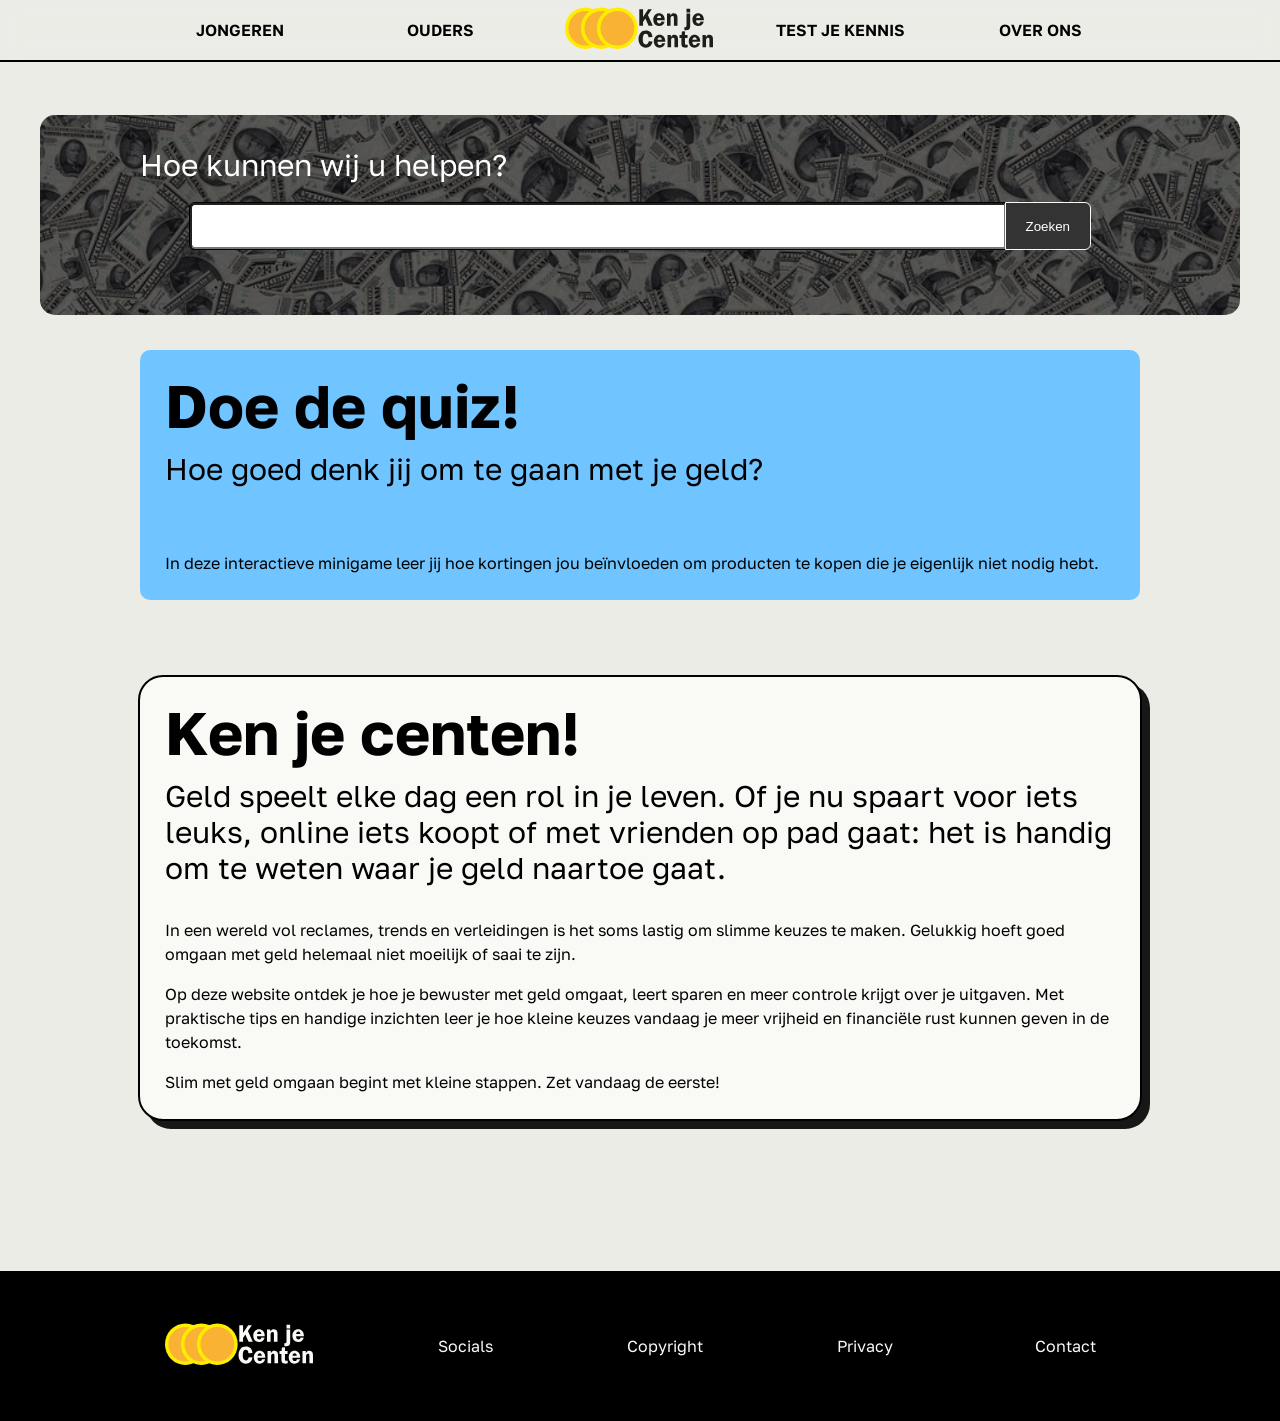
<file: index.html>
<!DOCTYPE html>
<html lang="en">
<head>
    <meta charset="UTF-8">
    <meta name="viewport" content="width=device-width, initial-scale=1.0">
    <link rel="stylesheet" href="css/style.css">
    <link rel="preconnect" href="https://fonts.googleapis.com">
    <link rel="preconnect" href="https://fonts.gstatic.com" crossorigin>
    <link href="https://fonts.googleapis.com/css2?family=Golos+Text:wght@400..900&family=Work+Sans:ital,wght@0,100..900;1,100..900&display=swap" rel="stylesheet">
    <title>Ken je Centen</title>
</head>
<body>

     <script>
if (window.innerWidth <= 768) {
  alert("Deze website is alleen beschikbaar op desktop. Open hem op je computer.");
}
    </script>

    <div class="header">
        <div class="headerbuttons">
            <a href="jongeren.html" class="headerbutton"><h1>jongeren</h1></a>
            <a href="ouders.html" class="headerbutton"><h1>ouders</h1></a>
        </div>
        <a href="index.html" class="logo"><img src="assets/kenjecentenlogo.svg" alt=""></a>
        <div class="headerbuttons">
            <a href="quiz.html" class="headerbutton"><h1>test je kennis</h1></a>
            <a href="overons.html" class="headerbutton"><h1>over ons</h1></a>
        </div>
    </div>


<div class="zoekbalkblok">
    <div class="geldachtergrond">
        <br><br>
        <h3>Hoe kunnen wij u helpen?</h3>
        <div class="zoekbalk">
            <input type="text" id="zoekveld">
            <button type="button" onclick="zoeken()">Zoeken</button>
        </div>
    </div>
</div>


    <a href="quiz.html" class="buttontoquiz">
        <h2>Doe de quiz!</h2>
        <br>
        <h3>Hoe goed denk jij om te gaan met je geld?</h3>
        <br><br><br><br>
        <p>In deze interactieve minigame leer jij hoe kortingen jou beïnvloeden om producten te kopen die je eigenlijk niet nodig hebt.</p>
    </a>

    <div class="tekstblok">
        <h2>Ken je centen!</h2>
        <br>
        <h3>Geld speelt elke dag een rol in je leven. Of je nu spaart voor iets leuks, online iets koopt of met vrienden op pad gaat: het is handig om te weten waar je geld naartoe gaat.</h3>
        <br>
        <br>
        <p>In een wereld vol reclames, trends en verleidingen is het soms lastig om slimme keuzes te maken. Gelukkig hoeft goed omgaan met geld helemaal niet moeilijk of saai te zijn.</p>
        <br>
        <p>Op deze website ontdek je hoe je bewuster met geld omgaat, leert sparen en meer controle krijgt over je uitgaven. Met praktische tips en handige inzichten leer je hoe kleine keuzes vandaag je meer vrijheid en financiële rust kunnen geven in de toekomst.</p>
        <br>
        <p>Slim met geld omgaan begint met kleine stappen. Zet vandaag de eerste!</p>
    </div>


    <div class="footer">
        <a href="index.html" class="logo"><img src="assets/kenjecentenlogowit.svg" alt=""></a>
        <a href="https://www.instagram.com/kenjecenten/" target="_blank" rel="noopener noreferrer"><p class="footertext">Socials</p></a>
        <a href="copyright.html" target="_blank" rel="noopener noreferrer"><p class="footertext">Copyright</p></a>
        <a href="https://www.youtube.com/watch?v=dQw4w9WgXcQ" target="_blank" rel="noopener noreferrer"><p class="footertext">Privacy</p></a>
        <a href="contact.html"><p class="footertext">Contact</p></a>
    </div>

    <script src="js/main.js"></script>
</body>
</html>
</file>
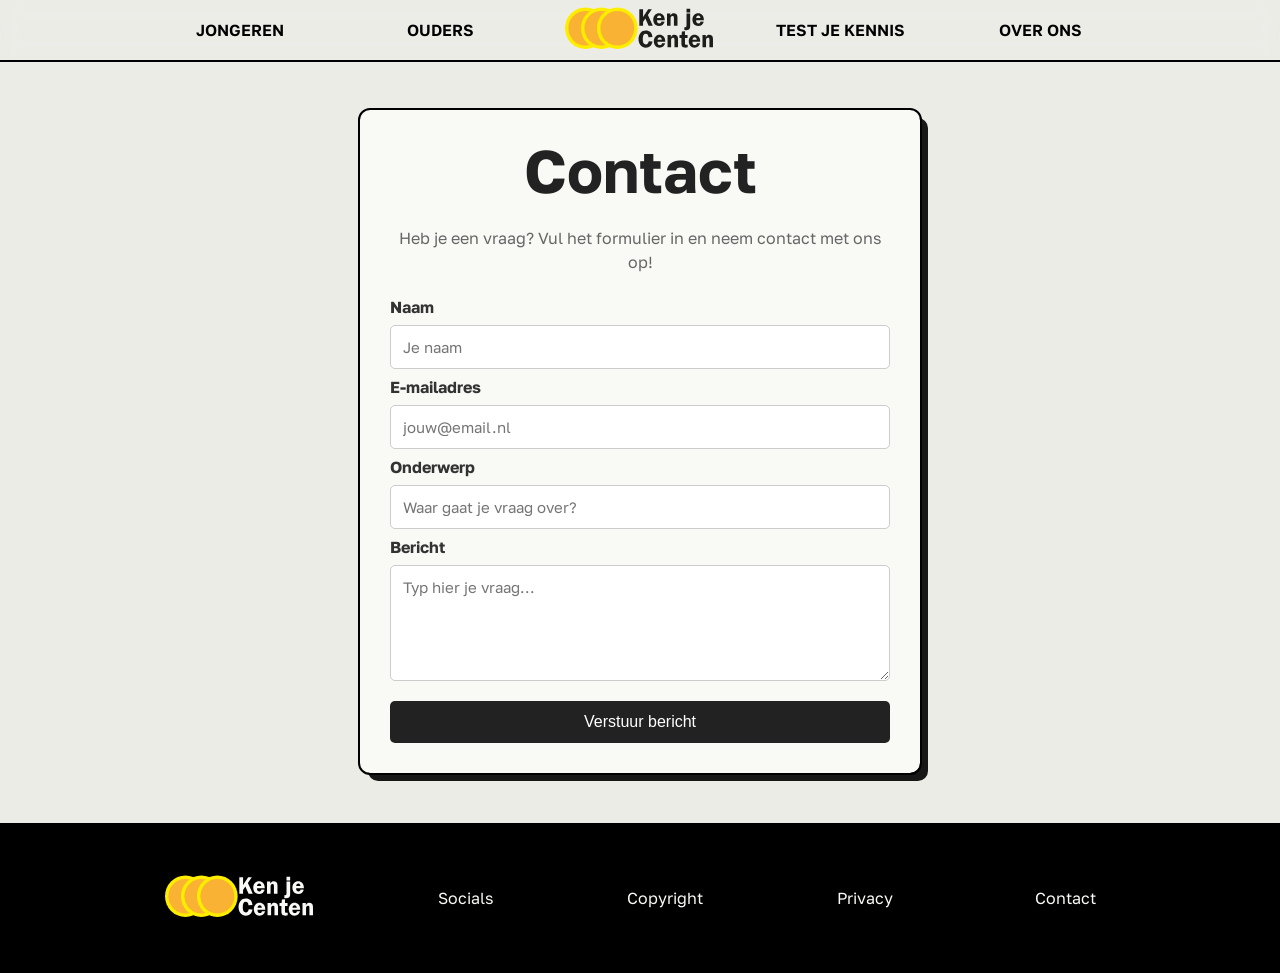
<file: contact.html>
<!DOCTYPE html>
<html lang="en">
<head>
    <meta charset="UTF-8">
    <meta name="viewport" content="width=device-width, initial-scale=1.0">
    <link rel="stylesheet" href="css/style.css">
    <link rel="preconnect" href="https://fonts.googleapis.com">
    <link rel="preconnect" href="https://fonts.gstatic.com" crossorigin>
    <link href="https://fonts.googleapis.com/css2?family=Golos+Text:wght@400..900&family=Work+Sans:ital,wght@0,100..900;1,100..900&display=swap" rel="stylesheet">
    <title>Contact</title>
</head>

<body>

    <script>
if (window.innerWidth <= 768) {
  alert("Deze website is alleen beschikbaar op desktop. Open hem op je computer.");
}

</script>
    <div class="header">
        <div class="headerbuttons">
            <a href="jongeren.html" class="headerbutton"><h1>jongeren</h1></a>
            <a href="ouders.html" class="headerbutton"><h1>ouders</h1></a>
        </div>
        <a href="index.html" class="logo"><img src="assets/kenjecentenlogo.svg" alt=""></a>
        <div class="headerbuttons">
            <a href="quiz.html" class="headerbutton"><h1>test je kennis</h1></a>
            <a href="overons.html" class="headerbutton"><h1>over ons</h1></a>
        </div>
    </div>

    <div class="contact">
        <h2>Contact</h2>
        <br>
        <p>Heb je een vraag? Vul het formulier in en neem contact met ons op!</p>

        <form action="#" method="POST">
            <label for="naam">Naam</label>
            <input type="text" id="naam" name="naam"
                placeholder="Je naam" required>

            <label for="email">E-mailadres</label>
            <input type="email" id="email" name="email"
                placeholder="jouw@email.nl" required>

            <label for="onderwerp">Onderwerp</label>
            <input type="text" id="onderwerp" name="onderwerp"
                placeholder="Waar gaat je vraag over?" required>

            <label for="bericht">Bericht</label>
            <textarea id="bericht" name="bericht" rows="5"
                    placeholder="Typ hier je vraag..." required></textarea>

            <button type="submit">Verstuur bericht</button>
        </form>
    </div>

    <div class="footer">
        <a href="index.html" class="logo"><img src="assets/kenjecentenlogowit.svg" alt=""></a>
        <a href="https://www.instagram.com/kenjecenten/" target="_blank" rel="noopener noreferrer"><p class="footertext">Socials</p></a>
        <a href="copyright.html" target="_blank" rel="noopener noreferrer"><p class="footertext">Copyright</p></a>
        <a href="https://www.youtube.com/watch?v=dQw4w9WgXcQ" target="_blank" rel="noopener noreferrer"><p class="footertext">Privacy</p></a>
        <a href="#" target="_blank" rel="noopener noreferrer"><p class="footertext">Contact</p></a>
    </div>

</body>
</html>
</file>
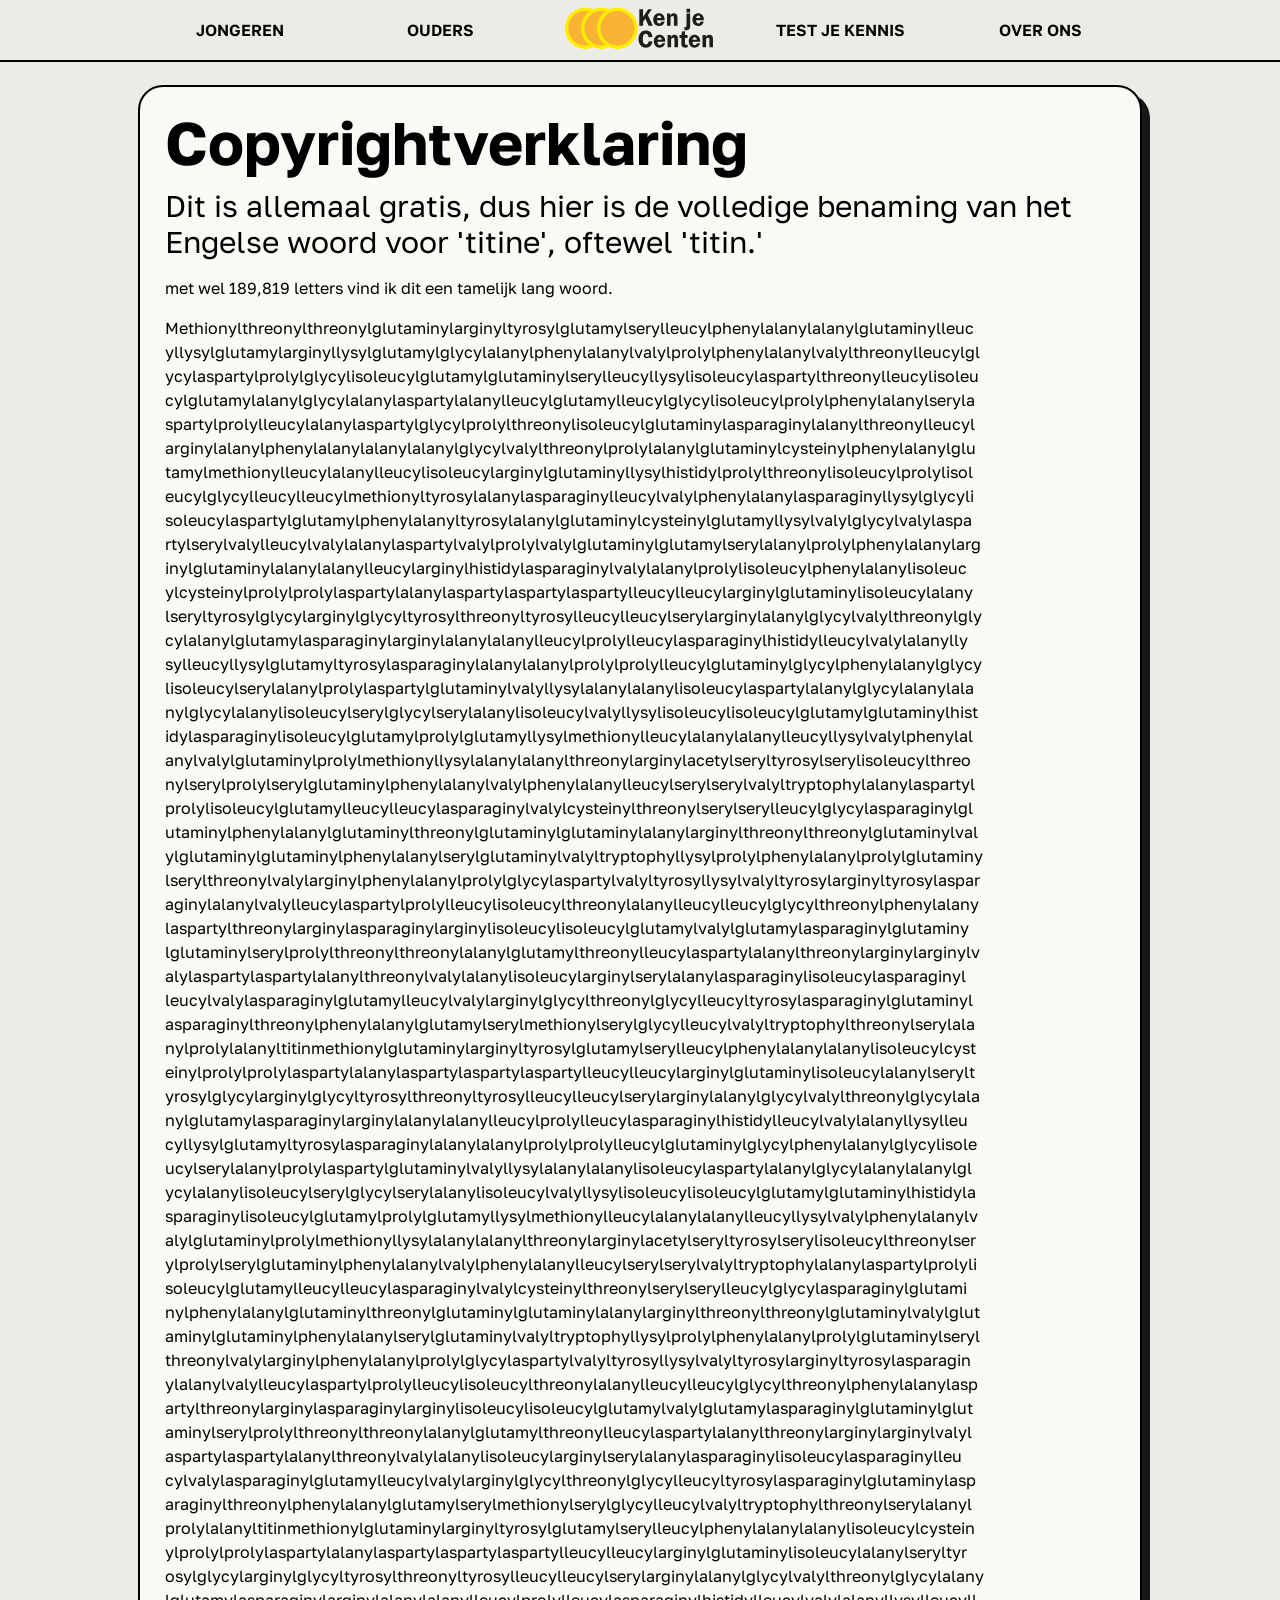
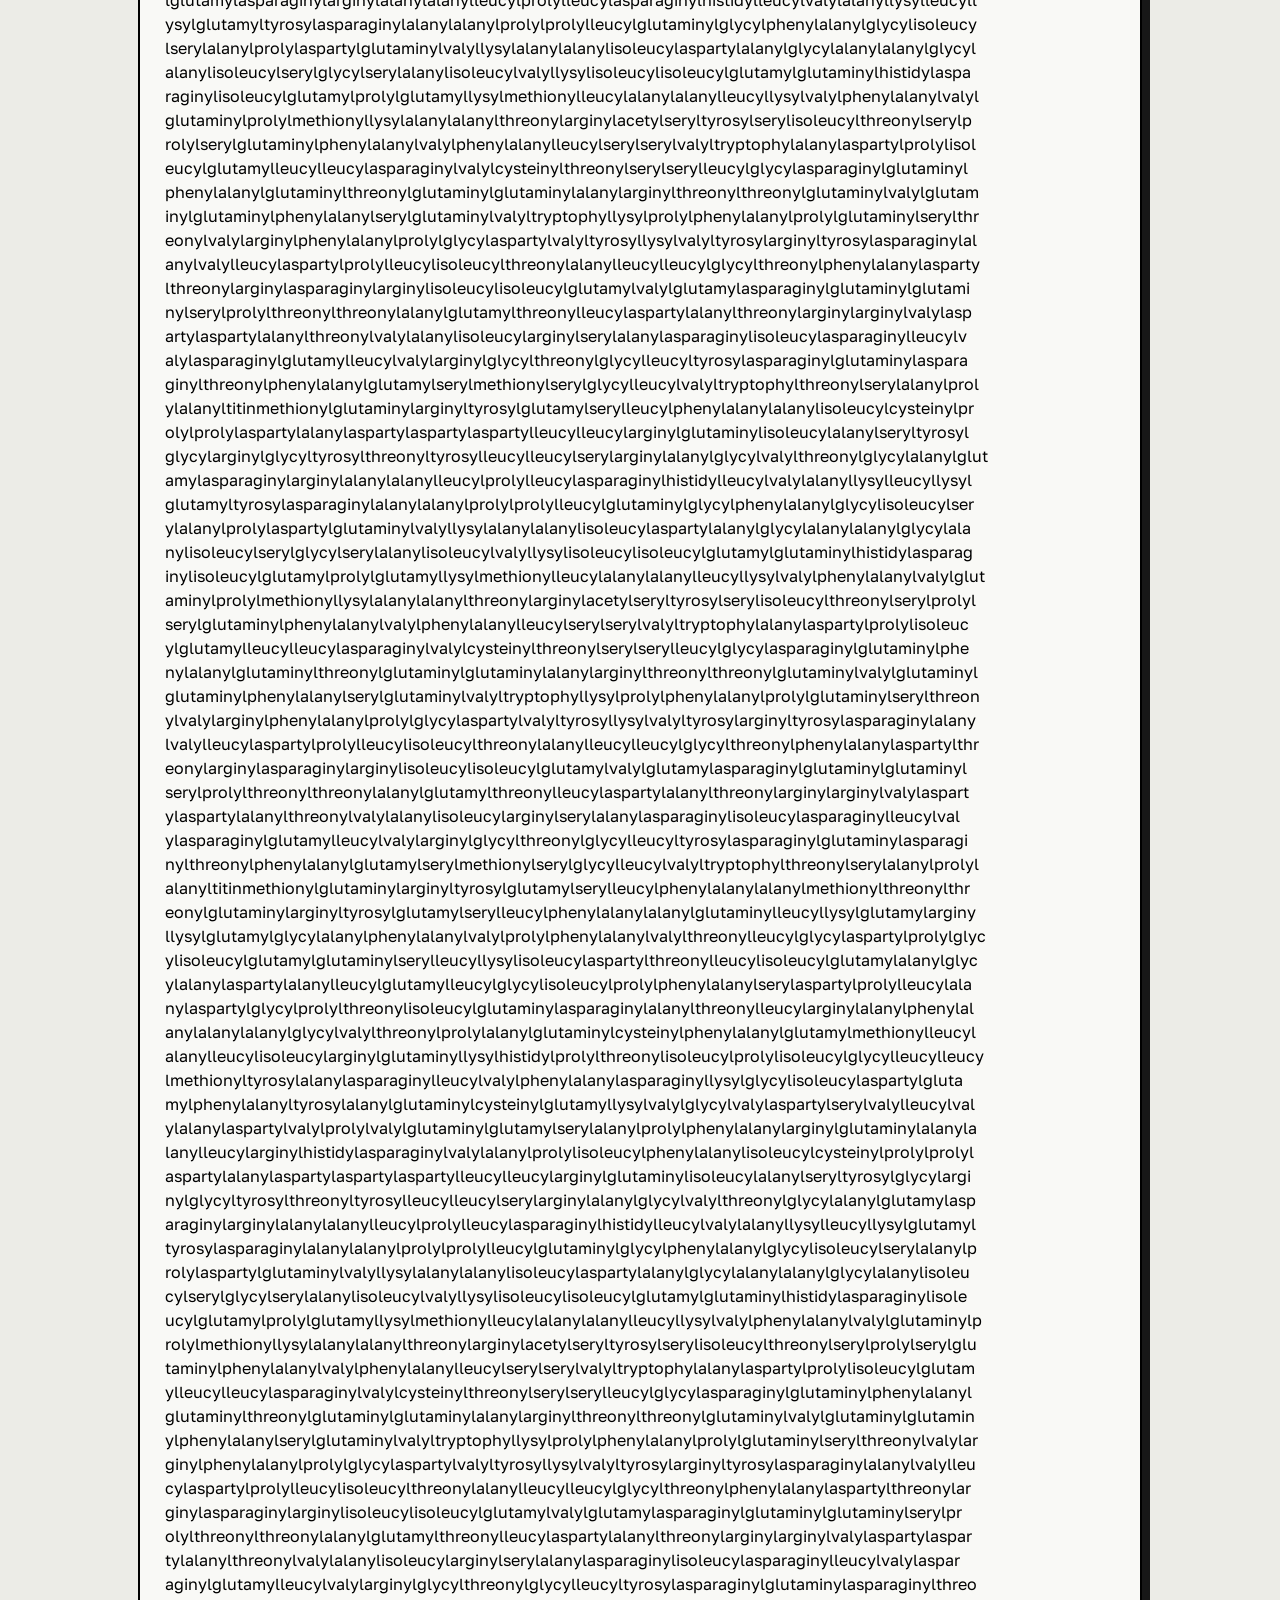
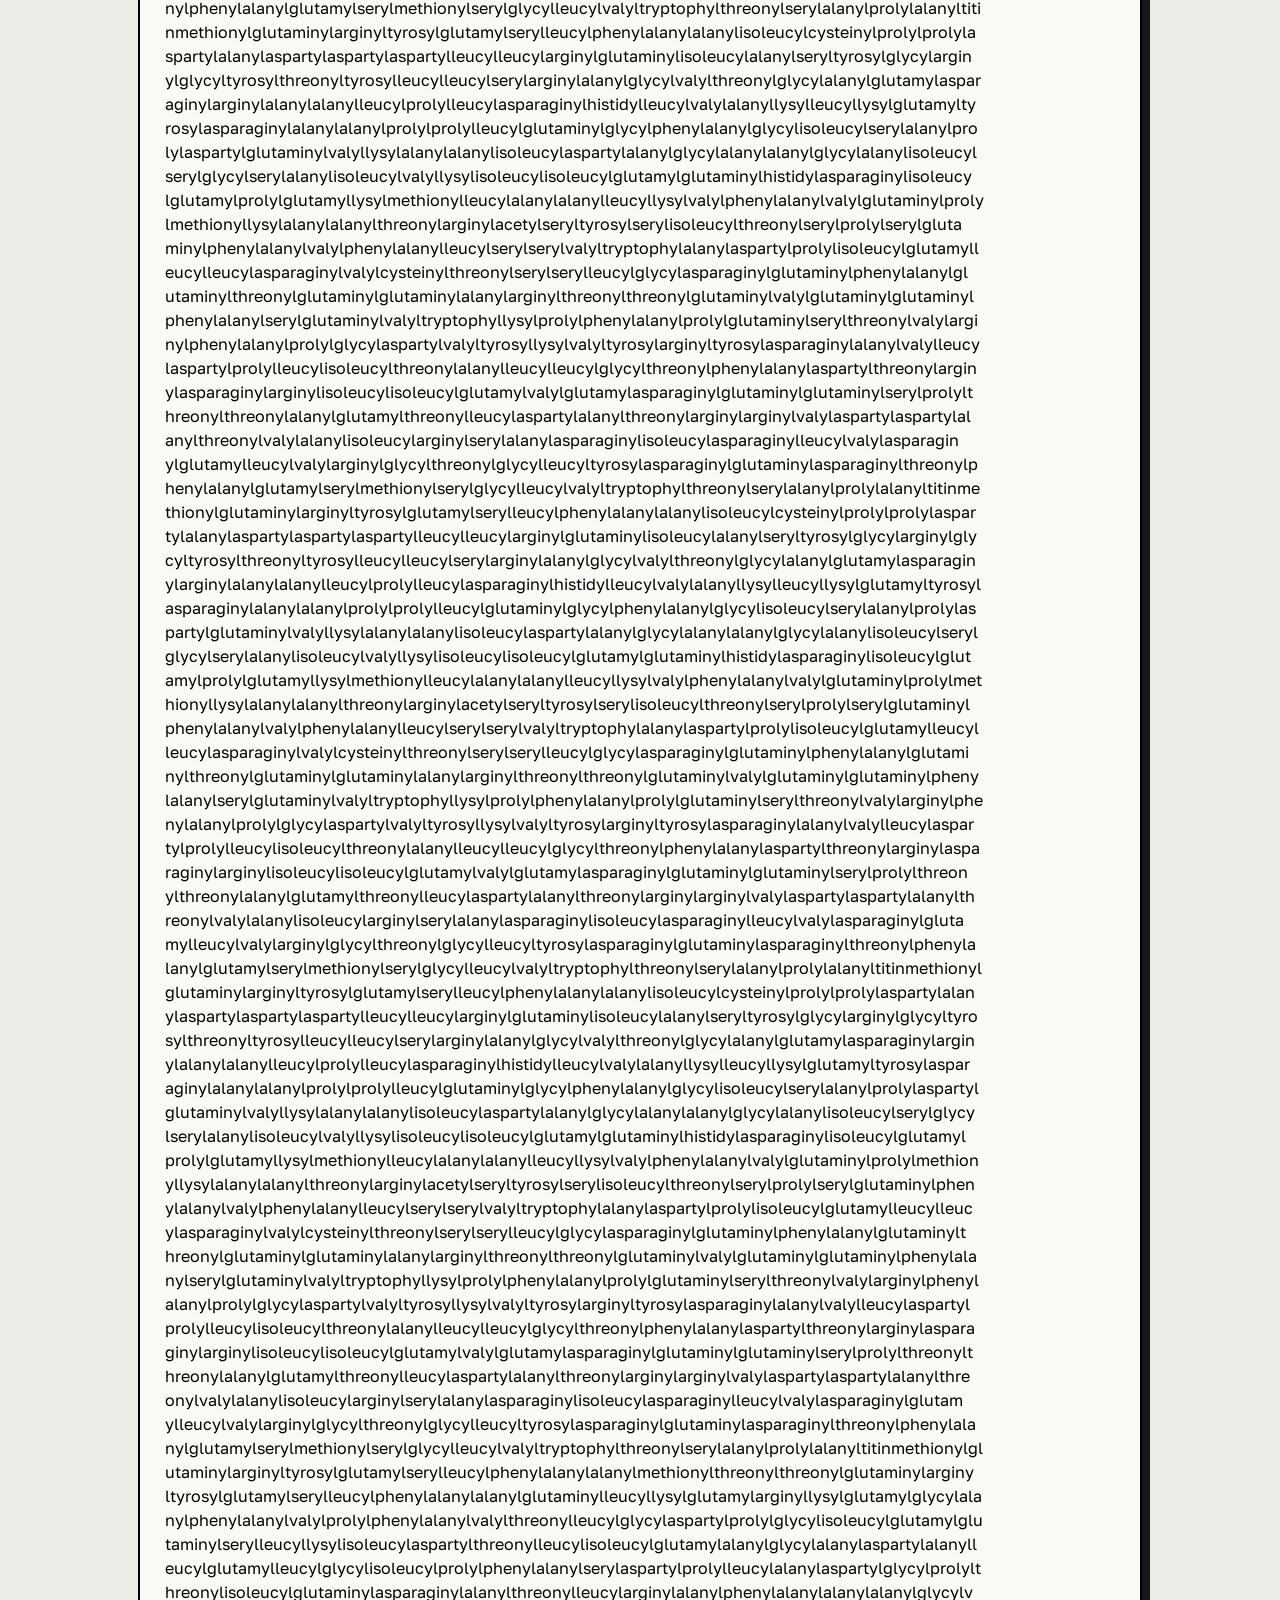
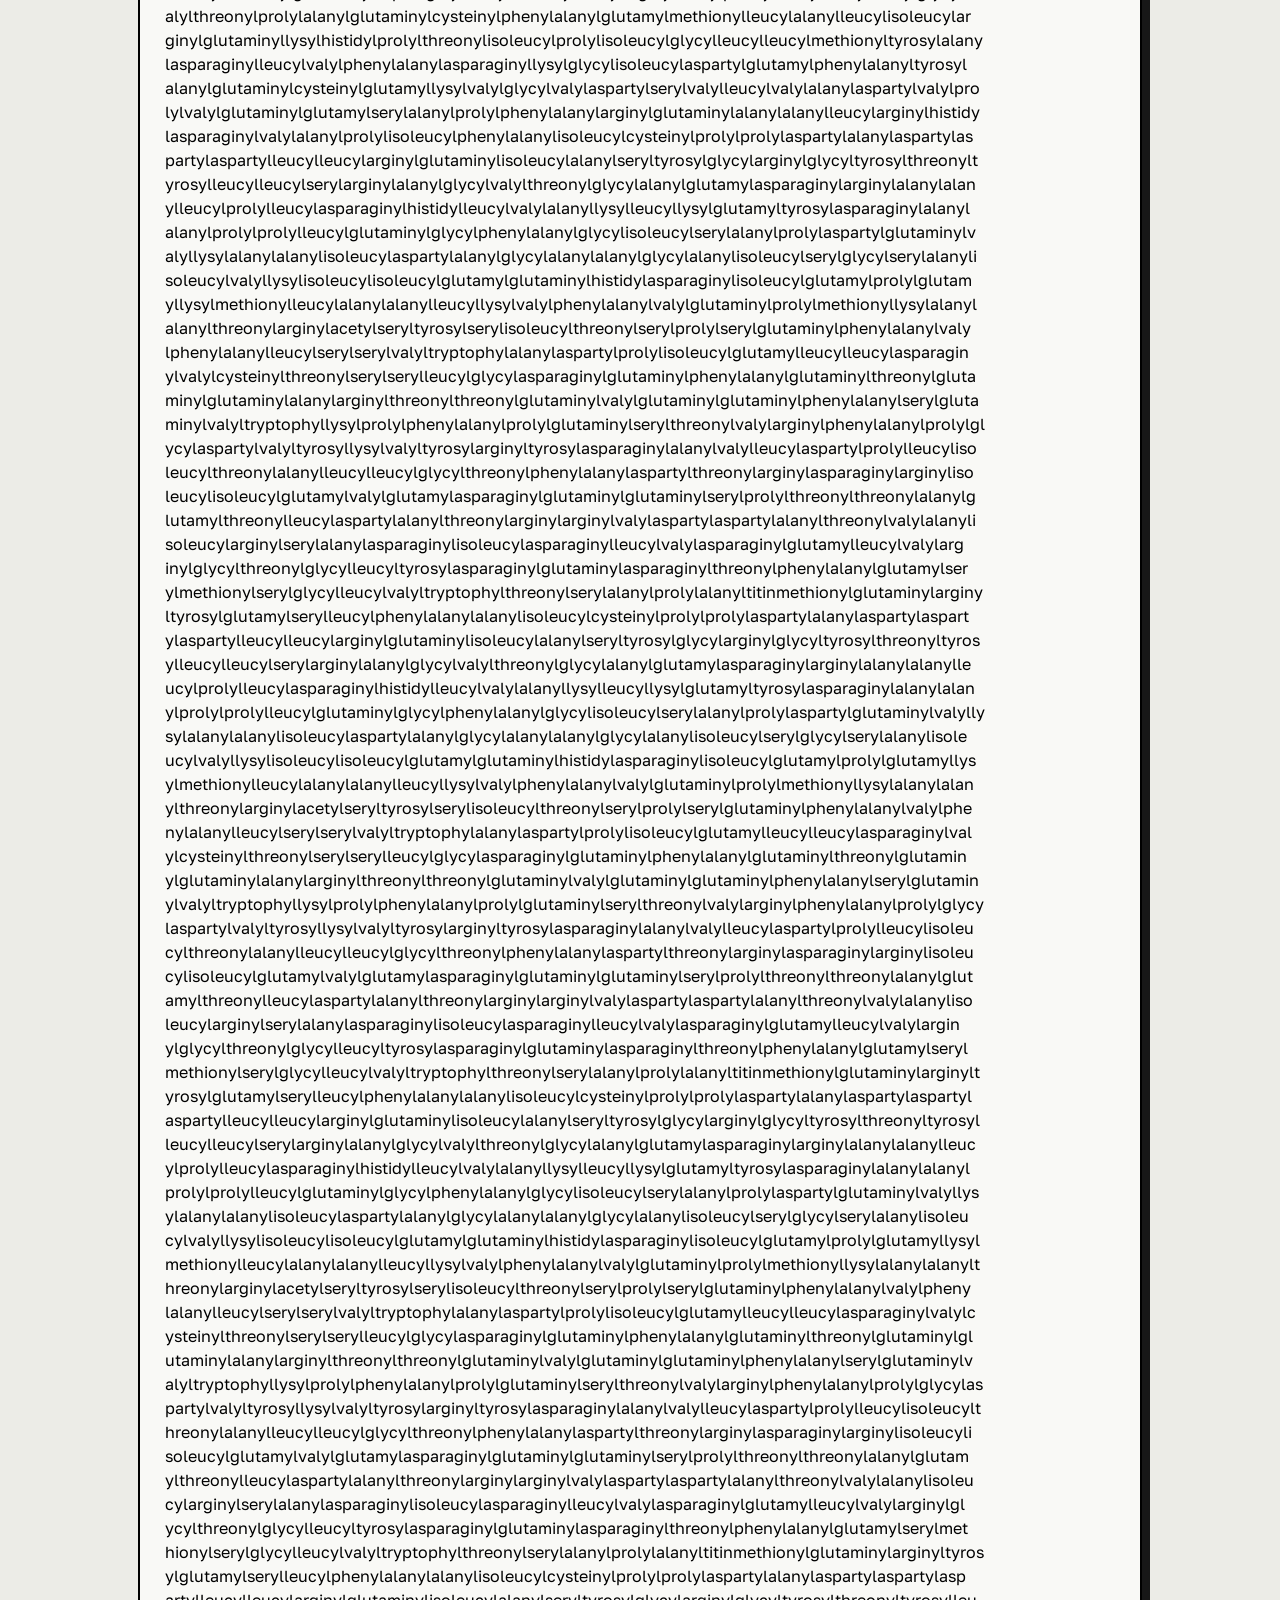
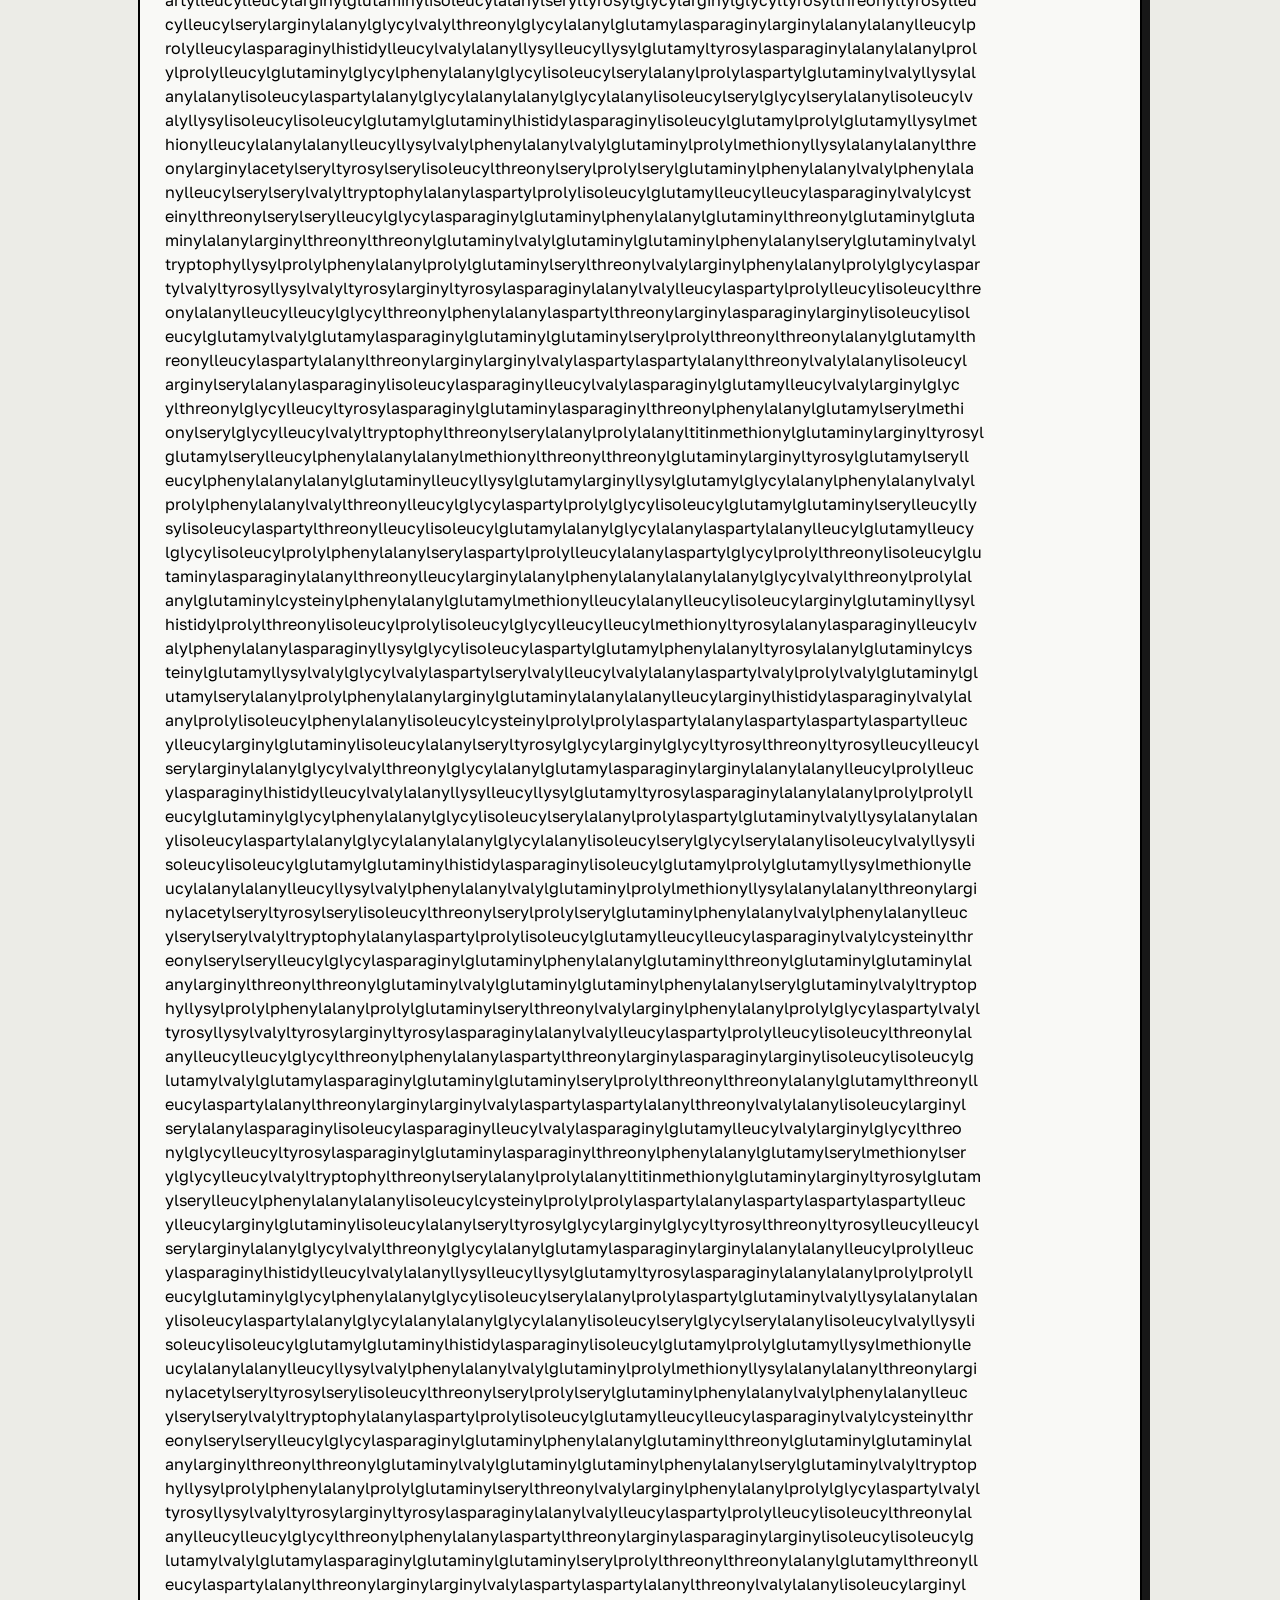
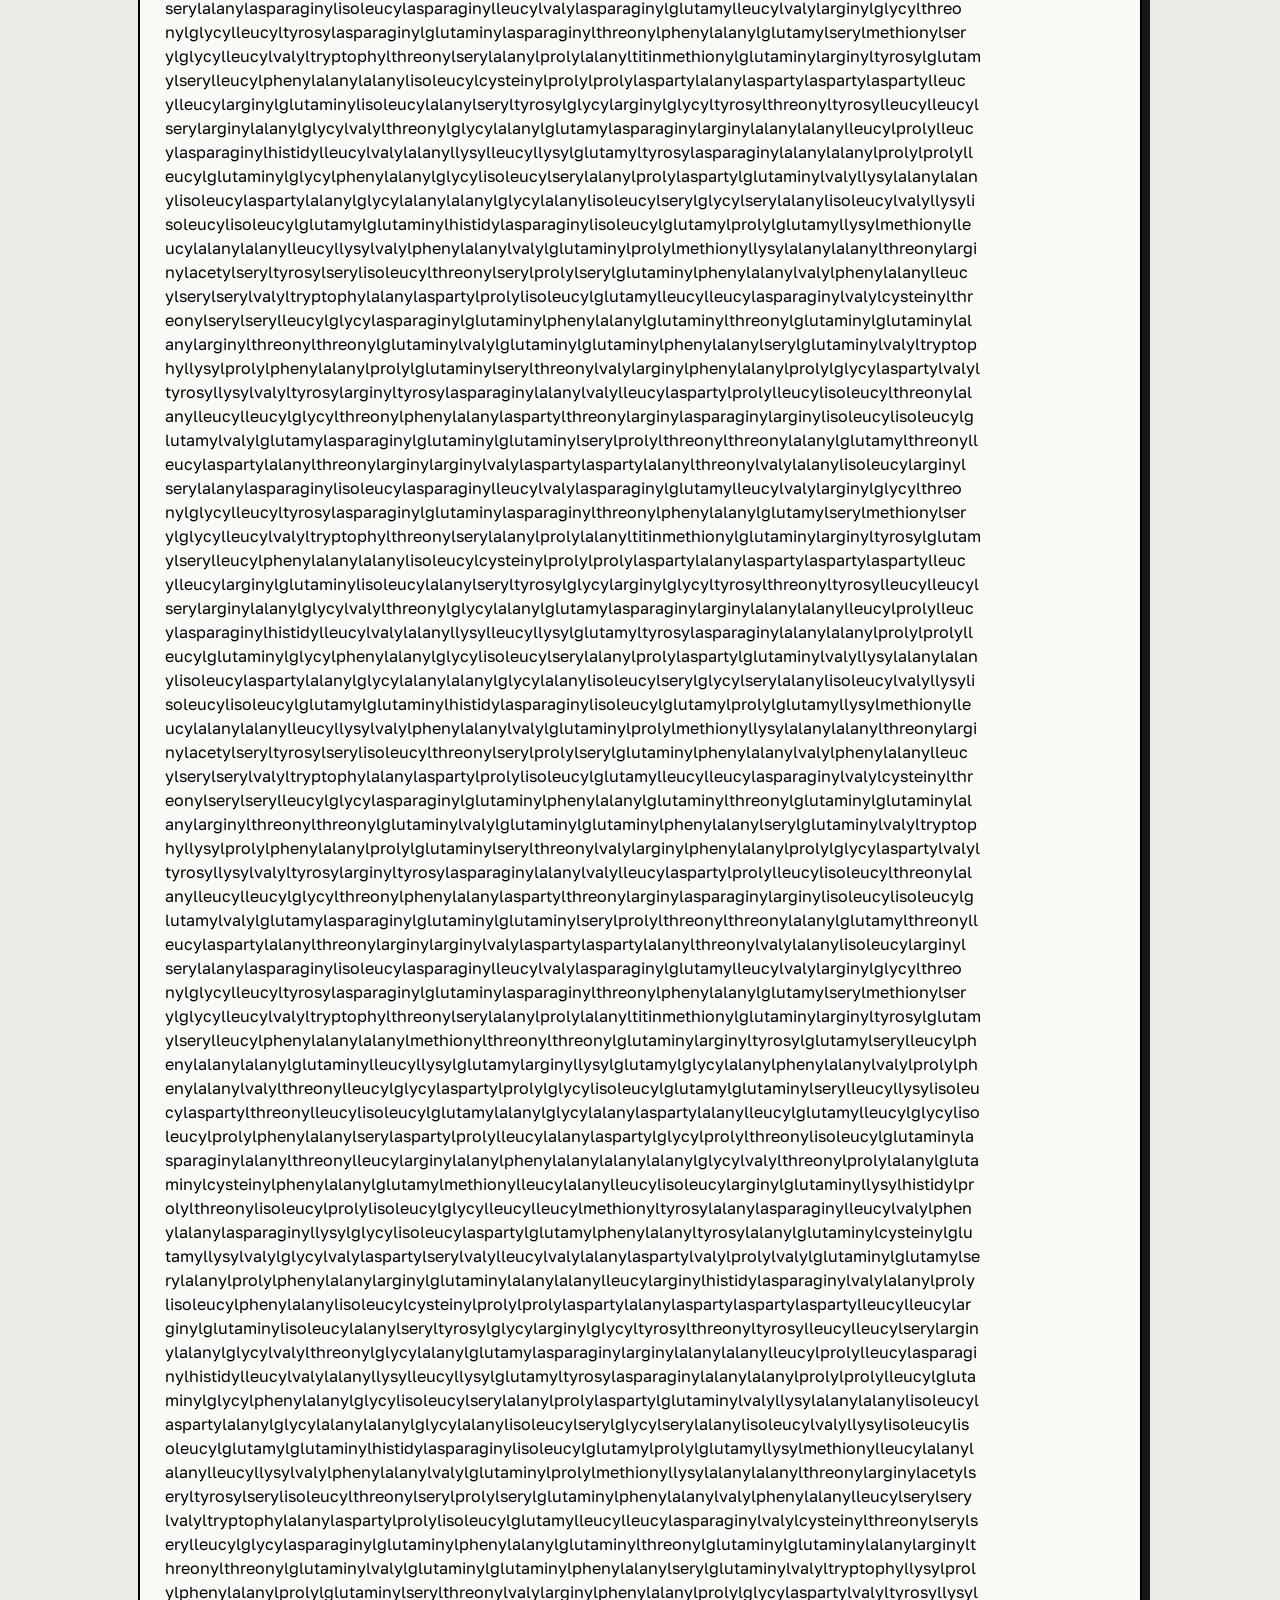
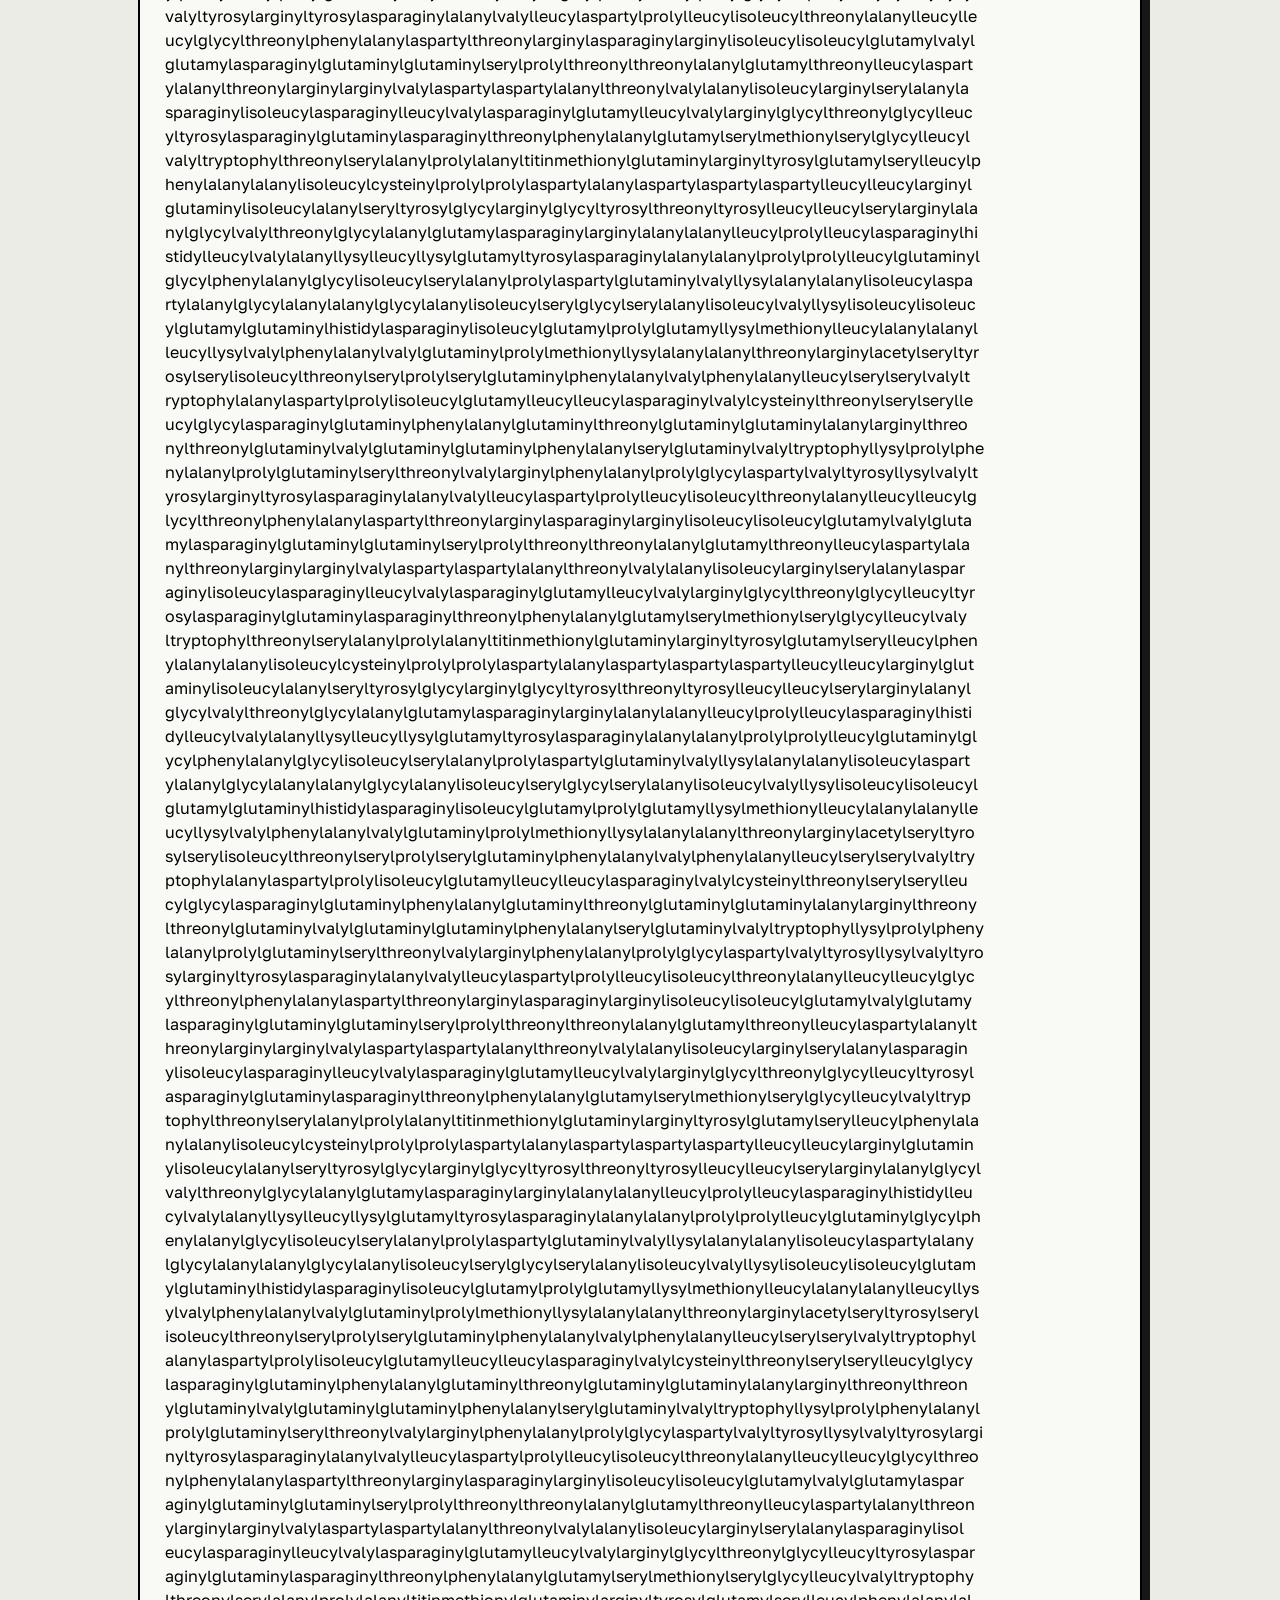
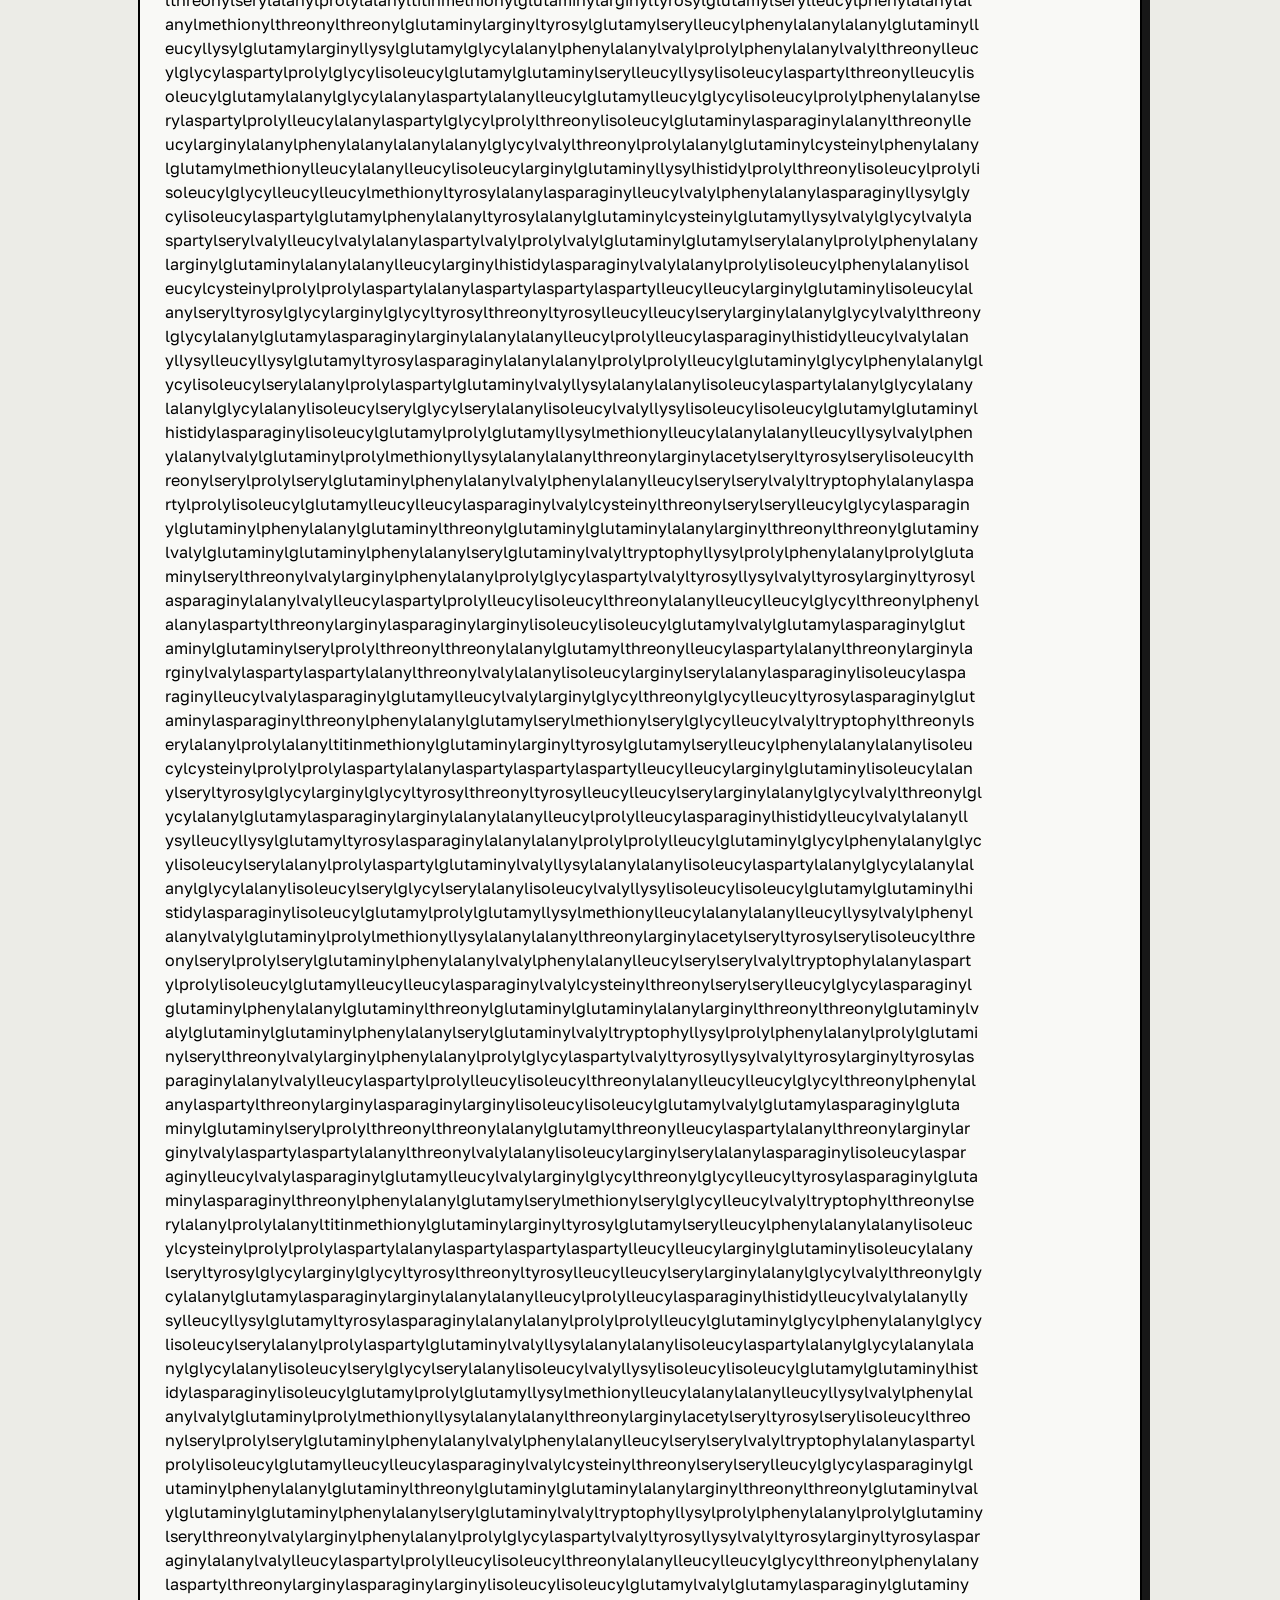
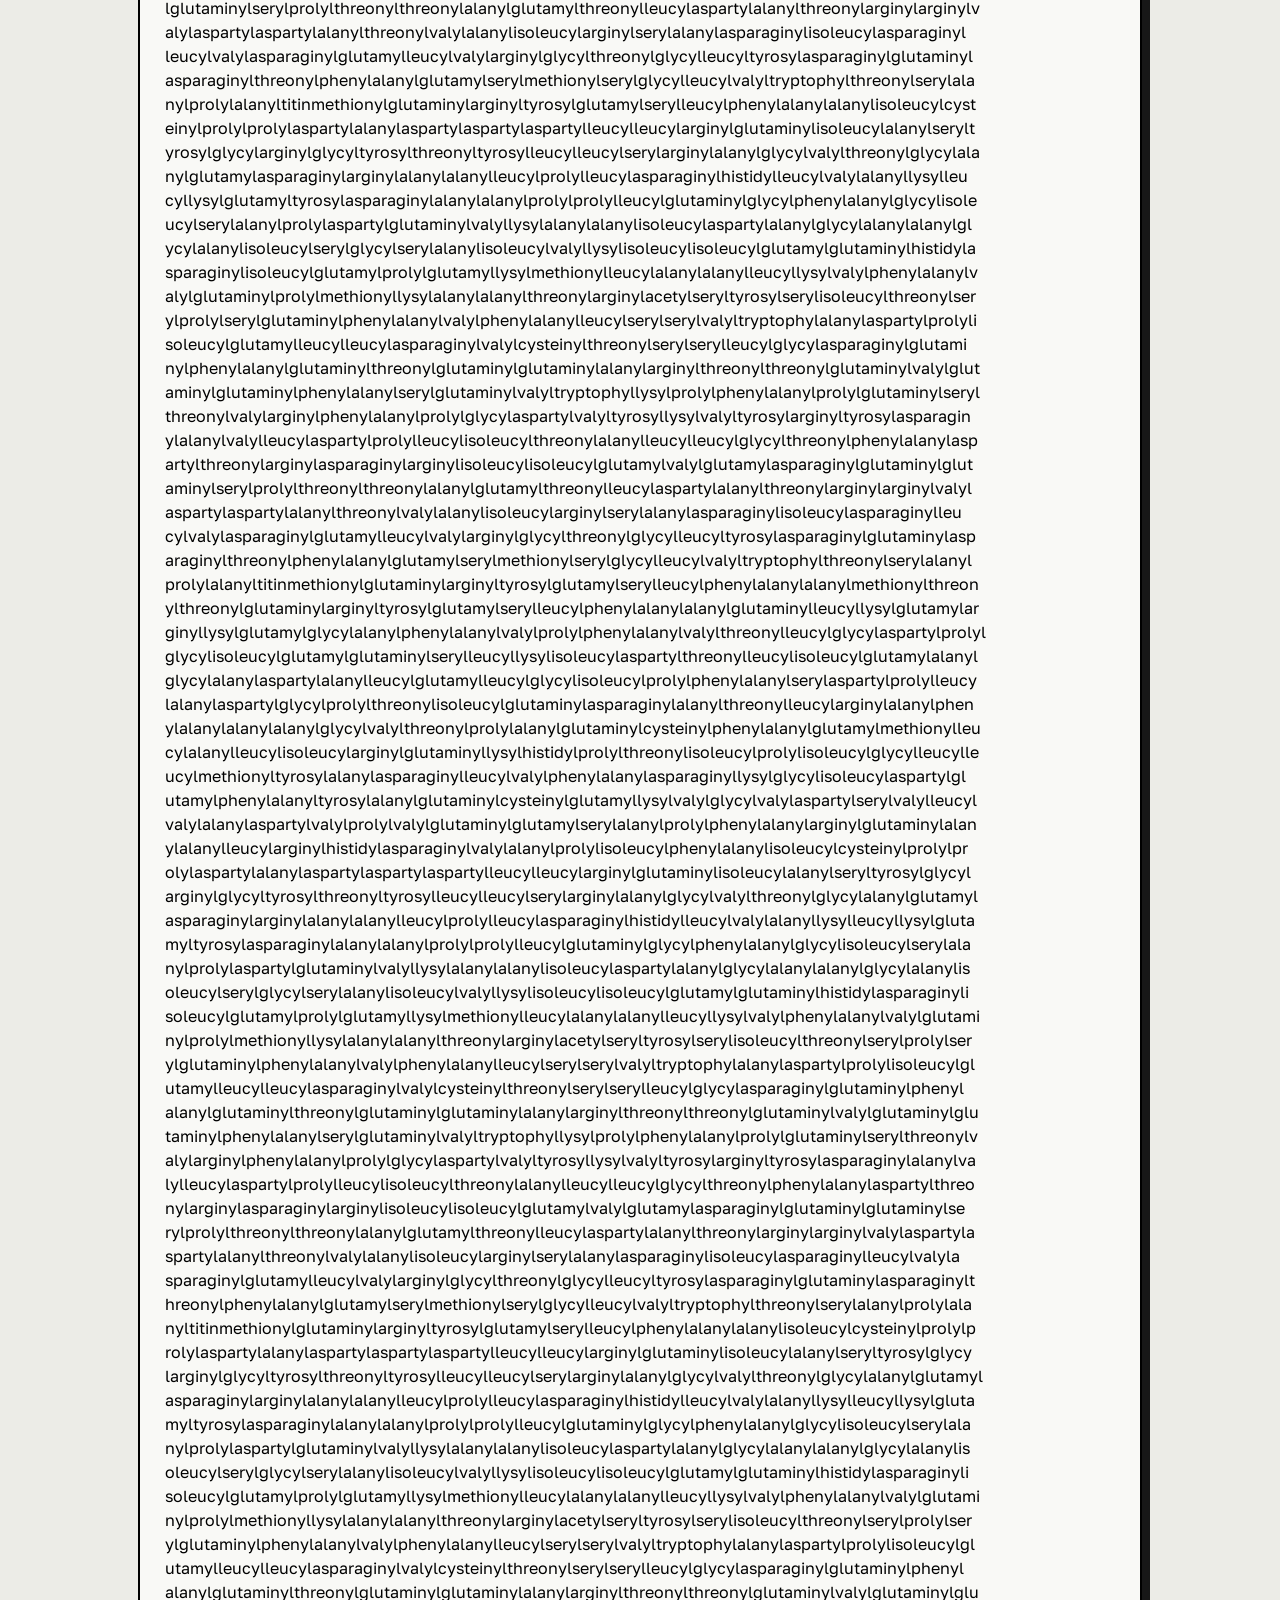
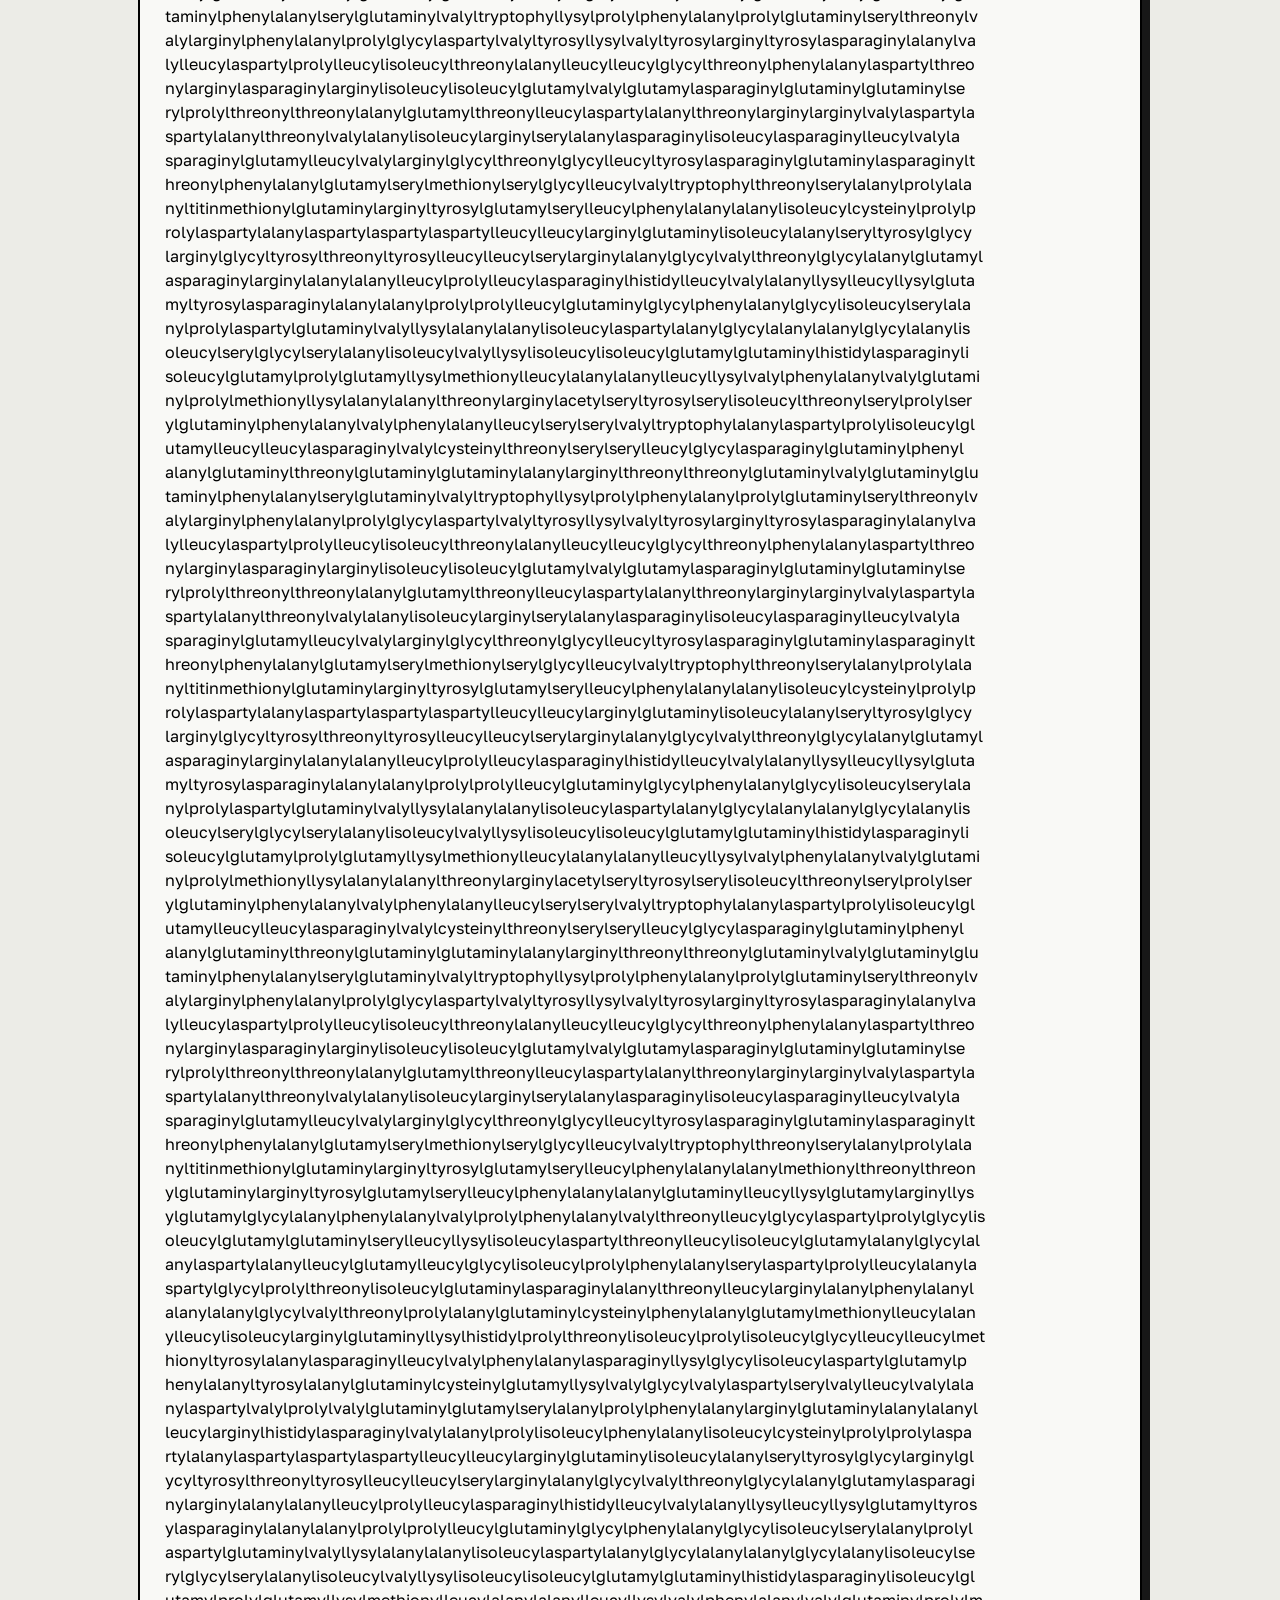
<file: copyright.html>
<!DOCTYPE html>
<html lang="en">
<head>
    <meta charset="UTF-8">
    <meta name="viewport" content="width=device-width, initial-scale=1.0">
    <link rel="stylesheet" href="css/style.css">
    <link rel="preconnect" href="https://fonts.googleapis.com">
    <link rel="preconnect" href="https://fonts.gstatic.com" crossorigin>
    <link href="https://fonts.googleapis.com/css2?family=Golos+Text:wght@400..900&family=Work+Sans:ital,wght@0,100..900;1,100..900&display=swap" rel="stylesheet">
    <title>Copyright</title>
</head>
<body>

    <div class="header">
        <div class="headerbuttons">
            <a href="jongeren.html" class="headerbutton"><h1>jongeren</h1></a>
            <a href="ouders.html" class="headerbutton"><h1>ouders</h1></a>
        </div>
        <a href="index.html" class="logo"><img src="assets/kenjecentenlogo.svg" alt=""></a>
        <div class="headerbuttons">
            <a href="quiz.html" class="headerbutton"><h1>test je kennis</h1></a>
            <a href="overons.html" class="headerbutton"><h1>over ons</h1></a>
        </div>
    </div>


    <div class="tekstblok">
        <h2>Copyrightverklaring</h2>
        <br>
        <h3>Dit is allemaal gratis, dus hier is de volledige benaming van het Engelse woord voor 'titine', oftewel 'titin.'</h3>
        <br>
        <p>met wel 189,819 letters vind ik dit een tamelijk lang woord.</p>
        <br>
        <p>Methionylthreonylthreonylglutaminylarginyltyrosylglutamylserylleucylphenylalanylalanylglutaminylleuc
yllysylglutamylarginyllysylglutamylglycylalanylphenylalanylvalylprolylphenylalanylvalylthreonylleucylgl
ycylaspartylprolylglycylisoleucylglutamylglutaminylserylleucyllysylisoleucylaspartylthreonylleucylisoleu
cylglutamylalanylglycylalanylaspartylalanylleucylglutamylleucylglycylisoleucylprolylphenylalanylseryla
spartylprolylleucylalanylaspartylglycylprolylthreonylisoleucylglutaminylasparaginylalanylthreonylleucyl
arginylalanylphenylalanylalanylalanylglycylvalylthreonylprolylalanylglutaminylcysteinylphenylalanylglu
tamylmethionylleucylalanylleucylisoleucylarginylglutaminyllysylhistidylprolylthreonylisoleucylprolylisol
eucylglycylleucylleucylmethionyltyrosylalanylasparaginylleucylvalylphenylalanylasparaginyllysylglycyli
soleucylaspartylglutamylphenylalanyltyrosylalanylglutaminylcysteinylglutamyllysylvalylglycylvalylaspa
rtylserylvalylleucylvalylalanylaspartylvalylprolylvalylglutaminylglutamylserylalanylprolylphenylalanylarg
inylglutaminylalanylalanylleucylarginylhistidylasparaginylvalylalanylprolylisoleucylphenylalanylisoleuc
ylcysteinylprolylprolylaspartylalanylaspartylaspartylaspartylleucylleucylarginylglutaminylisoleucylalany
lseryltyrosylglycylarginylglycyltyrosylthreonyltyrosylleucylleucylserylarginylalanylglycylvalylthreonylgly
cylalanylglutamylasparaginylarginylalanylalanylleucylprolylleucylasparaginylhistidylleucylvalylalanylly
sylleucyllysylglutamyltyrosylasparaginylalanylalanylprolylprolylleucylglutaminylglycylphenylalanylglycy
lisoleucylserylalanylprolylaspartylglutaminylvalyllysylalanylalanylisoleucylaspartylalanylglycylalanylala
nylglycylalanylisoleucylserylglycylserylalanylisoleucylvalyllysylisoleucylisoleucylglutamylglutaminylhist
idylasparaginylisoleucylglutamylprolylglutamyllysylmethionylleucylalanylalanylleucyllysylvalylphenylal
anylvalylglutaminylprolylmethionyllysylalanylalanylthreonylarginylacetylseryltyrosylserylisoleucylthreo
nylserylprolylserylglutaminylphenylalanylvalylphenylalanylleucylserylserylvalyltryptophylalanylaspartyl
prolylisoleucylglutamylleucylleucylasparaginylvalylcysteinylthreonylserylserylleucylglycylasparaginylgl
utaminylphenylalanylglutaminylthreonylglutaminylglutaminylalanylarginylthreonylthreonylglutaminylval
ylglutaminylglutaminylphenylalanylserylglutaminylvalyltryptophyllysylprolylphenylalanylprolylglutaminy
lserylthreonylvalylarginylphenylalanylprolylglycylaspartylvalyltyrosyllysylvalyltyrosylarginyltyrosylaspar
aginylalanylvalylleucylaspartylprolylleucylisoleucylthreonylalanylleucylleucylglycylthreonylphenylalany
laspartylthreonylarginylasparaginylarginylisoleucylisoleucylglutamylvalylglutamylasparaginylglutaminy
lglutaminylserylprolylthreonylthreonylalanylglutamylthreonylleucylaspartylalanylthreonylarginylarginylv
alylaspartylaspartylalanylthreonylvalylalanylisoleucylarginylserylalanylasparaginylisoleucylasparaginyl
leucylvalylasparaginylglutamylleucylvalylarginylglycylthreonylglycylleucyltyrosylasparaginylglutaminyl
asparaginylthreonylphenylalanylglutamylserylmethionylserylglycylleucylvalyltryptophylthreonylserylala
nylprolylalanyltitinmethionylglutaminylarginyltyrosylglutamylserylleucylphenylalanylalanylisoleucylcyst
einylprolylprolylaspartylalanylaspartylaspartylaspartylleucylleucylarginylglutaminylisoleucylalanylserylt
yrosylglycylarginylglycyltyrosylthreonyltyrosylleucylleucylserylarginylalanylglycylvalylthreonylglycylala
nylglutamylasparaginylarginylalanylalanylleucylprolylleucylasparaginylhistidylleucylvalylalanyllysylleu
cyllysylglutamyltyrosylasparaginylalanylalanylprolylprolylleucylglutaminylglycylphenylalanylglycylisole
ucylserylalanylprolylaspartylglutaminylvalyllysylalanylalanylisoleucylaspartylalanylglycylalanylalanylgl
ycylalanylisoleucylserylglycylserylalanylisoleucylvalyllysylisoleucylisoleucylglutamylglutaminylhistidyla
sparaginylisoleucylglutamylprolylglutamyllysylmethionylleucylalanylalanylleucyllysylvalylphenylalanylv
alylglutaminylprolylmethionyllysylalanylalanylthreonylarginylacetylseryltyrosylserylisoleucylthreonylser
ylprolylserylglutaminylphenylalanylvalylphenylalanylleucylserylserylvalyltryptophylalanylaspartylprolyli
soleucylglutamylleucylleucylasparaginylvalylcysteinylthreonylserylserylleucylglycylasparaginylglutami
nylphenylalanylglutaminylthreonylglutaminylglutaminylalanylarginylthreonylthreonylglutaminylvalylglut
aminylglutaminylphenylalanylserylglutaminylvalyltryptophyllysylprolylphenylalanylprolylglutaminylseryl
threonylvalylarginylphenylalanylprolylglycylaspartylvalyltyrosyllysylvalyltyrosylarginyltyrosylasparagin
ylalanylvalylleucylaspartylprolylleucylisoleucylthreonylalanylleucylleucylglycylthreonylphenylalanylasp
artylthreonylarginylasparaginylarginylisoleucylisoleucylglutamylvalylglutamylasparaginylglutaminylglut
aminylserylprolylthreonylthreonylalanylglutamylthreonylleucylaspartylalanylthreonylarginylarginylvalyl
aspartylaspartylalanylthreonylvalylalanylisoleucylarginylserylalanylasparaginylisoleucylasparaginylleu
cylvalylasparaginylglutamylleucylvalylarginylglycylthreonylglycylleucyltyrosylasparaginylglutaminylasp
araginylthreonylphenylalanylglutamylserylmethionylserylglycylleucylvalyltryptophylthreonylserylalanyl
prolylalanyltitinmethionylglutaminylarginyltyrosylglutamylserylleucylphenylalanylalanylisoleucylcystein
ylprolylprolylaspartylalanylaspartylaspartylaspartylleucylleucylarginylglutaminylisoleucylalanylseryltyr
osylglycylarginylglycyltyrosylthreonyltyrosylleucylleucylserylarginylalanylglycylvalylthreonylglycylalany
lglutamylasparaginylarginylalanylalanylleucylprolylleucylasparaginylhistidylleucylvalylalanyllysylleucyll
ysylglutamyltyrosylasparaginylalanylalanylprolylprolylleucylglutaminylglycylphenylalanylglycylisoleucy
lserylalanylprolylaspartylglutaminylvalyllysylalanylalanylisoleucylaspartylalanylglycylalanylalanylglycyl
alanylisoleucylserylglycylserylalanylisoleucylvalyllysylisoleucylisoleucylglutamylglutaminylhistidylaspa
raginylisoleucylglutamylprolylglutamyllysylmethionylleucylalanylalanylleucyllysylvalylphenylalanylvalyl
glutaminylprolylmethionyllysylalanylalanylthreonylarginylacetylseryltyrosylserylisoleucylthreonylserylp
rolylserylglutaminylphenylalanylvalylphenylalanylleucylserylserylvalyltryptophylalanylaspartylprolylisol
eucylglutamylleucylleucylasparaginylvalylcysteinylthreonylserylserylleucylglycylasparaginylglutaminyl
phenylalanylglutaminylthreonylglutaminylglutaminylalanylarginylthreonylthreonylglutaminylvalylglutam
inylglutaminylphenylalanylserylglutaminylvalyltryptophyllysylprolylphenylalanylprolylglutaminylserylthr
eonylvalylarginylphenylalanylprolylglycylaspartylvalyltyrosyllysylvalyltyrosylarginyltyrosylasparaginylal
anylvalylleucylaspartylprolylleucylisoleucylthreonylalanylleucylleucylglycylthreonylphenylalanylasparty
lthreonylarginylasparaginylarginylisoleucylisoleucylglutamylvalylglutamylasparaginylglutaminylglutami
nylserylprolylthreonylthreonylalanylglutamylthreonylleucylaspartylalanylthreonylarginylarginylvalylasp
artylaspartylalanylthreonylvalylalanylisoleucylarginylserylalanylasparaginylisoleucylasparaginylleucylv
alylasparaginylglutamylleucylvalylarginylglycylthreonylglycylleucyltyrosylasparaginylglutaminylaspara
ginylthreonylphenylalanylglutamylserylmethionylserylglycylleucylvalyltryptophylthreonylserylalanylprol
ylalanyltitinmethionylglutaminylarginyltyrosylglutamylserylleucylphenylalanylalanylisoleucylcysteinylpr
olylprolylaspartylalanylaspartylaspartylaspartylleucylleucylarginylglutaminylisoleucylalanylseryltyrosyl
glycylarginylglycyltyrosylthreonyltyrosylleucylleucylserylarginylalanylglycylvalylthreonylglycylalanylglut
amylasparaginylarginylalanylalanylleucylprolylleucylasparaginylhistidylleucylvalylalanyllysylleucyllysyl
glutamyltyrosylasparaginylalanylalanylprolylprolylleucylglutaminylglycylphenylalanylglycylisoleucylser
ylalanylprolylaspartylglutaminylvalyllysylalanylalanylisoleucylaspartylalanylglycylalanylalanylglycylala
nylisoleucylserylglycylserylalanylisoleucylvalyllysylisoleucylisoleucylglutamylglutaminylhistidylasparag
inylisoleucylglutamylprolylglutamyllysylmethionylleucylalanylalanylleucyllysylvalylphenylalanylvalylglut
aminylprolylmethionyllysylalanylalanylthreonylarginylacetylseryltyrosylserylisoleucylthreonylserylprolyl
serylglutaminylphenylalanylvalylphenylalanylleucylserylserylvalyltryptophylalanylaspartylprolylisoleuc
ylglutamylleucylleucylasparaginylvalylcysteinylthreonylserylserylleucylglycylasparaginylglutaminylphe
nylalanylglutaminylthreonylglutaminylglutaminylalanylarginylthreonylthreonylglutaminylvalylglutaminyl
glutaminylphenylalanylserylglutaminylvalyltryptophyllysylprolylphenylalanylprolylglutaminylserylthreon
ylvalylarginylphenylalanylprolylglycylaspartylvalyltyrosyllysylvalyltyrosylarginyltyrosylasparaginylalany
lvalylleucylaspartylprolylleucylisoleucylthreonylalanylleucylleucylglycylthreonylphenylalanylaspartylthr
eonylarginylasparaginylarginylisoleucylisoleucylglutamylvalylglutamylasparaginylglutaminylglutaminyl
serylprolylthreonylthreonylalanylglutamylthreonylleucylaspartylalanylthreonylarginylarginylvalylaspart
ylaspartylalanylthreonylvalylalanylisoleucylarginylserylalanylasparaginylisoleucylasparaginylleucylval
ylasparaginylglutamylleucylvalylarginylglycylthreonylglycylleucyltyrosylasparaginylglutaminylasparagi
nylthreonylphenylalanylglutamylserylmethionylserylglycylleucylvalyltryptophylthreonylserylalanylprolyl
alanyltitinmethionylglutaminylarginyltyrosylglutamylserylleucylphenylalanylalanylmethionylthreonylthr
eonylglutaminylarginyltyrosylglutamylserylleucylphenylalanylalanylglutaminylleucyllysylglutamylarginy
llysylglutamylglycylalanylphenylalanylvalylprolylphenylalanylvalylthreonylleucylglycylaspartylprolylglyc
ylisoleucylglutamylglutaminylserylleucyllysylisoleucylaspartylthreonylleucylisoleucylglutamylalanylglyc
ylalanylaspartylalanylleucylglutamylleucylglycylisoleucylprolylphenylalanylserylaspartylprolylleucylala
nylaspartylglycylprolylthreonylisoleucylglutaminylasparaginylalanylthreonylleucylarginylalanylphenylal
anylalanylalanylglycylvalylthreonylprolylalanylglutaminylcysteinylphenylalanylglutamylmethionylleucyl
alanylleucylisoleucylarginylglutaminyllysylhistidylprolylthreonylisoleucylprolylisoleucylglycylleucylleucy
lmethionyltyrosylalanylasparaginylleucylvalylphenylalanylasparaginyllysylglycylisoleucylaspartylgluta
mylphenylalanyltyrosylalanylglutaminylcysteinylglutamyllysylvalylglycylvalylaspartylserylvalylleucylval
ylalanylaspartylvalylprolylvalylglutaminylglutamylserylalanylprolylphenylalanylarginylglutaminylalanyla
lanylleucylarginylhistidylasparaginylvalylalanylprolylisoleucylphenylalanylisoleucylcysteinylprolylprolyl
aspartylalanylaspartylaspartylaspartylleucylleucylarginylglutaminylisoleucylalanylseryltyrosylglycylargi
nylglycyltyrosylthreonyltyrosylleucylleucylserylarginylalanylglycylvalylthreonylglycylalanylglutamylasp
araginylarginylalanylalanylleucylprolylleucylasparaginylhistidylleucylvalylalanyllysylleucyllysylglutamyl
tyrosylasparaginylalanylalanylprolylprolylleucylglutaminylglycylphenylalanylglycylisoleucylserylalanylp
rolylaspartylglutaminylvalyllysylalanylalanylisoleucylaspartylalanylglycylalanylalanylglycylalanylisoleu
cylserylglycylserylalanylisoleucylvalyllysylisoleucylisoleucylglutamylglutaminylhistidylasparaginylisole
ucylglutamylprolylglutamyllysylmethionylleucylalanylalanylleucyllysylvalylphenylalanylvalylglutaminylp
rolylmethionyllysylalanylalanylthreonylarginylacetylseryltyrosylserylisoleucylthreonylserylprolylserylglu
taminylphenylalanylvalylphenylalanylleucylserylserylvalyltryptophylalanylaspartylprolylisoleucylglutam
ylleucylleucylasparaginylvalylcysteinylthreonylserylserylleucylglycylasparaginylglutaminylphenylalanyl
glutaminylthreonylglutaminylglutaminylalanylarginylthreonylthreonylglutaminylvalylglutaminylglutamin
ylphenylalanylserylglutaminylvalyltryptophyllysylprolylphenylalanylprolylglutaminylserylthreonylvalylar
ginylphenylalanylprolylglycylaspartylvalyltyrosyllysylvalyltyrosylarginyltyrosylasparaginylalanylvalylleu
cylaspartylprolylleucylisoleucylthreonylalanylleucylleucylglycylthreonylphenylalanylaspartylthreonylar
ginylasparaginylarginylisoleucylisoleucylglutamylvalylglutamylasparaginylglutaminylglutaminylserylpr
olylthreonylthreonylalanylglutamylthreonylleucylaspartylalanylthreonylarginylarginylvalylaspartylaspar
tylalanylthreonylvalylalanylisoleucylarginylserylalanylasparaginylisoleucylasparaginylleucylvalylaspar
aginylglutamylleucylvalylarginylglycylthreonylglycylleucyltyrosylasparaginylglutaminylasparaginylthreo
nylphenylalanylglutamylserylmethionylserylglycylleucylvalyltryptophylthreonylserylalanylprolylalanyltiti
nmethionylglutaminylarginyltyrosylglutamylserylleucylphenylalanylalanylisoleucylcysteinylprolylprolyla
spartylalanylaspartylaspartylaspartylleucylleucylarginylglutaminylisoleucylalanylseryltyrosylglycylargin
ylglycyltyrosylthreonyltyrosylleucylleucylserylarginylalanylglycylvalylthreonylglycylalanylglutamylaspar
aginylarginylalanylalanylleucylprolylleucylasparaginylhistidylleucylvalylalanyllysylleucyllysylglutamylty
rosylasparaginylalanylalanylprolylprolylleucylglutaminylglycylphenylalanylglycylisoleucylserylalanylpro
lylaspartylglutaminylvalyllysylalanylalanylisoleucylaspartylalanylglycylalanylalanylglycylalanylisoleucyl
serylglycylserylalanylisoleucylvalyllysylisoleucylisoleucylglutamylglutaminylhistidylasparaginylisoleucy
lglutamylprolylglutamyllysylmethionylleucylalanylalanylleucyllysylvalylphenylalanylvalylglutaminylproly
lmethionyllysylalanylalanylthreonylarginylacetylseryltyrosylserylisoleucylthreonylserylprolylserylgluta
minylphenylalanylvalylphenylalanylleucylserylserylvalyltryptophylalanylaspartylprolylisoleucylglutamyll
eucylleucylasparaginylvalylcysteinylthreonylserylserylleucylglycylasparaginylglutaminylphenylalanylgl
utaminylthreonylglutaminylglutaminylalanylarginylthreonylthreonylglutaminylvalylglutaminylglutaminyl
phenylalanylserylglutaminylvalyltryptophyllysylprolylphenylalanylprolylglutaminylserylthreonylvalylargi
nylphenylalanylprolylglycylaspartylvalyltyrosyllysylvalyltyrosylarginyltyrosylasparaginylalanylvalylleucy
laspartylprolylleucylisoleucylthreonylalanylleucylleucylglycylthreonylphenylalanylaspartylthreonylargin
ylasparaginylarginylisoleucylisoleucylglutamylvalylglutamylasparaginylglutaminylglutaminylserylprolylt
hreonylthreonylalanylglutamylthreonylleucylaspartylalanylthreonylarginylarginylvalylaspartylaspartylal
anylthreonylvalylalanylisoleucylarginylserylalanylasparaginylisoleucylasparaginylleucylvalylasparagin
ylglutamylleucylvalylarginylglycylthreonylglycylleucyltyrosylasparaginylglutaminylasparaginylthreonylp
henylalanylglutamylserylmethionylserylglycylleucylvalyltryptophylthreonylserylalanylprolylalanyltitinme
thionylglutaminylarginyltyrosylglutamylserylleucylphenylalanylalanylisoleucylcysteinylprolylprolylaspar
tylalanylaspartylaspartylaspartylleucylleucylarginylglutaminylisoleucylalanylseryltyrosylglycylarginylgly
cyltyrosylthreonyltyrosylleucylleucylserylarginylalanylglycylvalylthreonylglycylalanylglutamylasparagin
ylarginylalanylalanylleucylprolylleucylasparaginylhistidylleucylvalylalanyllysylleucyllysylglutamyltyrosyl
asparaginylalanylalanylprolylprolylleucylglutaminylglycylphenylalanylglycylisoleucylserylalanylprolylas
partylglutaminylvalyllysylalanylalanylisoleucylaspartylalanylglycylalanylalanylglycylalanylisoleucylseryl
glycylserylalanylisoleucylvalyllysylisoleucylisoleucylglutamylglutaminylhistidylasparaginylisoleucylglut
amylprolylglutamyllysylmethionylleucylalanylalanylleucyllysylvalylphenylalanylvalylglutaminylprolylmet
hionyllysylalanylalanylthreonylarginylacetylseryltyrosylserylisoleucylthreonylserylprolylserylglutaminyl
phenylalanylvalylphenylalanylleucylserylserylvalyltryptophylalanylaspartylprolylisoleucylglutamylleucyl
leucylasparaginylvalylcysteinylthreonylserylserylleucylglycylasparaginylglutaminylphenylalanylglutami
nylthreonylglutaminylglutaminylalanylarginylthreonylthreonylglutaminylvalylglutaminylglutaminylpheny
lalanylserylglutaminylvalyltryptophyllysylprolylphenylalanylprolylglutaminylserylthreonylvalylarginylphe
nylalanylprolylglycylaspartylvalyltyrosyllysylvalyltyrosylarginyltyrosylasparaginylalanylvalylleucylaspar
tylprolylleucylisoleucylthreonylalanylleucylleucylglycylthreonylphenylalanylaspartylthreonylarginylaspa
raginylarginylisoleucylisoleucylglutamylvalylglutamylasparaginylglutaminylglutaminylserylprolylthreon
ylthreonylalanylglutamylthreonylleucylaspartylalanylthreonylarginylarginylvalylaspartylaspartylalanylth
reonylvalylalanylisoleucylarginylserylalanylasparaginylisoleucylasparaginylleucylvalylasparaginylgluta
mylleucylvalylarginylglycylthreonylglycylleucyltyrosylasparaginylglutaminylasparaginylthreonylphenyla
lanylglutamylserylmethionylserylglycylleucylvalyltryptophylthreonylserylalanylprolylalanyltitinmethionyl
glutaminylarginyltyrosylglutamylserylleucylphenylalanylalanylisoleucylcysteinylprolylprolylaspartylalan
ylaspartylaspartylaspartylleucylleucylarginylglutaminylisoleucylalanylseryltyrosylglycylarginylglycyltyro
sylthreonyltyrosylleucylleucylserylarginylalanylglycylvalylthreonylglycylalanylglutamylasparaginylargin
ylalanylalanylleucylprolylleucylasparaginylhistidylleucylvalylalanyllysylleucyllysylglutamyltyrosylaspar
aginylalanylalanylprolylprolylleucylglutaminylglycylphenylalanylglycylisoleucylserylalanylprolylaspartyl
glutaminylvalyllysylalanylalanylisoleucylaspartylalanylglycylalanylalanylglycylalanylisoleucylserylglycy
lserylalanylisoleucylvalyllysylisoleucylisoleucylglutamylglutaminylhistidylasparaginylisoleucylglutamyl
prolylglutamyllysylmethionylleucylalanylalanylleucyllysylvalylphenylalanylvalylglutaminylprolylmethion
yllysylalanylalanylthreonylarginylacetylseryltyrosylserylisoleucylthreonylserylprolylserylglutaminylphen
ylalanylvalylphenylalanylleucylserylserylvalyltryptophylalanylaspartylprolylisoleucylglutamylleucylleuc
ylasparaginylvalylcysteinylthreonylserylserylleucylglycylasparaginylglutaminylphenylalanylglutaminylt
hreonylglutaminylglutaminylalanylarginylthreonylthreonylglutaminylvalylglutaminylglutaminylphenylala
nylserylglutaminylvalyltryptophyllysylprolylphenylalanylprolylglutaminylserylthreonylvalylarginylphenyl
alanylprolylglycylaspartylvalyltyrosyllysylvalyltyrosylarginyltyrosylasparaginylalanylvalylleucylaspartyl
prolylleucylisoleucylthreonylalanylleucylleucylglycylthreonylphenylalanylaspartylthreonylarginylaspara
ginylarginylisoleucylisoleucylglutamylvalylglutamylasparaginylglutaminylglutaminylserylprolylthreonylt
hreonylalanylglutamylthreonylleucylaspartylalanylthreonylarginylarginylvalylaspartylaspartylalanylthre
onylvalylalanylisoleucylarginylserylalanylasparaginylisoleucylasparaginylleucylvalylasparaginylglutam
ylleucylvalylarginylglycylthreonylglycylleucyltyrosylasparaginylglutaminylasparaginylthreonylphenylala
nylglutamylserylmethionylserylglycylleucylvalyltryptophylthreonylserylalanylprolylalanyltitinmethionylgl
utaminylarginyltyrosylglutamylserylleucylphenylalanylalanylmethionylthreonylthreonylglutaminylarginy
ltyrosylglutamylserylleucylphenylalanylalanylglutaminylleucyllysylglutamylarginyllysylglutamylglycylala
nylphenylalanylvalylprolylphenylalanylvalylthreonylleucylglycylaspartylprolylglycylisoleucylglutamylglu
taminylserylleucyllysylisoleucylaspartylthreonylleucylisoleucylglutamylalanylglycylalanylaspartylalanyll
eucylglutamylleucylglycylisoleucylprolylphenylalanylserylaspartylprolylleucylalanylaspartylglycylprolylt
hreonylisoleucylglutaminylasparaginylalanylthreonylleucylarginylalanylphenylalanylalanylalanylglycylv
alylthreonylprolylalanylglutaminylcysteinylphenylalanylglutamylmethionylleucylalanylleucylisoleucylar
ginylglutaminyllysylhistidylprolylthreonylisoleucylprolylisoleucylglycylleucylleucylmethionyltyrosylalany
lasparaginylleucylvalylphenylalanylasparaginyllysylglycylisoleucylaspartylglutamylphenylalanyltyrosyl
alanylglutaminylcysteinylglutamyllysylvalylglycylvalylaspartylserylvalylleucylvalylalanylaspartylvalylpro
lylvalylglutaminylglutamylserylalanylprolylphenylalanylarginylglutaminylalanylalanylleucylarginylhistidy
lasparaginylvalylalanylprolylisoleucylphenylalanylisoleucylcysteinylprolylprolylaspartylalanylaspartylas
partylaspartylleucylleucylarginylglutaminylisoleucylalanylseryltyrosylglycylarginylglycyltyrosylthreonylt
yrosylleucylleucylserylarginylalanylglycylvalylthreonylglycylalanylglutamylasparaginylarginylalanylalan
ylleucylprolylleucylasparaginylhistidylleucylvalylalanyllysylleucyllysylglutamyltyrosylasparaginylalanyl
alanylprolylprolylleucylglutaminylglycylphenylalanylglycylisoleucylserylalanylprolylaspartylglutaminylv
alyllysylalanylalanylisoleucylaspartylalanylglycylalanylalanylglycylalanylisoleucylserylglycylserylalanyli
soleucylvalyllysylisoleucylisoleucylglutamylglutaminylhistidylasparaginylisoleucylglutamylprolylglutam
yllysylmethionylleucylalanylalanylleucyllysylvalylphenylalanylvalylglutaminylprolylmethionyllysylalanyl
alanylthreonylarginylacetylseryltyrosylserylisoleucylthreonylserylprolylserylglutaminylphenylalanylvaly
lphenylalanylleucylserylserylvalyltryptophylalanylaspartylprolylisoleucylglutamylleucylleucylasparagin
ylvalylcysteinylthreonylserylserylleucylglycylasparaginylglutaminylphenylalanylglutaminylthreonylgluta
minylglutaminylalanylarginylthreonylthreonylglutaminylvalylglutaminylglutaminylphenylalanylserylgluta
minylvalyltryptophyllysylprolylphenylalanylprolylglutaminylserylthreonylvalylarginylphenylalanylprolylgl
ycylaspartylvalyltyrosyllysylvalyltyrosylarginyltyrosylasparaginylalanylvalylleucylaspartylprolylleucyliso
leucylthreonylalanylleucylleucylglycylthreonylphenylalanylaspartylthreonylarginylasparaginylarginyliso
leucylisoleucylglutamylvalylglutamylasparaginylglutaminylglutaminylserylprolylthreonylthreonylalanylg
lutamylthreonylleucylaspartylalanylthreonylarginylarginylvalylaspartylaspartylalanylthreonylvalylalanyli
soleucylarginylserylalanylasparaginylisoleucylasparaginylleucylvalylasparaginylglutamylleucylvalylarg
inylglycylthreonylglycylleucyltyrosylasparaginylglutaminylasparaginylthreonylphenylalanylglutamylser
ylmethionylserylglycylleucylvalyltryptophylthreonylserylalanylprolylalanyltitinmethionylglutaminylarginy
ltyrosylglutamylserylleucylphenylalanylalanylisoleucylcysteinylprolylprolylaspartylalanylaspartylaspart
ylaspartylleucylleucylarginylglutaminylisoleucylalanylseryltyrosylglycylarginylglycyltyrosylthreonyltyros
ylleucylleucylserylarginylalanylglycylvalylthreonylglycylalanylglutamylasparaginylarginylalanylalanylle
ucylprolylleucylasparaginylhistidylleucylvalylalanyllysylleucyllysylglutamyltyrosylasparaginylalanylalan
ylprolylprolylleucylglutaminylglycylphenylalanylglycylisoleucylserylalanylprolylaspartylglutaminylvalylly
sylalanylalanylisoleucylaspartylalanylglycylalanylalanylglycylalanylisoleucylserylglycylserylalanylisole
ucylvalyllysylisoleucylisoleucylglutamylglutaminylhistidylasparaginylisoleucylglutamylprolylglutamyllys
ylmethionylleucylalanylalanylleucyllysylvalylphenylalanylvalylglutaminylprolylmethionyllysylalanylalan
ylthreonylarginylacetylseryltyrosylserylisoleucylthreonylserylprolylserylglutaminylphenylalanylvalylphe
nylalanylleucylserylserylvalyltryptophylalanylaspartylprolylisoleucylglutamylleucylleucylasparaginylval
ylcysteinylthreonylserylserylleucylglycylasparaginylglutaminylphenylalanylglutaminylthreonylglutamin
ylglutaminylalanylarginylthreonylthreonylglutaminylvalylglutaminylglutaminylphenylalanylserylglutamin
ylvalyltryptophyllysylprolylphenylalanylprolylglutaminylserylthreonylvalylarginylphenylalanylprolylglycy
laspartylvalyltyrosyllysylvalyltyrosylarginyltyrosylasparaginylalanylvalylleucylaspartylprolylleucylisoleu
cylthreonylalanylleucylleucylglycylthreonylphenylalanylaspartylthreonylarginylasparaginylarginylisoleu
cylisoleucylglutamylvalylglutamylasparaginylglutaminylglutaminylserylprolylthreonylthreonylalanylglut
amylthreonylleucylaspartylalanylthreonylarginylarginylvalylaspartylaspartylalanylthreonylvalylalanyliso
leucylarginylserylalanylasparaginylisoleucylasparaginylleucylvalylasparaginylglutamylleucylvalylargin
ylglycylthreonylglycylleucyltyrosylasparaginylglutaminylasparaginylthreonylphenylalanylglutamylseryl
methionylserylglycylleucylvalyltryptophylthreonylserylalanylprolylalanyltitinmethionylglutaminylarginylt
yrosylglutamylserylleucylphenylalanylalanylisoleucylcysteinylprolylprolylaspartylalanylaspartylaspartyl
aspartylleucylleucylarginylglutaminylisoleucylalanylseryltyrosylglycylarginylglycyltyrosylthreonyltyrosyl
leucylleucylserylarginylalanylglycylvalylthreonylglycylalanylglutamylasparaginylarginylalanylalanylleuc
ylprolylleucylasparaginylhistidylleucylvalylalanyllysylleucyllysylglutamyltyrosylasparaginylalanylalanyl
prolylprolylleucylglutaminylglycylphenylalanylglycylisoleucylserylalanylprolylaspartylglutaminylvalyllys
ylalanylalanylisoleucylaspartylalanylglycylalanylalanylglycylalanylisoleucylserylglycylserylalanylisoleu
cylvalyllysylisoleucylisoleucylglutamylglutaminylhistidylasparaginylisoleucylglutamylprolylglutamyllysyl
methionylleucylalanylalanylleucyllysylvalylphenylalanylvalylglutaminylprolylmethionyllysylalanylalanylt
hreonylarginylacetylseryltyrosylserylisoleucylthreonylserylprolylserylglutaminylphenylalanylvalylpheny
lalanylleucylserylserylvalyltryptophylalanylaspartylprolylisoleucylglutamylleucylleucylasparaginylvalylc
ysteinylthreonylserylserylleucylglycylasparaginylglutaminylphenylalanylglutaminylthreonylglutaminylgl
utaminylalanylarginylthreonylthreonylglutaminylvalylglutaminylglutaminylphenylalanylserylglutaminylv
alyltryptophyllysylprolylphenylalanylprolylglutaminylserylthreonylvalylarginylphenylalanylprolylglycylas
partylvalyltyrosyllysylvalyltyrosylarginyltyrosylasparaginylalanylvalylleucylaspartylprolylleucylisoleucylt
hreonylalanylleucylleucylglycylthreonylphenylalanylaspartylthreonylarginylasparaginylarginylisoleucyli
soleucylglutamylvalylglutamylasparaginylglutaminylglutaminylserylprolylthreonylthreonylalanylglutam
ylthreonylleucylaspartylalanylthreonylarginylarginylvalylaspartylaspartylalanylthreonylvalylalanylisoleu
cylarginylserylalanylasparaginylisoleucylasparaginylleucylvalylasparaginylglutamylleucylvalylarginylgl
ycylthreonylglycylleucyltyrosylasparaginylglutaminylasparaginylthreonylphenylalanylglutamylserylmet
hionylserylglycylleucylvalyltryptophylthreonylserylalanylprolylalanyltitinmethionylglutaminylarginyltyros
ylglutamylserylleucylphenylalanylalanylisoleucylcysteinylprolylprolylaspartylalanylaspartylaspartylasp
artylleucylleucylarginylglutaminylisoleucylalanylseryltyrosylglycylarginylglycyltyrosylthreonyltyrosylleu
cylleucylserylarginylalanylglycylvalylthreonylglycylalanylglutamylasparaginylarginylalanylalanylleucylp
rolylleucylasparaginylhistidylleucylvalylalanyllysylleucyllysylglutamyltyrosylasparaginylalanylalanylprol
ylprolylleucylglutaminylglycylphenylalanylglycylisoleucylserylalanylprolylaspartylglutaminylvalyllysylal
anylalanylisoleucylaspartylalanylglycylalanylalanylglycylalanylisoleucylserylglycylserylalanylisoleucylv
alyllysylisoleucylisoleucylglutamylglutaminylhistidylasparaginylisoleucylglutamylprolylglutamyllysylmet
hionylleucylalanylalanylleucyllysylvalylphenylalanylvalylglutaminylprolylmethionyllysylalanylalanylthre
onylarginylacetylseryltyrosylserylisoleucylthreonylserylprolylserylglutaminylphenylalanylvalylphenylala
nylleucylserylserylvalyltryptophylalanylaspartylprolylisoleucylglutamylleucylleucylasparaginylvalylcyst
einylthreonylserylserylleucylglycylasparaginylglutaminylphenylalanylglutaminylthreonylglutaminylgluta
minylalanylarginylthreonylthreonylglutaminylvalylglutaminylglutaminylphenylalanylserylglutaminylvalyl
tryptophyllysylprolylphenylalanylprolylglutaminylserylthreonylvalylarginylphenylalanylprolylglycylaspar
tylvalyltyrosyllysylvalyltyrosylarginyltyrosylasparaginylalanylvalylleucylaspartylprolylleucylisoleucylthre
onylalanylleucylleucylglycylthreonylphenylalanylaspartylthreonylarginylasparaginylarginylisoleucylisol
eucylglutamylvalylglutamylasparaginylglutaminylglutaminylserylprolylthreonylthreonylalanylglutamylth
reonylleucylaspartylalanylthreonylarginylarginylvalylaspartylaspartylalanylthreonylvalylalanylisoleucyl
arginylserylalanylasparaginylisoleucylasparaginylleucylvalylasparaginylglutamylleucylvalylarginylglyc
ylthreonylglycylleucyltyrosylasparaginylglutaminylasparaginylthreonylphenylalanylglutamylserylmethi
onylserylglycylleucylvalyltryptophylthreonylserylalanylprolylalanyltitinmethionylglutaminylarginyltyrosyl
glutamylserylleucylphenylalanylalanylmethionylthreonylthreonylglutaminylarginyltyrosylglutamylseryll
eucylphenylalanylalanylglutaminylleucyllysylglutamylarginyllysylglutamylglycylalanylphenylalanylvalyl
prolylphenylalanylvalylthreonylleucylglycylaspartylprolylglycylisoleucylglutamylglutaminylserylleucylly
sylisoleucylaspartylthreonylleucylisoleucylglutamylalanylglycylalanylaspartylalanylleucylglutamylleucy
lglycylisoleucylprolylphenylalanylserylaspartylprolylleucylalanylaspartylglycylprolylthreonylisoleucylglu
taminylasparaginylalanylthreonylleucylarginylalanylphenylalanylalanylalanylglycylvalylthreonylprolylal
anylglutaminylcysteinylphenylalanylglutamylmethionylleucylalanylleucylisoleucylarginylglutaminyllysyl
histidylprolylthreonylisoleucylprolylisoleucylglycylleucylleucylmethionyltyrosylalanylasparaginylleucylv
alylphenylalanylasparaginyllysylglycylisoleucylaspartylglutamylphenylalanyltyrosylalanylglutaminylcys
teinylglutamyllysylvalylglycylvalylaspartylserylvalylleucylvalylalanylaspartylvalylprolylvalylglutaminylgl
utamylserylalanylprolylphenylalanylarginylglutaminylalanylalanylleucylarginylhistidylasparaginylvalylal
anylprolylisoleucylphenylalanylisoleucylcysteinylprolylprolylaspartylalanylaspartylaspartylaspartylleuc
ylleucylarginylglutaminylisoleucylalanylseryltyrosylglycylarginylglycyltyrosylthreonyltyrosylleucylleucyl
serylarginylalanylglycylvalylthreonylglycylalanylglutamylasparaginylarginylalanylalanylleucylprolylleuc
ylasparaginylhistidylleucylvalylalanyllysylleucyllysylglutamyltyrosylasparaginylalanylalanylprolylprolyll
eucylglutaminylglycylphenylalanylglycylisoleucylserylalanylprolylaspartylglutaminylvalyllysylalanylalan
ylisoleucylaspartylalanylglycylalanylalanylglycylalanylisoleucylserylglycylserylalanylisoleucylvalyllysyli
soleucylisoleucylglutamylglutaminylhistidylasparaginylisoleucylglutamylprolylglutamyllysylmethionylle
ucylalanylalanylleucyllysylvalylphenylalanylvalylglutaminylprolylmethionyllysylalanylalanylthreonylargi
nylacetylseryltyrosylserylisoleucylthreonylserylprolylserylglutaminylphenylalanylvalylphenylalanylleuc
ylserylserylvalyltryptophylalanylaspartylprolylisoleucylglutamylleucylleucylasparaginylvalylcysteinylthr
eonylserylserylleucylglycylasparaginylglutaminylphenylalanylglutaminylthreonylglutaminylglutaminylal
anylarginylthreonylthreonylglutaminylvalylglutaminylglutaminylphenylalanylserylglutaminylvalyltryptop
hyllysylprolylphenylalanylprolylglutaminylserylthreonylvalylarginylphenylalanylprolylglycylaspartylvalyl
tyrosyllysylvalyltyrosylarginyltyrosylasparaginylalanylvalylleucylaspartylprolylleucylisoleucylthreonylal
anylleucylleucylglycylthreonylphenylalanylaspartylthreonylarginylasparaginylarginylisoleucylisoleucylg
lutamylvalylglutamylasparaginylglutaminylglutaminylserylprolylthreonylthreonylalanylglutamylthreonyll
eucylaspartylalanylthreonylarginylarginylvalylaspartylaspartylalanylthreonylvalylalanylisoleucylarginyl
serylalanylasparaginylisoleucylasparaginylleucylvalylasparaginylglutamylleucylvalylarginylglycylthreo
nylglycylleucyltyrosylasparaginylglutaminylasparaginylthreonylphenylalanylglutamylserylmethionylser
ylglycylleucylvalyltryptophylthreonylserylalanylprolylalanyltitinmethionylglutaminylarginyltyrosylglutam
ylserylleucylphenylalanylalanylisoleucylcysteinylprolylprolylaspartylalanylaspartylaspartylaspartylleuc
ylleucylarginylglutaminylisoleucylalanylseryltyrosylglycylarginylglycyltyrosylthreonyltyrosylleucylleucyl
serylarginylalanylglycylvalylthreonylglycylalanylglutamylasparaginylarginylalanylalanylleucylprolylleuc
ylasparaginylhistidylleucylvalylalanyllysylleucyllysylglutamyltyrosylasparaginylalanylalanylprolylprolyll
eucylglutaminylglycylphenylalanylglycylisoleucylserylalanylprolylaspartylglutaminylvalyllysylalanylalan
ylisoleucylaspartylalanylglycylalanylalanylglycylalanylisoleucylserylglycylserylalanylisoleucylvalyllysyli
soleucylisoleucylglutamylglutaminylhistidylasparaginylisoleucylglutamylprolylglutamyllysylmethionylle
ucylalanylalanylleucyllysylvalylphenylalanylvalylglutaminylprolylmethionyllysylalanylalanylthreonylargi
nylacetylseryltyrosylserylisoleucylthreonylserylprolylserylglutaminylphenylalanylvalylphenylalanylleuc
ylserylserylvalyltryptophylalanylaspartylprolylisoleucylglutamylleucylleucylasparaginylvalylcysteinylthr
eonylserylserylleucylglycylasparaginylglutaminylphenylalanylglutaminylthreonylglutaminylglutaminylal
anylarginylthreonylthreonylglutaminylvalylglutaminylglutaminylphenylalanylserylglutaminylvalyltryptop
hyllysylprolylphenylalanylprolylglutaminylserylthreonylvalylarginylphenylalanylprolylglycylaspartylvalyl
tyrosyllysylvalyltyrosylarginyltyrosylasparaginylalanylvalylleucylaspartylprolylleucylisoleucylthreonylal
anylleucylleucylglycylthreonylphenylalanylaspartylthreonylarginylasparaginylarginylisoleucylisoleucylg
lutamylvalylglutamylasparaginylglutaminylglutaminylserylprolylthreonylthreonylalanylglutamylthreonyll
eucylaspartylalanylthreonylarginylarginylvalylaspartylaspartylalanylthreonylvalylalanylisoleucylarginyl
serylalanylasparaginylisoleucylasparaginylleucylvalylasparaginylglutamylleucylvalylarginylglycylthreo
nylglycylleucyltyrosylasparaginylglutaminylasparaginylthreonylphenylalanylglutamylserylmethionylser
ylglycylleucylvalyltryptophylthreonylserylalanylprolylalanyltitinmethionylglutaminylarginyltyrosylglutam
ylserylleucylphenylalanylalanylisoleucylcysteinylprolylprolylaspartylalanylaspartylaspartylaspartylleuc
ylleucylarginylglutaminylisoleucylalanylseryltyrosylglycylarginylglycyltyrosylthreonyltyrosylleucylleucyl
serylarginylalanylglycylvalylthreonylglycylalanylglutamylasparaginylarginylalanylalanylleucylprolylleuc
ylasparaginylhistidylleucylvalylalanyllysylleucyllysylglutamyltyrosylasparaginylalanylalanylprolylprolyll
eucylglutaminylglycylphenylalanylglycylisoleucylserylalanylprolylaspartylglutaminylvalyllysylalanylalan
ylisoleucylaspartylalanylglycylalanylalanylglycylalanylisoleucylserylglycylserylalanylisoleucylvalyllysyli
soleucylisoleucylglutamylglutaminylhistidylasparaginylisoleucylglutamylprolylglutamyllysylmethionylle
ucylalanylalanylleucyllysylvalylphenylalanylvalylglutaminylprolylmethionyllysylalanylalanylthreonylargi
nylacetylseryltyrosylserylisoleucylthreonylserylprolylserylglutaminylphenylalanylvalylphenylalanylleuc
ylserylserylvalyltryptophylalanylaspartylprolylisoleucylglutamylleucylleucylasparaginylvalylcysteinylthr
eonylserylserylleucylglycylasparaginylglutaminylphenylalanylglutaminylthreonylglutaminylglutaminylal
anylarginylthreonylthreonylglutaminylvalylglutaminylglutaminylphenylalanylserylglutaminylvalyltryptop
hyllysylprolylphenylalanylprolylglutaminylserylthreonylvalylarginylphenylalanylprolylglycylaspartylvalyl
tyrosyllysylvalyltyrosylarginyltyrosylasparaginylalanylvalylleucylaspartylprolylleucylisoleucylthreonylal
anylleucylleucylglycylthreonylphenylalanylaspartylthreonylarginylasparaginylarginylisoleucylisoleucylg
lutamylvalylglutamylasparaginylglutaminylglutaminylserylprolylthreonylthreonylalanylglutamylthreonyll
eucylaspartylalanylthreonylarginylarginylvalylaspartylaspartylalanylthreonylvalylalanylisoleucylarginyl
serylalanylasparaginylisoleucylasparaginylleucylvalylasparaginylglutamylleucylvalylarginylglycylthreo
nylglycylleucyltyrosylasparaginylglutaminylasparaginylthreonylphenylalanylglutamylserylmethionylser
ylglycylleucylvalyltryptophylthreonylserylalanylprolylalanyltitinmethionylglutaminylarginyltyrosylglutam
ylserylleucylphenylalanylalanylisoleucylcysteinylprolylprolylaspartylalanylaspartylaspartylaspartylleuc
ylleucylarginylglutaminylisoleucylalanylseryltyrosylglycylarginylglycyltyrosylthreonyltyrosylleucylleucyl
serylarginylalanylglycylvalylthreonylglycylalanylglutamylasparaginylarginylalanylalanylleucylprolylleuc
ylasparaginylhistidylleucylvalylalanyllysylleucyllysylglutamyltyrosylasparaginylalanylalanylprolylprolyll
eucylglutaminylglycylphenylalanylglycylisoleucylserylalanylprolylaspartylglutaminylvalyllysylalanylalan
ylisoleucylaspartylalanylglycylalanylalanylglycylalanylisoleucylserylglycylserylalanylisoleucylvalyllysyli
soleucylisoleucylglutamylglutaminylhistidylasparaginylisoleucylglutamylprolylglutamyllysylmethionylle
ucylalanylalanylleucyllysylvalylphenylalanylvalylglutaminylprolylmethionyllysylalanylalanylthreonylargi
nylacetylseryltyrosylserylisoleucylthreonylserylprolylserylglutaminylphenylalanylvalylphenylalanylleuc
ylserylserylvalyltryptophylalanylaspartylprolylisoleucylglutamylleucylleucylasparaginylvalylcysteinylthr
eonylserylserylleucylglycylasparaginylglutaminylphenylalanylglutaminylthreonylglutaminylglutaminylal
anylarginylthreonylthreonylglutaminylvalylglutaminylglutaminylphenylalanylserylglutaminylvalyltryptop
hyllysylprolylphenylalanylprolylglutaminylserylthreonylvalylarginylphenylalanylprolylglycylaspartylvalyl
tyrosyllysylvalyltyrosylarginyltyrosylasparaginylalanylvalylleucylaspartylprolylleucylisoleucylthreonylal
anylleucylleucylglycylthreonylphenylalanylaspartylthreonylarginylasparaginylarginylisoleucylisoleucylg
lutamylvalylglutamylasparaginylglutaminylglutaminylserylprolylthreonylthreonylalanylglutamylthreonyll
eucylaspartylalanylthreonylarginylarginylvalylaspartylaspartylalanylthreonylvalylalanylisoleucylarginyl
serylalanylasparaginylisoleucylasparaginylleucylvalylasparaginylglutamylleucylvalylarginylglycylthreo
nylglycylleucyltyrosylasparaginylglutaminylasparaginylthreonylphenylalanylglutamylserylmethionylser
ylglycylleucylvalyltryptophylthreonylserylalanylprolylalanyltitinmethionylglutaminylarginyltyrosylglutam
ylserylleucylphenylalanylalanylmethionylthreonylthreonylglutaminylarginyltyrosylglutamylserylleucylph
enylalanylalanylglutaminylleucyllysylglutamylarginyllysylglutamylglycylalanylphenylalanylvalylprolylph
enylalanylvalylthreonylleucylglycylaspartylprolylglycylisoleucylglutamylglutaminylserylleucyllysylisoleu
cylaspartylthreonylleucylisoleucylglutamylalanylglycylalanylaspartylalanylleucylglutamylleucylglycyliso
leucylprolylphenylalanylserylaspartylprolylleucylalanylaspartylglycylprolylthreonylisoleucylglutaminyla
sparaginylalanylthreonylleucylarginylalanylphenylalanylalanylalanylglycylvalylthreonylprolylalanylgluta
minylcysteinylphenylalanylglutamylmethionylleucylalanylleucylisoleucylarginylglutaminyllysylhistidylpr
olylthreonylisoleucylprolylisoleucylglycylleucylleucylmethionyltyrosylalanylasparaginylleucylvalylphen
ylalanylasparaginyllysylglycylisoleucylaspartylglutamylphenylalanyltyrosylalanylglutaminylcysteinylglu
tamyllysylvalylglycylvalylaspartylserylvalylleucylvalylalanylaspartylvalylprolylvalylglutaminylglutamylse
rylalanylprolylphenylalanylarginylglutaminylalanylalanylleucylarginylhistidylasparaginylvalylalanylproly
lisoleucylphenylalanylisoleucylcysteinylprolylprolylaspartylalanylaspartylaspartylaspartylleucylleucylar
ginylglutaminylisoleucylalanylseryltyrosylglycylarginylglycyltyrosylthreonyltyrosylleucylleucylserylargin
ylalanylglycylvalylthreonylglycylalanylglutamylasparaginylarginylalanylalanylleucylprolylleucylasparagi
nylhistidylleucylvalylalanyllysylleucyllysylglutamyltyrosylasparaginylalanylalanylprolylprolylleucylgluta
minylglycylphenylalanylglycylisoleucylserylalanylprolylaspartylglutaminylvalyllysylalanylalanylisoleucyl
aspartylalanylglycylalanylalanylglycylalanylisoleucylserylglycylserylalanylisoleucylvalyllysylisoleucylis
oleucylglutamylglutaminylhistidylasparaginylisoleucylglutamylprolylglutamyllysylmethionylleucylalanyl
alanylleucyllysylvalylphenylalanylvalylglutaminylprolylmethionyllysylalanylalanylthreonylarginylacetyls
eryltyrosylserylisoleucylthreonylserylprolylserylglutaminylphenylalanylvalylphenylalanylleucylserylsery
lvalyltryptophylalanylaspartylprolylisoleucylglutamylleucylleucylasparaginylvalylcysteinylthreonylseryls
erylleucylglycylasparaginylglutaminylphenylalanylglutaminylthreonylglutaminylglutaminylalanylarginylt
hreonylthreonylglutaminylvalylglutaminylglutaminylphenylalanylserylglutaminylvalyltryptophyllysylprol
ylphenylalanylprolylglutaminylserylthreonylvalylarginylphenylalanylprolylglycylaspartylvalyltyrosyllysyl
valyltyrosylarginyltyrosylasparaginylalanylvalylleucylaspartylprolylleucylisoleucylthreonylalanylleucylle
ucylglycylthreonylphenylalanylaspartylthreonylarginylasparaginylarginylisoleucylisoleucylglutamylvalyl
glutamylasparaginylglutaminylglutaminylserylprolylthreonylthreonylalanylglutamylthreonylleucylaspart
ylalanylthreonylarginylarginylvalylaspartylaspartylalanylthreonylvalylalanylisoleucylarginylserylalanyla
sparaginylisoleucylasparaginylleucylvalylasparaginylglutamylleucylvalylarginylglycylthreonylglycylleuc
yltyrosylasparaginylglutaminylasparaginylthreonylphenylalanylglutamylserylmethionylserylglycylleucyl
valyltryptophylthreonylserylalanylprolylalanyltitinmethionylglutaminylarginyltyrosylglutamylserylleucylp
henylalanylalanylisoleucylcysteinylprolylprolylaspartylalanylaspartylaspartylaspartylleucylleucylarginyl
glutaminylisoleucylalanylseryltyrosylglycylarginylglycyltyrosylthreonyltyrosylleucylleucylserylarginylala
nylglycylvalylthreonylglycylalanylglutamylasparaginylarginylalanylalanylleucylprolylleucylasparaginylhi
stidylleucylvalylalanyllysylleucyllysylglutamyltyrosylasparaginylalanylalanylprolylprolylleucylglutaminyl
glycylphenylalanylglycylisoleucylserylalanylprolylaspartylglutaminylvalyllysylalanylalanylisoleucylaspa
rtylalanylglycylalanylalanylglycylalanylisoleucylserylglycylserylalanylisoleucylvalyllysylisoleucylisoleuc
ylglutamylglutaminylhistidylasparaginylisoleucylglutamylprolylglutamyllysylmethionylleucylalanylalanyl
leucyllysylvalylphenylalanylvalylglutaminylprolylmethionyllysylalanylalanylthreonylarginylacetylseryltyr
osylserylisoleucylthreonylserylprolylserylglutaminylphenylalanylvalylphenylalanylleucylserylserylvalylt
ryptophylalanylaspartylprolylisoleucylglutamylleucylleucylasparaginylvalylcysteinylthreonylserylserylle
ucylglycylasparaginylglutaminylphenylalanylglutaminylthreonylglutaminylglutaminylalanylarginylthreo
nylthreonylglutaminylvalylglutaminylglutaminylphenylalanylserylglutaminylvalyltryptophyllysylprolylphe
nylalanylprolylglutaminylserylthreonylvalylarginylphenylalanylprolylglycylaspartylvalyltyrosyllysylvalylt
yrosylarginyltyrosylasparaginylalanylvalylleucylaspartylprolylleucylisoleucylthreonylalanylleucylleucylg
lycylthreonylphenylalanylaspartylthreonylarginylasparaginylarginylisoleucylisoleucylglutamylvalylgluta
mylasparaginylglutaminylglutaminylserylprolylthreonylthreonylalanylglutamylthreonylleucylaspartylala
nylthreonylarginylarginylvalylaspartylaspartylalanylthreonylvalylalanylisoleucylarginylserylalanylaspar
aginylisoleucylasparaginylleucylvalylasparaginylglutamylleucylvalylarginylglycylthreonylglycylleucyltyr
osylasparaginylglutaminylasparaginylthreonylphenylalanylglutamylserylmethionylserylglycylleucylvaly
ltryptophylthreonylserylalanylprolylalanyltitinmethionylglutaminylarginyltyrosylglutamylserylleucylphen
ylalanylalanylisoleucylcysteinylprolylprolylaspartylalanylaspartylaspartylaspartylleucylleucylarginylglut
aminylisoleucylalanylseryltyrosylglycylarginylglycyltyrosylthreonyltyrosylleucylleucylserylarginylalanyl
glycylvalylthreonylglycylalanylglutamylasparaginylarginylalanylalanylleucylprolylleucylasparaginylhisti
dylleucylvalylalanyllysylleucyllysylglutamyltyrosylasparaginylalanylalanylprolylprolylleucylglutaminylgl
ycylphenylalanylglycylisoleucylserylalanylprolylaspartylglutaminylvalyllysylalanylalanylisoleucylaspart
ylalanylglycylalanylalanylglycylalanylisoleucylserylglycylserylalanylisoleucylvalyllysylisoleucylisoleucyl
glutamylglutaminylhistidylasparaginylisoleucylglutamylprolylglutamyllysylmethionylleucylalanylalanylle
ucyllysylvalylphenylalanylvalylglutaminylprolylmethionyllysylalanylalanylthreonylarginylacetylseryltyro
sylserylisoleucylthreonylserylprolylserylglutaminylphenylalanylvalylphenylalanylleucylserylserylvalyltry
ptophylalanylaspartylprolylisoleucylglutamylleucylleucylasparaginylvalylcysteinylthreonylserylserylleu
cylglycylasparaginylglutaminylphenylalanylglutaminylthreonylglutaminylglutaminylalanylarginylthreony
lthreonylglutaminylvalylglutaminylglutaminylphenylalanylserylglutaminylvalyltryptophyllysylprolylpheny
lalanylprolylglutaminylserylthreonylvalylarginylphenylalanylprolylglycylaspartylvalyltyrosyllysylvalyltyro
sylarginyltyrosylasparaginylalanylvalylleucylaspartylprolylleucylisoleucylthreonylalanylleucylleucylglyc
ylthreonylphenylalanylaspartylthreonylarginylasparaginylarginylisoleucylisoleucylglutamylvalylglutamy
lasparaginylglutaminylglutaminylserylprolylthreonylthreonylalanylglutamylthreonylleucylaspartylalanylt
hreonylarginylarginylvalylaspartylaspartylalanylthreonylvalylalanylisoleucylarginylserylalanylasparagin
ylisoleucylasparaginylleucylvalylasparaginylglutamylleucylvalylarginylglycylthreonylglycylleucyltyrosyl
asparaginylglutaminylasparaginylthreonylphenylalanylglutamylserylmethionylserylglycylleucylvalyltryp
tophylthreonylserylalanylprolylalanyltitinmethionylglutaminylarginyltyrosylglutamylserylleucylphenylala
nylalanylisoleucylcysteinylprolylprolylaspartylalanylaspartylaspartylaspartylleucylleucylarginylglutamin
ylisoleucylalanylseryltyrosylglycylarginylglycyltyrosylthreonyltyrosylleucylleucylserylarginylalanylglycyl
valylthreonylglycylalanylglutamylasparaginylarginylalanylalanylleucylprolylleucylasparaginylhistidylleu
cylvalylalanyllysylleucyllysylglutamyltyrosylasparaginylalanylalanylprolylprolylleucylglutaminylglycylph
enylalanylglycylisoleucylserylalanylprolylaspartylglutaminylvalyllysylalanylalanylisoleucylaspartylalany
lglycylalanylalanylglycylalanylisoleucylserylglycylserylalanylisoleucylvalyllysylisoleucylisoleucylglutam
ylglutaminylhistidylasparaginylisoleucylglutamylprolylglutamyllysylmethionylleucylalanylalanylleucyllys
ylvalylphenylalanylvalylglutaminylprolylmethionyllysylalanylalanylthreonylarginylacetylseryltyrosylseryl
isoleucylthreonylserylprolylserylglutaminylphenylalanylvalylphenylalanylleucylserylserylvalyltryptophyl
alanylaspartylprolylisoleucylglutamylleucylleucylasparaginylvalylcysteinylthreonylserylserylleucylglycy
lasparaginylglutaminylphenylalanylglutaminylthreonylglutaminylglutaminylalanylarginylthreonylthreon
ylglutaminylvalylglutaminylglutaminylphenylalanylserylglutaminylvalyltryptophyllysylprolylphenylalanyl
prolylglutaminylserylthreonylvalylarginylphenylalanylprolylglycylaspartylvalyltyrosyllysylvalyltyrosylargi
nyltyrosylasparaginylalanylvalylleucylaspartylprolylleucylisoleucylthreonylalanylleucylleucylglycylthreo
nylphenylalanylaspartylthreonylarginylasparaginylarginylisoleucylisoleucylglutamylvalylglutamylaspar
aginylglutaminylglutaminylserylprolylthreonylthreonylalanylglutamylthreonylleucylaspartylalanylthreon
ylarginylarginylvalylaspartylaspartylalanylthreonylvalylalanylisoleucylarginylserylalanylasparaginylisol
eucylasparaginylleucylvalylasparaginylglutamylleucylvalylarginylglycylthreonylglycylleucyltyrosylaspar
aginylglutaminylasparaginylthreonylphenylalanylglutamylserylmethionylserylglycylleucylvalyltryptophy
lthreonylserylalanylprolylalanyltitinmethionylglutaminylarginyltyrosylglutamylserylleucylphenylalanylal
anylmethionylthreonylthreonylglutaminylarginyltyrosylglutamylserylleucylphenylalanylalanylglutaminyll
eucyllysylglutamylarginyllysylglutamylglycylalanylphenylalanylvalylprolylphenylalanylvalylthreonylleuc
ylglycylaspartylprolylglycylisoleucylglutamylglutaminylserylleucyllysylisoleucylaspartylthreonylleucylis
oleucylglutamylalanylglycylalanylaspartylalanylleucylglutamylleucylglycylisoleucylprolylphenylalanylse
rylaspartylprolylleucylalanylaspartylglycylprolylthreonylisoleucylglutaminylasparaginylalanylthreonylle
ucylarginylalanylphenylalanylalanylalanylglycylvalylthreonylprolylalanylglutaminylcysteinylphenylalany
lglutamylmethionylleucylalanylleucylisoleucylarginylglutaminyllysylhistidylprolylthreonylisoleucylprolyli
soleucylglycylleucylleucylmethionyltyrosylalanylasparaginylleucylvalylphenylalanylasparaginyllysylgly
cylisoleucylaspartylglutamylphenylalanyltyrosylalanylglutaminylcysteinylglutamyllysylvalylglycylvalyla
spartylserylvalylleucylvalylalanylaspartylvalylprolylvalylglutaminylglutamylserylalanylprolylphenylalany
larginylglutaminylalanylalanylleucylarginylhistidylasparaginylvalylalanylprolylisoleucylphenylalanylisol
eucylcysteinylprolylprolylaspartylalanylaspartylaspartylaspartylleucylleucylarginylglutaminylisoleucylal
anylseryltyrosylglycylarginylglycyltyrosylthreonyltyrosylleucylleucylserylarginylalanylglycylvalylthreony
lglycylalanylglutamylasparaginylarginylalanylalanylleucylprolylleucylasparaginylhistidylleucylvalylalan
yllysylleucyllysylglutamyltyrosylasparaginylalanylalanylprolylprolylleucylglutaminylglycylphenylalanylgl
ycylisoleucylserylalanylprolylaspartylglutaminylvalyllysylalanylalanylisoleucylaspartylalanylglycylalany
lalanylglycylalanylisoleucylserylglycylserylalanylisoleucylvalyllysylisoleucylisoleucylglutamylglutaminyl
histidylasparaginylisoleucylglutamylprolylglutamyllysylmethionylleucylalanylalanylleucyllysylvalylphen
ylalanylvalylglutaminylprolylmethionyllysylalanylalanylthreonylarginylacetylseryltyrosylserylisoleucylth
reonylserylprolylserylglutaminylphenylalanylvalylphenylalanylleucylserylserylvalyltryptophylalanylaspa
rtylprolylisoleucylglutamylleucylleucylasparaginylvalylcysteinylthreonylserylserylleucylglycylasparagin
ylglutaminylphenylalanylglutaminylthreonylglutaminylglutaminylalanylarginylthreonylthreonylglutaminy
lvalylglutaminylglutaminylphenylalanylserylglutaminylvalyltryptophyllysylprolylphenylalanylprolylgluta
minylserylthreonylvalylarginylphenylalanylprolylglycylaspartylvalyltyrosyllysylvalyltyrosylarginyltyrosyl
asparaginylalanylvalylleucylaspartylprolylleucylisoleucylthreonylalanylleucylleucylglycylthreonylphenyl
alanylaspartylthreonylarginylasparaginylarginylisoleucylisoleucylglutamylvalylglutamylasparaginylglut
aminylglutaminylserylprolylthreonylthreonylalanylglutamylthreonylleucylaspartylalanylthreonylarginyla
rginylvalylaspartylaspartylalanylthreonylvalylalanylisoleucylarginylserylalanylasparaginylisoleucylaspa
raginylleucylvalylasparaginylglutamylleucylvalylarginylglycylthreonylglycylleucyltyrosylasparaginylglut
aminylasparaginylthreonylphenylalanylglutamylserylmethionylserylglycylleucylvalyltryptophylthreonyls
erylalanylprolylalanyltitinmethionylglutaminylarginyltyrosylglutamylserylleucylphenylalanylalanylisoleu
cylcysteinylprolylprolylaspartylalanylaspartylaspartylaspartylleucylleucylarginylglutaminylisoleucylalan
ylseryltyrosylglycylarginylglycyltyrosylthreonyltyrosylleucylleucylserylarginylalanylglycylvalylthreonylgl
ycylalanylglutamylasparaginylarginylalanylalanylleucylprolylleucylasparaginylhistidylleucylvalylalanyll
ysylleucyllysylglutamyltyrosylasparaginylalanylalanylprolylprolylleucylglutaminylglycylphenylalanylglyc
ylisoleucylserylalanylprolylaspartylglutaminylvalyllysylalanylalanylisoleucylaspartylalanylglycylalanylal
anylglycylalanylisoleucylserylglycylserylalanylisoleucylvalyllysylisoleucylisoleucylglutamylglutaminylhi
stidylasparaginylisoleucylglutamylprolylglutamyllysylmethionylleucylalanylalanylleucyllysylvalylphenyl
alanylvalylglutaminylprolylmethionyllysylalanylalanylthreonylarginylacetylseryltyrosylserylisoleucylthre
onylserylprolylserylglutaminylphenylalanylvalylphenylalanylleucylserylserylvalyltryptophylalanylaspart
ylprolylisoleucylglutamylleucylleucylasparaginylvalylcysteinylthreonylserylserylleucylglycylasparaginyl
glutaminylphenylalanylglutaminylthreonylglutaminylglutaminylalanylarginylthreonylthreonylglutaminylv
alylglutaminylglutaminylphenylalanylserylglutaminylvalyltryptophyllysylprolylphenylalanylprolylglutami
nylserylthreonylvalylarginylphenylalanylprolylglycylaspartylvalyltyrosyllysylvalyltyrosylarginyltyrosylas
paraginylalanylvalylleucylaspartylprolylleucylisoleucylthreonylalanylleucylleucylglycylthreonylphenylal
anylaspartylthreonylarginylasparaginylarginylisoleucylisoleucylglutamylvalylglutamylasparaginylgluta
minylglutaminylserylprolylthreonylthreonylalanylglutamylthreonylleucylaspartylalanylthreonylarginylar
ginylvalylaspartylaspartylalanylthreonylvalylalanylisoleucylarginylserylalanylasparaginylisoleucylaspar
aginylleucylvalylasparaginylglutamylleucylvalylarginylglycylthreonylglycylleucyltyrosylasparaginylgluta
minylasparaginylthreonylphenylalanylglutamylserylmethionylserylglycylleucylvalyltryptophylthreonylse
rylalanylprolylalanyltitinmethionylglutaminylarginyltyrosylglutamylserylleucylphenylalanylalanylisoleuc
ylcysteinylprolylprolylaspartylalanylaspartylaspartylaspartylleucylleucylarginylglutaminylisoleucylalany
lseryltyrosylglycylarginylglycyltyrosylthreonyltyrosylleucylleucylserylarginylalanylglycylvalylthreonylgly
cylalanylglutamylasparaginylarginylalanylalanylleucylprolylleucylasparaginylhistidylleucylvalylalanylly
sylleucyllysylglutamyltyrosylasparaginylalanylalanylprolylprolylleucylglutaminylglycylphenylalanylglycy
lisoleucylserylalanylprolylaspartylglutaminylvalyllysylalanylalanylisoleucylaspartylalanylglycylalanylala
nylglycylalanylisoleucylserylglycylserylalanylisoleucylvalyllysylisoleucylisoleucylglutamylglutaminylhist
idylasparaginylisoleucylglutamylprolylglutamyllysylmethionylleucylalanylalanylleucyllysylvalylphenylal
anylvalylglutaminylprolylmethionyllysylalanylalanylthreonylarginylacetylseryltyrosylserylisoleucylthreo
nylserylprolylserylglutaminylphenylalanylvalylphenylalanylleucylserylserylvalyltryptophylalanylaspartyl
prolylisoleucylglutamylleucylleucylasparaginylvalylcysteinylthreonylserylserylleucylglycylasparaginylgl
utaminylphenylalanylglutaminylthreonylglutaminylglutaminylalanylarginylthreonylthreonylglutaminylval
ylglutaminylglutaminylphenylalanylserylglutaminylvalyltryptophyllysylprolylphenylalanylprolylglutaminy
lserylthreonylvalylarginylphenylalanylprolylglycylaspartylvalyltyrosyllysylvalyltyrosylarginyltyrosylaspar
aginylalanylvalylleucylaspartylprolylleucylisoleucylthreonylalanylleucylleucylglycylthreonylphenylalany
laspartylthreonylarginylasparaginylarginylisoleucylisoleucylglutamylvalylglutamylasparaginylglutaminy
lglutaminylserylprolylthreonylthreonylalanylglutamylthreonylleucylaspartylalanylthreonylarginylarginylv
alylaspartylaspartylalanylthreonylvalylalanylisoleucylarginylserylalanylasparaginylisoleucylasparaginyl
leucylvalylasparaginylglutamylleucylvalylarginylglycylthreonylglycylleucyltyrosylasparaginylglutaminyl
asparaginylthreonylphenylalanylglutamylserylmethionylserylglycylleucylvalyltryptophylthreonylserylala
nylprolylalanyltitinmethionylglutaminylarginyltyrosylglutamylserylleucylphenylalanylalanylisoleucylcyst
einylprolylprolylaspartylalanylaspartylaspartylaspartylleucylleucylarginylglutaminylisoleucylalanylserylt
yrosylglycylarginylglycyltyrosylthreonyltyrosylleucylleucylserylarginylalanylglycylvalylthreonylglycylala
nylglutamylasparaginylarginylalanylalanylleucylprolylleucylasparaginylhistidylleucylvalylalanyllysylleu
cyllysylglutamyltyrosylasparaginylalanylalanylprolylprolylleucylglutaminylglycylphenylalanylglycylisole
ucylserylalanylprolylaspartylglutaminylvalyllysylalanylalanylisoleucylaspartylalanylglycylalanylalanylgl
ycylalanylisoleucylserylglycylserylalanylisoleucylvalyllysylisoleucylisoleucylglutamylglutaminylhistidyla
sparaginylisoleucylglutamylprolylglutamyllysylmethionylleucylalanylalanylleucyllysylvalylphenylalanylv
alylglutaminylprolylmethionyllysylalanylalanylthreonylarginylacetylseryltyrosylserylisoleucylthreonylser
ylprolylserylglutaminylphenylalanylvalylphenylalanylleucylserylserylvalyltryptophylalanylaspartylprolyli
soleucylglutamylleucylleucylasparaginylvalylcysteinylthreonylserylserylleucylglycylasparaginylglutami
nylphenylalanylglutaminylthreonylglutaminylglutaminylalanylarginylthreonylthreonylglutaminylvalylglut
aminylglutaminylphenylalanylserylglutaminylvalyltryptophyllysylprolylphenylalanylprolylglutaminylseryl
threonylvalylarginylphenylalanylprolylglycylaspartylvalyltyrosyllysylvalyltyrosylarginyltyrosylasparagin
ylalanylvalylleucylaspartylprolylleucylisoleucylthreonylalanylleucylleucylglycylthreonylphenylalanylasp
artylthreonylarginylasparaginylarginylisoleucylisoleucylglutamylvalylglutamylasparaginylglutaminylglut
aminylserylprolylthreonylthreonylalanylglutamylthreonylleucylaspartylalanylthreonylarginylarginylvalyl
aspartylaspartylalanylthreonylvalylalanylisoleucylarginylserylalanylasparaginylisoleucylasparaginylleu
cylvalylasparaginylglutamylleucylvalylarginylglycylthreonylglycylleucyltyrosylasparaginylglutaminylasp
araginylthreonylphenylalanylglutamylserylmethionylserylglycylleucylvalyltryptophylthreonylserylalanyl
prolylalanyltitinmethionylglutaminylarginyltyrosylglutamylserylleucylphenylalanylalanylmethionylthreon
ylthreonylglutaminylarginyltyrosylglutamylserylleucylphenylalanylalanylglutaminylleucyllysylglutamylar
ginyllysylglutamylglycylalanylphenylalanylvalylprolylphenylalanylvalylthreonylleucylglycylaspartylprolyl
glycylisoleucylglutamylglutaminylserylleucyllysylisoleucylaspartylthreonylleucylisoleucylglutamylalanyl
glycylalanylaspartylalanylleucylglutamylleucylglycylisoleucylprolylphenylalanylserylaspartylprolylleucy
lalanylaspartylglycylprolylthreonylisoleucylglutaminylasparaginylalanylthreonylleucylarginylalanylphen
ylalanylalanylalanylglycylvalylthreonylprolylalanylglutaminylcysteinylphenylalanylglutamylmethionylleu
cylalanylleucylisoleucylarginylglutaminyllysylhistidylprolylthreonylisoleucylprolylisoleucylglycylleucylle
ucylmethionyltyrosylalanylasparaginylleucylvalylphenylalanylasparaginyllysylglycylisoleucylaspartylgl
utamylphenylalanyltyrosylalanylglutaminylcysteinylglutamyllysylvalylglycylvalylaspartylserylvalylleucyl
valylalanylaspartylvalylprolylvalylglutaminylglutamylserylalanylprolylphenylalanylarginylglutaminylalan
ylalanylleucylarginylhistidylasparaginylvalylalanylprolylisoleucylphenylalanylisoleucylcysteinylprolylpr
olylaspartylalanylaspartylaspartylaspartylleucylleucylarginylglutaminylisoleucylalanylseryltyrosylglycyl
arginylglycyltyrosylthreonyltyrosylleucylleucylserylarginylalanylglycylvalylthreonylglycylalanylglutamyl
asparaginylarginylalanylalanylleucylprolylleucylasparaginylhistidylleucylvalylalanyllysylleucyllysylgluta
myltyrosylasparaginylalanylalanylprolylprolylleucylglutaminylglycylphenylalanylglycylisoleucylserylala
nylprolylaspartylglutaminylvalyllysylalanylalanylisoleucylaspartylalanylglycylalanylalanylglycylalanylis
oleucylserylglycylserylalanylisoleucylvalyllysylisoleucylisoleucylglutamylglutaminylhistidylasparaginyli
soleucylglutamylprolylglutamyllysylmethionylleucylalanylalanylleucyllysylvalylphenylalanylvalylglutami
nylprolylmethionyllysylalanylalanylthreonylarginylacetylseryltyrosylserylisoleucylthreonylserylprolylser
ylglutaminylphenylalanylvalylphenylalanylleucylserylserylvalyltryptophylalanylaspartylprolylisoleucylgl
utamylleucylleucylasparaginylvalylcysteinylthreonylserylserylleucylglycylasparaginylglutaminylphenyl
alanylglutaminylthreonylglutaminylglutaminylalanylarginylthreonylthreonylglutaminylvalylglutaminylglu
taminylphenylalanylserylglutaminylvalyltryptophyllysylprolylphenylalanylprolylglutaminylserylthreonylv
alylarginylphenylalanylprolylglycylaspartylvalyltyrosyllysylvalyltyrosylarginyltyrosylasparaginylalanylva
lylleucylaspartylprolylleucylisoleucylthreonylalanylleucylleucylglycylthreonylphenylalanylaspartylthreo
nylarginylasparaginylarginylisoleucylisoleucylglutamylvalylglutamylasparaginylglutaminylglutaminylse
rylprolylthreonylthreonylalanylglutamylthreonylleucylaspartylalanylthreonylarginylarginylvalylaspartyla
spartylalanylthreonylvalylalanylisoleucylarginylserylalanylasparaginylisoleucylasparaginylleucylvalyla
sparaginylglutamylleucylvalylarginylglycylthreonylglycylleucyltyrosylasparaginylglutaminylasparaginylt
hreonylphenylalanylglutamylserylmethionylserylglycylleucylvalyltryptophylthreonylserylalanylprolylala
nyltitinmethionylglutaminylarginyltyrosylglutamylserylleucylphenylalanylalanylisoleucylcysteinylprolylp
rolylaspartylalanylaspartylaspartylaspartylleucylleucylarginylglutaminylisoleucylalanylseryltyrosylglycy
larginylglycyltyrosylthreonyltyrosylleucylleucylserylarginylalanylglycylvalylthreonylglycylalanylglutamyl
asparaginylarginylalanylalanylleucylprolylleucylasparaginylhistidylleucylvalylalanyllysylleucyllysylgluta
myltyrosylasparaginylalanylalanylprolylprolylleucylglutaminylglycylphenylalanylglycylisoleucylserylala
nylprolylaspartylglutaminylvalyllysylalanylalanylisoleucylaspartylalanylglycylalanylalanylglycylalanylis
oleucylserylglycylserylalanylisoleucylvalyllysylisoleucylisoleucylglutamylglutaminylhistidylasparaginyli
soleucylglutamylprolylglutamyllysylmethionylleucylalanylalanylleucyllysylvalylphenylalanylvalylglutami
nylprolylmethionyllysylalanylalanylthreonylarginylacetylseryltyrosylserylisoleucylthreonylserylprolylser
ylglutaminylphenylalanylvalylphenylalanylleucylserylserylvalyltryptophylalanylaspartylprolylisoleucylgl
utamylleucylleucylasparaginylvalylcysteinylthreonylserylserylleucylglycylasparaginylglutaminylphenyl
alanylglutaminylthreonylglutaminylglutaminylalanylarginylthreonylthreonylglutaminylvalylglutaminylglu
taminylphenylalanylserylglutaminylvalyltryptophyllysylprolylphenylalanylprolylglutaminylserylthreonylv
alylarginylphenylalanylprolylglycylaspartylvalyltyrosyllysylvalyltyrosylarginyltyrosylasparaginylalanylva
lylleucylaspartylprolylleucylisoleucylthreonylalanylleucylleucylglycylthreonylphenylalanylaspartylthreo
nylarginylasparaginylarginylisoleucylisoleucylglutamylvalylglutamylasparaginylglutaminylglutaminylse
rylprolylthreonylthreonylalanylglutamylthreonylleucylaspartylalanylthreonylarginylarginylvalylaspartyla
spartylalanylthreonylvalylalanylisoleucylarginylserylalanylasparaginylisoleucylasparaginylleucylvalyla
sparaginylglutamylleucylvalylarginylglycylthreonylglycylleucyltyrosylasparaginylglutaminylasparaginylt
hreonylphenylalanylglutamylserylmethionylserylglycylleucylvalyltryptophylthreonylserylalanylprolylala
nyltitinmethionylglutaminylarginyltyrosylglutamylserylleucylphenylalanylalanylisoleucylcysteinylprolylp
rolylaspartylalanylaspartylaspartylaspartylleucylleucylarginylglutaminylisoleucylalanylseryltyrosylglycy
larginylglycyltyrosylthreonyltyrosylleucylleucylserylarginylalanylglycylvalylthreonylglycylalanylglutamyl
asparaginylarginylalanylalanylleucylprolylleucylasparaginylhistidylleucylvalylalanyllysylleucyllysylgluta
myltyrosylasparaginylalanylalanylprolylprolylleucylglutaminylglycylphenylalanylglycylisoleucylserylala
nylprolylaspartylglutaminylvalyllysylalanylalanylisoleucylaspartylalanylglycylalanylalanylglycylalanylis
oleucylserylglycylserylalanylisoleucylvalyllysylisoleucylisoleucylglutamylglutaminylhistidylasparaginyli
soleucylglutamylprolylglutamyllysylmethionylleucylalanylalanylleucyllysylvalylphenylalanylvalylglutami
nylprolylmethionyllysylalanylalanylthreonylarginylacetylseryltyrosylserylisoleucylthreonylserylprolylser
ylglutaminylphenylalanylvalylphenylalanylleucylserylserylvalyltryptophylalanylaspartylprolylisoleucylgl
utamylleucylleucylasparaginylvalylcysteinylthreonylserylserylleucylglycylasparaginylglutaminylphenyl
alanylglutaminylthreonylglutaminylglutaminylalanylarginylthreonylthreonylglutaminylvalylglutaminylglu
taminylphenylalanylserylglutaminylvalyltryptophyllysylprolylphenylalanylprolylglutaminylserylthreonylv
alylarginylphenylalanylprolylglycylaspartylvalyltyrosyllysylvalyltyrosylarginyltyrosylasparaginylalanylva
lylleucylaspartylprolylleucylisoleucylthreonylalanylleucylleucylglycylthreonylphenylalanylaspartylthreo
nylarginylasparaginylarginylisoleucylisoleucylglutamylvalylglutamylasparaginylglutaminylglutaminylse
rylprolylthreonylthreonylalanylglutamylthreonylleucylaspartylalanylthreonylarginylarginylvalylaspartyla
spartylalanylthreonylvalylalanylisoleucylarginylserylalanylasparaginylisoleucylasparaginylleucylvalyla
sparaginylglutamylleucylvalylarginylglycylthreonylglycylleucyltyrosylasparaginylglutaminylasparaginylt
hreonylphenylalanylglutamylserylmethionylserylglycylleucylvalyltryptophylthreonylserylalanylprolylala
nyltitinmethionylglutaminylarginyltyrosylglutamylserylleucylphenylalanylalanylisoleucylcysteinylprolylp
rolylaspartylalanylaspartylaspartylaspartylleucylleucylarginylglutaminylisoleucylalanylseryltyrosylglycy
larginylglycyltyrosylthreonyltyrosylleucylleucylserylarginylalanylglycylvalylthreonylglycylalanylglutamyl
asparaginylarginylalanylalanylleucylprolylleucylasparaginylhistidylleucylvalylalanyllysylleucyllysylgluta
myltyrosylasparaginylalanylalanylprolylprolylleucylglutaminylglycylphenylalanylglycylisoleucylserylala
nylprolylaspartylglutaminylvalyllysylalanylalanylisoleucylaspartylalanylglycylalanylalanylglycylalanylis
oleucylserylglycylserylalanylisoleucylvalyllysylisoleucylisoleucylglutamylglutaminylhistidylasparaginyli
soleucylglutamylprolylglutamyllysylmethionylleucylalanylalanylleucyllysylvalylphenylalanylvalylglutami
nylprolylmethionyllysylalanylalanylthreonylarginylacetylseryltyrosylserylisoleucylthreonylserylprolylser
ylglutaminylphenylalanylvalylphenylalanylleucylserylserylvalyltryptophylalanylaspartylprolylisoleucylgl
utamylleucylleucylasparaginylvalylcysteinylthreonylserylserylleucylglycylasparaginylglutaminylphenyl
alanylglutaminylthreonylglutaminylglutaminylalanylarginylthreonylthreonylglutaminylvalylglutaminylglu
taminylphenylalanylserylglutaminylvalyltryptophyllysylprolylphenylalanylprolylglutaminylserylthreonylv
alylarginylphenylalanylprolylglycylaspartylvalyltyrosyllysylvalyltyrosylarginyltyrosylasparaginylalanylva
lylleucylaspartylprolylleucylisoleucylthreonylalanylleucylleucylglycylthreonylphenylalanylaspartylthreo
nylarginylasparaginylarginylisoleucylisoleucylglutamylvalylglutamylasparaginylglutaminylglutaminylse
rylprolylthreonylthreonylalanylglutamylthreonylleucylaspartylalanylthreonylarginylarginylvalylaspartyla
spartylalanylthreonylvalylalanylisoleucylarginylserylalanylasparaginylisoleucylasparaginylleucylvalyla
sparaginylglutamylleucylvalylarginylglycylthreonylglycylleucyltyrosylasparaginylglutaminylasparaginylt
hreonylphenylalanylglutamylserylmethionylserylglycylleucylvalyltryptophylthreonylserylalanylprolylala
nyltitinmethionylglutaminylarginyltyrosylglutamylserylleucylphenylalanylalanylmethionylthreonylthreon
ylglutaminylarginyltyrosylglutamylserylleucylphenylalanylalanylglutaminylleucyllysylglutamylarginyllys
ylglutamylglycylalanylphenylalanylvalylprolylphenylalanylvalylthreonylleucylglycylaspartylprolylglycylis
oleucylglutamylglutaminylserylleucyllysylisoleucylaspartylthreonylleucylisoleucylglutamylalanylglycylal
anylaspartylalanylleucylglutamylleucylglycylisoleucylprolylphenylalanylserylaspartylprolylleucylalanyla
spartylglycylprolylthreonylisoleucylglutaminylasparaginylalanylthreonylleucylarginylalanylphenylalanyl
alanylalanylglycylvalylthreonylprolylalanylglutaminylcysteinylphenylalanylglutamylmethionylleucylalan
ylleucylisoleucylarginylglutaminyllysylhistidylprolylthreonylisoleucylprolylisoleucylglycylleucylleucylmet
hionyltyrosylalanylasparaginylleucylvalylphenylalanylasparaginyllysylglycylisoleucylaspartylglutamylp
henylalanyltyrosylalanylglutaminylcysteinylglutamyllysylvalylglycylvalylaspartylserylvalylleucylvalylala
nylaspartylvalylprolylvalylglutaminylglutamylserylalanylprolylphenylalanylarginylglutaminylalanylalanyl
leucylarginylhistidylasparaginylvalylalanylprolylisoleucylphenylalanylisoleucylcysteinylprolylprolylaspa
rtylalanylaspartylaspartylaspartylleucylleucylarginylglutaminylisoleucylalanylseryltyrosylglycylarginylgl
ycyltyrosylthreonyltyrosylleucylleucylserylarginylalanylglycylvalylthreonylglycylalanylglutamylasparagi
nylarginylalanylalanylleucylprolylleucylasparaginylhistidylleucylvalylalanyllysylleucyllysylglutamyltyros
ylasparaginylalanylalanylprolylprolylleucylglutaminylglycylphenylalanylglycylisoleucylserylalanylprolyl
aspartylglutaminylvalyllysylalanylalanylisoleucylaspartylalanylglycylalanylalanylglycylalanylisoleucylse
rylglycylserylalanylisoleucylvalyllysylisoleucylisoleucylglutamylglutaminylhistidylasparaginylisoleucylgl
utamylprolylglutamyllysylmethionylleucylalanylalanylleucyllysylvalylphenylalanylvalylglutaminylprolylm
ethionyllysylalanylalanylthreonylarginylacetylseryltyrosylserylisoleucylthreonylserylprolylserylglutamin
ylphenylalanylvalylphenylalanylleucylserylserylvalyltryptophylalanylaspartylprolylisoleucylglutamylleuc
ylleucylasparaginylvalylcysteinylthreonylserylserylleucylglycylasparaginylglutaminylphenylalanylgluta
minylthreonylglutaminylglutaminylalanylarginylthreonylthreonylglutaminylvalylglutaminylglutaminylphe
nylalanylserylglutaminylvalyltryptophyllysylprolylphenylalanylprolylglutaminylserylthreonylvalylarginylp
henylalanylprolylglycylaspartylvalyltyrosyllysylvalyltyrosylarginyltyrosylasparaginylalanylvalylleucylasp
artylprolylleucylisoleucylthreonylalanylleucylleucylglycylthreonylphenylalanylaspartylthreonylarginylas
paraginylarginylisoleucylisoleucylglutamylvalylglutamylasparaginylglutaminylglutaminylserylprolylthre
onylthreonylalanylglutamylthreonylleucylaspartylalanylthreonylarginylarginylvalylaspartylaspartylalany
lthreonylvalylalanylisoleucylarginylserylalanylasparaginylisoleucylasparaginylleucylvalylasparaginylgl
utamylleucylvalylarginylglycylthreonylglycylleucyltyrosylasparaginylglutaminylasparaginylthreonylphe
nylalanylglutamylserylmethionylserylglycylleucylvalyltryptophylthreonylserylalanylprolylalanyltitinmethi
onylglutaminylarginyltyrosylglutamylserylleucylphenylalanylalanylisoleucylcysteinylprolylprolylaspartyl
alanylaspartylaspartylaspartylleucylleucylarginylglutaminylisoleucylalanylseryltyrosylglycylarginylglycy
ltyrosylthreonyltyrosylleucylleucylserylarginylalanylglycylvalylthreonylglycylalanylglutamylasparaginyl
arginylalanylalanylleucylprolylleucylasparaginylhistidylleucylvalylalanyllysylleucyllysylglutamyltyrosyla
sparaginylalanylalanylprolylprolylleucylglutaminylglycylphenylalanylglycylisoleucylserylalanylprolylasp
artylglutaminylvalyllysylalanylalanylisoleucylaspartylalanylglycylalanylalanylglycylalanylisoleucylserylg
lycylserylalanylisoleucylvalyllysylisoleucylisoleucylglutamylglutaminylhistidylasparaginylisoleucylgluta
mylprolylglutamyllysylmethionylleucylalanylalanylleucyllysylvalylphenylalanylvalylglutaminylprolylmeth
ionyllysylalanylalanylthreonylarginylacetylseryltyrosylserylisoleucylthreonylserylprolylserylglutaminylp
henylalanylvalylphenylalanylleucylserylserylvalyltryptophylalanylaspartylprolylisoleucylglutamylleucyll
eucylasparaginylvalylcysteinylthreonylserylserylleucylglycylasparaginylglutaminylphenylalanylglutami
nylthreonylglutaminylglutaminylalanylarginylthreonylthreonylglutaminylvalylglutaminylglutaminylpheny
lalanylserylglutaminylvalyltryptophyllysylprolylphenylalanylprolylglutaminylserylthreonylvalylarginylphe
nylalanylprolylglycylaspartylvalyltyrosyllysylvalyltyrosylarginyltyrosylasparaginylalanylvalylleucylaspar
tylprolylleucylisoleucylthreonylalanylleucylleucylglycylthreonylphenylalanylaspartylthreonylarginylaspa
raginylarginylisoleucylisoleucylglutamylvalylglutamylasparaginylglutaminylglutaminylserylprolylthreon
ylthreonylalanylglutamylthreonylleucylaspartylalanylthreonylarginylarginylvalylaspartylaspartylalanylth
reonylvalylalanylisoleucylarginylserylalanylasparaginylisoleucylasparaginylleucylvalylasparaginylgluta
mylleucylvalylarginylglycylthreonylglycylleucyltyrosylasparaginylglutaminylasparaginylthreonylphenyla
lanylglutamylserylmethionylserylglycylleucylvalyltryptophylthreonylserylalanylprolylalanyltitinmethionyl
glutaminylarginyltyrosylglutamylserylleucylphenylalanylalanylisoleucylcysteinylprolylprolylaspartylalan
ylaspartylaspartylaspartylleucylleucylarginylglutaminylisoleucylalanylseryltyrosylglycylarginylglycyltyro
sylthreonyltyrosylleucylleucylserylarginylalanylglycylvalylthreonylglycylalanylglutamylasparaginylargin
ylalanylalanylleucylprolylleucylasparaginylhistidylleucylvalylalanyllysylleucyllysylglutamyltyrosylaspar
aginylalanylalanylprolylprolylleucylglutaminylglycylphenylalanylglycylisoleucylserylalanylprolylaspartyl
glutaminylvalyllysylalanylalanylisoleucylaspartylalanylglycylalanylalanylglycylalanylisoleucylserylglycy
lserylalanylisoleucylvalyllysylisoleucylisoleucylglutamylglutaminylhistidylasparaginylisoleucylglutamyl
prolylglutamyllysylmethionylleucylalanylalanylleucyllysylvalylphenylalanylvalylglutaminylprolylmethion
yllysylalanylalanylthreonylarginylacetylseryltyrosylserylisoleucylthreonylserylprolylserylglutaminylphen
ylalanylvalylphenylalanylleucylserylserylvalyltryptophylalanylaspartylprolylisoleucylglutamylleucylleuc
ylasparaginylvalylcysteinylthreonylserylserylleucylglycylasparaginylglutaminylphenylalanylglutaminylt
hreonylglutaminylglutaminylalanylarginylthreonylthreonylglutaminylvalylglutaminylglutaminylphenylala
nylserylglutaminylvalyltryptophyllysylprolylphenylalanylprolylglutaminylserylthreonylvalylarginylphenyl
alanylprolylglycylaspartylvalyltyrosyllysylvalyltyrosylarginyltyrosylasparaginylalanylvalylleucylaspartyl
prolylleucylisoleucylthreonylalanylleucylleucylglycylthreonylphenylalanylaspartylthreonylarginylaspara
ginylarginylisoleucylisoleucylglutamylvalylglutamylasparaginylglutaminylglutaminylserylprolylthreonylt
hreonylalanylglutamylthreonylleucylaspartylalanylthreonylarginylarginylvalylaspartylaspartylalanylthre
onylvalylalanylisoleucylarginylserylalanylasparaginylisoleucylasparaginylleucylvalylasparaginylglutam
ylleucylvalylarginylglycylthreonylglycylleucyltyrosylasparaginylglutaminylasparaginylthreonylphenylala
nylglutamylserylmethionylserylglycylleucylvalyltryptophylthreonylserylalanylprolylalanyltitinmethionylgl
utaminylarginyltyrosylglutamylserylleucylphenylalanylalanylisoleucylcysteinylprolylprolylaspartylalanyl
aspartylaspartylaspartylleucylleucylarginylglutaminylisoleucylalanylseryltyrosylglycylarginylglycyltyros
ylthreonyltyrosylleucylleucylserylarginylalanylglycylvalylthreonylglycylalanylglutamylasparaginylarginy
lalanylalanylleucylprolylleucylasparaginylhistidylleucylvalylalanyllysylleucyllysylglutamyltyrosylaspara
ginylalanylalanylprolylprolylleucylglutaminylglycylphenylalanylglycylisoleucylserylalanylprolylaspartylg
lutaminylvalyllysylalanylalanylisoleucylaspartylalanylglycylalanylalanylglycylalanylisoleucylserylglycyls
erylalanylisoleucylvalyllysylisoleucylisoleucylglutamylglutaminylhistidylasparaginylisoleucylglutamylpr
olylglutamyllysylmethionylleucylalanylalanylleucyllysylvalylphenylalanylvalylglutaminylprolylmethionyll
ysylalanylalanylthreonylarginylacetylseryltyrosylserylisoleucylthreonylserylprolylserylglutaminylphenyl
alanylvalylphenylalanylleucylserylserylvalyltryptophylalanylaspartylprolylisoleucylglutamylleucylleucyl
asparaginylvalylcysteinylthreonylserylserylleucylglycylasparaginylglutaminylphenylalanylglutaminylthr
eonylglutaminylglutaminylalanylarginylthreonylthreonylglutaminylvalylglutaminylglutaminylphenylalan
ylserylglutaminylvalyltryptophyllysylprolylphenylalanylprolylglutaminylserylthreonylvalylarginylphenylal
anylprolylglycylaspartylvalyltyrosyllysylvalyltyrosylarginyltyrosylasparaginylalanylvalylleucylaspartylpr
olylleucylisoleucylthreonylalanylleucylleucylglycylthreonylphenylalanylaspartylthreonylarginylasparagi
nylarginylisoleucylisoleucylglutamylvalylglutamylasparaginylglutaminylglutaminylserylprolylthreonylthr
eonylalanylglutamylthreonylleucylaspartylalanylthreonylarginylarginylvalylaspartylaspartylalanylthreon
ylvalylalanylisoleucylarginylserylalanylasparaginylisoleucylasparaginylleucylvalylasparaginylglutamyll
eucylvalylarginylglycylthreonylglycylleucyltyrosylasparaginylglutaminylasparaginylthreonylphenylalan
ylglutamylserylmethionylserylglycylleucylvalyltryptophylthreonylserylalanylprolylalanyltitinmethionylglu
taminylarginyltyrosylglutamylserylleucylphenylalanylalanylmethionylthreonylthreonylglutaminylarginylt
yrosylglutamylserylleucylphenylalanylalanylglutaminylleucyllysylglutamylarginyllysylglutamylglycylala
nylphenylalanylvalylprolylphenylalanylvalylthreonylleucylglycylaspartylprolylglycylisoleucylglutamylglu
taminylserylleucyllysylisoleucylaspartylthreonylleucylisoleucylglutamylalanylglycylalanylaspartylalanyll
eucylglutamylleucylglycylisoleucylprolylphenylalanylserylaspartylprolylleucylalanylaspartylglycylprolylt
hreonylisoleucylglutaminylasparaginylalanylthreonylleucylarginylalanylphenylalanylalanylalanylglycylv
alylthreonylprolylalanylglutaminylcysteinylphenylalanylglutamylmethionylleucylalanylleucylisoleucylar
ginylglutaminyllysylhistidylprolylthreonylisoleucylprolylisoleucylglycylleucylleucylmethionyltyrosylalany
lasparaginylleucylvalylphenylalanylasparaginyllysylglycylisoleucylaspartylglutamylphenylalanyltyrosyl
alanylglutaminylcysteinylglutamyllysylvalylglycylvalylaspartylserylvalylleucylvalylalanylaspartylvalylpro
lylvalylglutaminylglutamylserylalanylprolylphenylalanylarginylglutaminylalanylalanylleucylarginylhistidy
lasparaginylvalylalanylprolylisoleucylphenylalanylisoleucylcysteinylprolylprolylaspartylalanylaspartylas
partylaspartylleucylleucylarginylglutaminylisoleucylalanylseryltyrosylglycylarginylglycyltyrosylthreonylt
yrosylleucylleucylserylarginylalanylglycylvalylthreonylglycylalanylglutamylasparaginylarginylalanylalan
ylleucylprolylleucylasparaginylhistidylleucylvalylalanyllysylleucyllysylglutamyltyrosylasparaginylalanyl
alanylprolylprolylleucylglutaminylglycylphenylalanylglycylisoleucylserylalanylprolylaspartylglutaminylv
alyllysylalanylalanylisoleucylaspartylalanylglycylalanylalanylglycylalanylisoleucylserylglycylserylalanyli
soleucylvalyllysylisoleucylisoleucylglutamylglutaminylhistidylasparaginylisoleucylglutamylprolylglutam
yllysylmethionylleucylalanylalanylleucyllysylvalylphenylalanylvalylglutaminylprolylmethionyllysylalanyl
alanylthreonylarginylacetylseryltyrosylserylisoleucylthreonylserylprolylserylglutaminylphenylalanylvaly
lphenylalanylleucylserylserylvalyltryptophylalanylaspartylprolylisoleucylglutamylleucylleucylasparagin
ylvalylcysteinylthreonylserylserylleucylglycylasparaginylglutaminylphenylalanylglutaminylthreonylgluta
minylglutaminylalanylarginylthreonylthreonylglutaminylvalylglutaminylglutaminylphenylalanylserylgluta
minylvalyltryptophyllysylprolylphenylalanylprolylglutaminylserylthreonylvalylarginylphenylalanylprolylgl
ycylaspartylvalyltyrosyllysylvalyltyrosylarginyltyrosylasparaginylalanylvalylleucylaspartylprolylleucyliso
leucylthreonylalanylleucylleucylglycylthreonylphenylalanylaspartylthreonylarginylasparaginylarginyliso
leucylisoleucylglutamylvalylglutamylasparaginylglutaminylglutaminylserylprolylthreonylthreonylalanylg
lutamylthreonylleucylaspartylalanylthreonylarginylarginylvalylaspartylaspartylalanylthreonylvalylalanyli
soleucylarginylserylalanylasparaginylisoleucylasparaginylleucylvalylasparaginylglutamylleucylvalylarg
inylglycylthreonylglycylleucyltyrosylasparaginylglutaminylasparaginylthreonylphenylalanylglutamylser
ylmethionylserylglycylleucylvalyltryptophylthreonylserylalanylprolylalanyltitinmethionylglutaminylarginy
ltyrosylglutamylserylleucylphenylalanylalanylisoleucylcysteinylprolylprolylaspartylalanylaspartylaspart
ylaspartylleucylleucylarginylglutaminylisoleucylalanylseryltyrosylglycylarginylglycyltyrosylthreonyltyros
ylleucylleucylserylarginylalanylglycylvalylthreonylglycylalanylglutamylasparaginylarginylalanylalanylle
ucylprolylleucylasparaginylhistidylleucylvalylalanyllysylleucyllysylglutamyltyrosylasparaginylalanylalan
ylprolylprolylleucylglutaminylglycylphenylalanylglycylisoleucylserylalanylprolylaspartylglutaminylvalylly
sylalanylalanylisoleucylaspartylalanylglycylalanylalanylglycylalanylisoleucylserylglycylserylalanylisole
ucylvalyllysylisoleucylisoleucylglutamylglutaminylhistidylasparaginylisoleucylglutamylprolylglutamyllys
ylmethionylleucylalanylalanylleucyllysylvalylphenylalanylvalylglutaminylprolylmethionyllysylalanylalan
ylthreonylarginylacetylseryltyrosylserylisoleucylthreonylserylprolylserylglutaminylphenylalanylvalylphe
nylalanylleucylserylserylvalyltryptophylalanylaspartylprolylisoleucylglutamylleucylleucylasparaginylval
ylcysteinylthreonylserylserylleucylglycylasparaginylglutaminylphenylalanylglutaminylthreonylglutamin
ylglutaminylalanylarginylthreonylthreonylglutaminylvalylglutaminylglutaminylphenylalanylserylglutamin
ylvalyltryptophyllysylprolylphenylalanylprolylglutaminylserylthreonylvalylarginylphenylalanylprolylglycy
laspartylvalyltyrosyllysylvalyltyrosylarginyltyrosylasparaginylalanylvalylleucylaspartylprolylleucylisoleu
cylthreonylalanylleucylleucylglycylthreonylphenylalanylaspartylthreonylarginylasparaginylarginylisoleu
cylisoleucylglutamylvalylglutamylasparaginylglutaminylglutaminylserylprolylthreonylthreonylalanylglut
amylthreonylleucylaspartylalanylthreonylarginylarginylvalylaspartylaspartylalanylthreonylvalylalanyliso
leucylarginylserylalanylasparaginylisoleucylasparaginylleucylvalylasparaginylglutamylleucylvalylargin
ylglycylthreonylglycylleucyltyrosylasparaginylglutaminylasparaginylthreonylphenylalanylglutamylseryl
methionylserylglycylleucylvalyltryptophylthreonylserylalanylprolylalanyltitinmethionylglutaminylarginylt
yrosylglutamylserylleucylphenylalanylalanylisoleucylcysteinylprolylprolylaspartylalanylaspartylaspartyl
aspartylleucylleucylarginylglutaminylisoleucylalanylseryltyrosylglycylarginylglycyltyrosylthreonyltyrosyl
leucylleucylserylarginylalanylglycylvalylthreonylglycylalanylglutamylasparaginylarginylalanylalanylleuc
ylprolylleucylasparaginylhistidylleucylvalylalanyllysylleucyllysylglutamyltyrosylasparaginylalanylalanyl
prolylprolylleucylglutaminylglycylphenylalanylglycylisoleucylserylalanylprolylaspartylglutaminylvalyllys
ylalanylalanylisoleucylaspartylalanylglycylalanylalanylglycylalanylisoleucylserylglycylserylalanylisoleu
cylvalyllysylisoleucylisoleucylglutamylglutaminylhistidylasparaginylisoleucylglutamylprolylglutamyllysyl
methionylleucylalanylalanylleucyllysylvalylphenylalanylvalylglutaminylprolylmethionyllysylalanylalanylt
hreonylarginylacetylseryltyrosylserylisoleucylthreonylserylprolylserylglutaminylphenylalanylvalylpheny
lalanylleucylserylserylvalyltryptophylalanylaspartylprolylisoleucylglutamylleucylleucylasparaginylvalylc
ysteinylthreonylserylserylleucylglycylasparaginylglutaminylphenylalanylglutaminylthreonylglutaminylgl
utaminylalanylarginylthreonylthreonylglutaminylvalylglutaminylglutaminylphenylalanylserylglutaminylv
alyltryptophyllysylprolylphenylalanylprolylglutaminylserylthreonylvalylarginylphenylalanylprolylglycylas
partylvalyltyrosyllysylvalyltyrosylarginyltyrosylasparaginylalanylvalylleucylaspartylprolylleucylisoleucylt
hreonylalanylleucylleucylglycylthreonylphenylalanylaspartylthreonylarginylasparaginylarginylisoleucyli
soleucylglutamylvalylglutamylasparaginylglutaminylglutaminylserylprolylthreonylthreonylalanylglutam
ylthreonylleucylaspartylalanylthreonylarginylarginylvalylaspartylaspartylalanylthreonylvalylalanylisoleu
cylarginylserylalanylasparaginylisoleucylasparaginylleucylvalylasparaginylglutamylleucylvalylarginylgl
ycylthreonylglycylleucyltyrosylasparaginylglutaminylasparaginylthreonylphenylalanylglutamylserylmet
hionylserylglycylleucylvalyltryptophylthreonylserylalanylprolylalanyltitinmethionylglutaminylarginyltyros
ylglutamylserylleucylphenylalanylalanylisoleucylcysteinylprolylprolylaspartylalanylaspartylaspartylasp
artylleucylleucylarginylglutaminylisoleucylalanylseryltyrosylglycylarginylglycyltyrosylthreonyltyrosylleu
cylleucylserylarginylalanylglycylvalylthreonylglycylalanylglutamylasparaginylarginylalanylalanylleucylp
rolylleucylasparaginylhistidylleucylvalylalanyllysylleucyllysylglutamyltyrosylasparaginylalanylalanylprol
ylprolylleucylglutaminylglycylphenylalanylglycylisoleucylserylalanylprolylaspartylglutaminylvalyllysylal
anylalanylisoleucylaspartylalanylglycylalanylalanylglycylalanylisoleucylserylglycylserylalanylisoleucylv
alyllysylisoleucylisoleucylglutamylglutaminylhistidylasparaginylisoleucylglutamylprolylglutamyllysylmet
hionylleucylalanylalanylleucyllysylvalylphenylalanylvalylglutaminylprolylmethionyllysylalanylalanylthre
onylarginylacetylseryltyrosylserylisoleucylthreonylserylprolylserylglutaminylphenylalanylvalylphenylala
nylleucylserylserylvalyltryptophylalanylaspartylprolylisoleucylglutamylleucylleucylasparaginylvalylcyst
einylthreonylserylserylleucylglycylasparaginylglutaminylphenylalanylglutaminylthreonylglutaminylgluta
minylalanylarginylthreonylthreonylglutaminylvalylglutaminylglutaminylphenylalanylserylglutaminylvalyl
tryptophyllysylprolylphenylalanylprolylglutaminylserylthreonylvalylarginylphenylalanylprolylglycylaspar
tylvalyltyrosyllysylvalyltyrosylarginyltyrosylasparaginylalanylvalylleucylaspartylprolylleucylisoleucylthre
onylalanylleucylleucylglycylthreonylphenylalanylaspartylthreonylarginylasparaginylarginylisoleucylisol
eucylglutamylvalylglutamylasparaginylglutaminylglutaminylserylprolylthreonylthreonylalanylglutamylth
reonylleucylaspartylalanylthreonylarginylarginylvalylaspartylaspartylalanylthreonylvalylalanylisoleucyl
arginylserylalanylasparaginylisoleucylasparaginylleucylvalylasparaginylglutamylleucylvalylarginylglyc
ylthreonylglycylleucyltyrosylasparaginylglutaminylasparaginylthreonylphenylalanylglutamylserylmethi
onylserylglycylleucylvalyltryptophylthreonylserylalanylprolylalanyltitinmethionylglutaminylarginyltyrosyl
glutamylserylleucylphenylalanylalanylmethionylthreonylthreonylglutaminylarginyltyrosylglutamylseryll
eucylphenylalanylalanylglutaminylleucyllysylglutamylarginyllysylglutamylglycylalanylphenylalanylvalyl
prolylphenylalanylvalylthreonylleucylglycylaspartylprolylglycylisoleucylglutamylglutaminylserylleucylly
sylisoleucylaspartylthreonylleucylisoleucylglutamylalanylglycylalanylaspartylalanylleucylglutamylleucy
lglycylisoleucylprolylphenylalanylserylaspartylprolylleucylalanylaspartylglycylprolylthreonylisoleucylglu
taminylasparaginylalanylthreonylleucylarginylalanylphenylalanylalanylalanylglycylvalylthreonylprolylal
anylglutaminylcysteinylphenylalanylglutamylmethionylleucylalanylleucylisoleucylarginylglutaminyllysyl
histidylprolylthreonylisoleucylprolylisoleucylglycylleucylleucylmethionyltyrosylalanylasparaginylleucylv
alylphenylalanylasparaginyllysylglycylisoleucylaspartylglutamylphenylalanyltyrosylalanylglutaminylcys
teinylglutamyllysylvalylglycylvalylaspartylserylvalylleucylvalylalanylaspartylvalylprolylvalylglutaminylgl
utamylserylalanylprolylphenylalanylarginylglutaminylalanylalanylleucylarginylhistidylasparaginylvalylal
anylprolylisoleucylphenylalanylisoleucylcysteinylprolylprolylaspartylalanylaspartylaspartylaspartylleuc
ylleucylarginylglutaminylisoleucylalanylseryltyrosylglycylarginylglycyltyrosylthreonyltyrosylleucylleucyl
serylarginylalanylglycylvalylthreonylglycylalanylglutamylasparaginylarginylalanylalanylleucylprolylleuc
ylasparaginylhistidylleucylvalylalanyllysylleucyllysylglutamyltyrosylasparaginylalanylalanylprolylprolyll
eucylglutaminylglycylphenylalanylglycylisoleucylserylalanylprolylaspartylglutaminylvalyllysylalanylalan
ylisoleucylaspartylalanylglycylalanylalanylglycylalanylisoleucylserylglycylserylalanylisoleucylvalyllysyli
soleucylisoleucylglutamylglutaminylhistidylasparaginylisoleucylglutamylprolylglutamyllysylmethionylle
ucylalanylalanylleucyllysylvalylphenylalanylvalylglutaminylprolylmethionyllysylalanylalanylthreonylargi
nylacetylseryltyrosylserylisoleucylthreonylserylprolylserylglutaminylphenylalanylvalylphenylalanylleuc
ylserylserylvalyltryptophylalanylaspartylprolylisoleucylglutamylleucylleucylasparaginylvalylcysteinylthr
eonylserylserylleucylglycylasparaginylglutaminylphenylalanylglutaminylthreonylglutaminylglutaminylal
anylarginylthreonylthreonylglutaminylvalylglutaminylglutaminylphenylalanylserylglutaminylvalyltryptop
hyllysylprolylphenylalanylprolylglutaminylserylthreonylvalylarginylphenylalanylprolylglycylaspartylvalyl
tyrosyllysylvalyltyrosylarginyltyrosylasparaginylalanylvalylleucylaspartylprolylleucylisoleucylthreonylal
anylleucylleucylglycylthreonylphenylalanylaspartylthreonylarginylasparaginylarginylisoleucylisoleucylg
lutamylvalylglutamylasparaginylglutaminylglutaminylserylprolylthreonylthreonylalanylglutamylthreonyll
eucylaspartylalanylthreonylarginylarginylvalylaspartylaspartylalanylthreonylvalylalanylisoleucylarginyl
serylalanylasparaginylisoleucylasparaginylleucylvalylasparaginylglutamylleucylvalylarginylglycylthreo
nylglycylleucyltyrosylasparaginylglutaminylasparaginylthreonylphenylalanylglutamylserylmethionylser
ylglycylleucylvalyltryptophylthreonylserylalanylprolylalanyltitinmethionylglutaminylarginyltyrosylglutam
ylserylleucylphenylalanylalanylisoleucylcysteinylprolylprolylaspartylalanylaspartylaspartylaspartylleuc
ylleucylarginylglutaminylisoleucylalanylseryltyrosylglycylarginylglycyltyrosylthreonyltyrosylleucylleucyl
serylarginylalanylglycylvalylthreonylglycylalanylglutamylasparaginylarginylalanylalanylleucylprolylleuc
ylasparaginylhistidylleucylvalylalanyllysylleucyllysylglutamyltyrosylasparaginylalanylalanylprolylprolyll
eucylglutaminylglycylphenylalanylglycylisoleucylserylalanylprolylaspartylglutaminylvalyllysylalanylalan
ylisoleucylaspartylalanylglycylalanylalanylglycylalanylisoleucylserylglycylserylalanylisoleucylvalyllysyli
soleucylisoleucylglutamylglutaminylhistidylasparaginylisoleucylglutamylprolylglutamyllysylmethionylle
ucylalanylalanylleucyllysylvalylphenylalanylvalylglutaminylprolylmethionyllysylalanylalanylthreonylargi
nylacetylseryltyrosylserylisoleucylthreonylserylprolylserylglutaminylphenylalanylvalylphenylalanylleuc
ylserylserylvalyltryptophylalanylaspartylprolylisoleucylglutamylleucylleucylasparaginylvalylcysteinylthr
eonylserylserylleucylglycylasparaginylglutaminylphenylalanylglutaminylthreonylglutaminylglutaminylal
anylarginylthreonylthreonylglutaminylvalylglutaminylglutaminylphenylalanylserylglutaminylvalyltryptop
hyllysylprolylphenylalanylprolylglutaminylserylthreonylvalylarginylphenylalanylprolylglycylaspartylvalyl
tyrosyllysylvalyltyrosylarginyltyrosylasparaginylalanylvalylleucylaspartylprolylleucylisoleucylthreonylal
anylleucylleucylglycylthreonylphenylalanylaspartylthreonylarginylasparaginylarginylisoleucylisoleucylg
lutamylvalylglutamylasparaginylglutaminylglutaminylserylprolylthreonylthreonylalanylglutamylthreonyll
eucylaspartylalanylthreonylarginylarginylvalylaspartylaspartylalanylthreonylvalylalanylisoleucylarginyl
serylalanylasparaginylisoleucylasparaginylleucylvalylasparaginylglutamylleucylvalylarginylglycylthreo
nylglycylleucyltyrosylasparaginylglutaminylasparaginylthreonylphenylalanylglutamylserylmethionylser
ylglycylleucylvalyltryptophylthreonylserylalanylprolylalanyltitinmethionylglutaminylarginyltyrosylglutam
ylserylleucylphenylalanylalanylisoleucylcysteinylprolylprolylaspartylalanylaspartylaspartylaspartylleuc
ylleucylarginylglutaminylisoleucylalanylseryltyrosylglycylarginylglycyltyrosylthreonyltyrosylleucylleucyl
serylarginylalanylglycylvalylthreonylglycylalanylglutamylasparaginylarginylalanylalanylleucylprolylleuc
ylasparaginylhistidylleucylvalylalanyllysylleucyllysylglutamyltyrosylasparaginylalanylalanylprolylprolyll
eucylglutaminylglycylphenylalanylglycylisoleucylserylalanylprolylaspartylglutaminylvalyllysylalanylalan
ylisoleucylaspartylalanylglycylalanylalanylglycylalanylisoleucylserylglycylserylalanylisoleucylvalyllysyli
soleucylisoleucylglutamylglutaminylhistidylasparaginylisoleucylglutamylprolylglutamyllysylmethionylle
ucylalanylalanylleucyllysylvalylphenylalanylvalylglutaminylprolylmethionyllysylalanylalanylthreonylargi
nylacetylseryltyrosylserylisoleucylthreonylserylprolylserylglutaminylphenylalanylvalylphenylalanylleuc
ylserylserylvalyltryptophylalanylaspartylprolylisoleucylglutamylleucylleucylasparaginylvalylcysteinylthr
eonylserylserylleucylglycylasparaginylglutaminylphenylalanylglutaminylthreonylglutaminylglutaminylal
anylarginylthreonylthreonylglutaminylvalylglutaminylglutaminylphenylalanylserylglutaminylvalyltryptop
hyllysylprolylphenylalanylprolylglutaminylserylthreonylvalylarginylphenylalanylprolylglycylaspartylvalyl
tyrosyllysylvalyltyrosylarginyltyrosylasparaginylalanylvalylleucylaspartylprolylleucylisoleucylthreonylal
anylleucylleucylglycylthreonylphenylalanylaspartylthreonylarginylasparaginylarginylisoleucylisoleucylg
lutamylvalylglutamylasparaginylglutaminylglutaminylserylprolylthreonylthreonylalanylglutamylthreonyll
eucylaspartylalanylthreonylarginylarginylvalylaspartylaspartylalanylthreonylvalylalanylisoleucylarginyl
serylalanylasparaginylisoleucylasparaginylleucylvalylasparaginylglutamylleucylvalylarginylglycylthreo
nylglycylleucyltyrosylasparaginylglutaminylasparaginylthreonylphenylalanylglutamylserylmethionylser
ylglycylleucylvalyltryptophylthreonylserylalanylprolylalanyltitinmethionylglutaminylarginyltyrosylglutam
ylserylleucylphenylalanylalanylisoleucylcysteinylprolylprolylaspartylalanylaspartylaspartylaspartylleuc
ylleucylarginylglutaminylisoleucylalanylseryltyrosylglycylarginylglycyltyrosylthreonyltyrosylleucylleucyl
serylarginylalanylglycylvalylthreonylglycylalanylglutamylasparaginylarginylalanylalanylleucylprolylleuc
ylasparaginylhistidylleucylvalylalanyllysylleucyllysylglutamyltyrosylasparaginylalanylalanylprolylprolyll
eucylglutaminylglycylphenylalanylglycylisoleucylserylalanylprolylaspartylglutaminylvalyllysylalanylalan
ylisoleucylaspartylalanylglycylalanylalanylglycylalanylisoleucylserylglycylserylalanylisoleucylvalyllysyli
soleucylisoleucylglutamylglutaminylhistidylasparaginylisoleucylglutamylprolylglutamyllysylmethionylle
ucylalanylalanylleucyllysylvalylphenylalanylvalylglutaminylprolylmethionyllysylalanylalanylthreonylargi
nylacetylseryltyrosylserylisoleucylthreonylserylprolylserylglutaminylphenylalanylvalylphenylalanylleuc
ylserylserylvalyltryptophylalanylaspartylprolylisoleucylglutamylleucylleucylasparaginylvalylcysteinylthr
eonylserylserylleucylglycylasparaginylglutaminylphenylalanylglutaminylthreonylglutaminylglutaminylal
anylarginylthreonylthreonylglutaminylvalylglutaminylglutaminylphenylalanylserylglutaminylvalyltryptop
hyllysylprolylphenylalanylprolylglutaminylserylthreonylvalylarginylphenylalanylprolylglycylaspartylvalyl
tyrosyllysylvalyltyrosylarginyltyrosylasparaginylalanylvalylleucylaspartylprolylleucylisoleucylthreonylal
anylleucylleucylglycylthreonylphenylalanylaspartylthreonylarginylasparaginylarginylisoleucylisoleucylg
lutamylvalylglutamylasparaginylglutaminylglutaminylserylprolylthreonylthreonylalanylglutamylthreonyll
eucylaspartylalanylthreonylarginylarginylvalylaspartylaspartylalanylthreonylvalylalanylisoleucylarginyl
serylalanylasparaginylisoleucylasparaginylleucylvalylasparaginylglutamylleucylvalylarginylglycylthreo
nylglycylleucyltyrosylasparaginylglutaminylasparaginylthreonylphenylalanylglutamylserylmethionylser
ylglycylleucylvalyltryptophylthreonylserylalanylprolylalanyltitinmethionylglutaminylarginyltyrosylglutam
ylserylleucylphenylalanylalanylethionylthreonylthreonylglutaminylarginyltyrosylglutamylserylleucylphe
nylalanylalanylglutaminylleucyllysylglutamylarginyllysylglutamylglycylalanylphenylalanylvalylprolylphe
nylalanylvalylthreonylleucylglycylaspartylprolylglycylisoleucylglutamylglutaminylserylleucyllysylisoleuc
ylaspartylthreonylleucylisoleucylglutamylalanylglycylalanylaspartylalanylleucylglutamylleucylglycylisol
eucylprolylphenylalanylserylaspartylprolylleucylalanylaspartylglycylprolylthreonylisoleucylglutaminylas
paraginylalanylthreonylleucylarginylalanylphenylalanylalanylalanylglycylvalylthreonylprolylalanylgluta
minylcysteinylphenylalanylglutamylmethionylleucylalanylleucylisoleucylarginylglutaminyllysylhistidylpr
olylthreonylisoleucylprolylisoleucylglycylleucylleucylmethionyltyrosylalanylasparaginylleucylvalylphen
ylalanylasparaginyllysylglycylisoleucylaspartylglutamylphenylalanyltyrosylalanylglutaminylcysteinylglu
tamyllysylvalylglycylvalylaspartylserylvalylleucylvalylalanylaspartylvalylprolylvalylglutaminylglutamylse
rylalanylprolylphenylalanylarginylglutaminylalanylalanylleucylarginylhistidylasparaginylvalylalanylproly
lisoleucylphenylalanylisoleucylcysteinylprolylprolylaspartylalanylaspartylaspartylaspartylleucylleucylar
ginylglutaminylisoleucylalanylseryltyrosylglycylarginylglycyltyrosylthreonyltyrosylleucylleucylserylargin
ylalanylglycylvalylthreonylglycylalanylglutamylasparaginylarginylalanylalanylleucylprolylleucylasparagi
nylhistidylleucylvalylalanyllysylleucyllysylglutamyltyrosylasparaginylalanylalanylprolylprolylleucylgluta
minylglycylphenylalanylglycylisoleucylserylalanylprolylaspartylglutaminylvalyllysylalanylalanylisoleucyl
aspartylalanylglycylalanylalanylglycylalanylisoleucylserylglycylserylalanylisoleucylvalyllysylisoleucylis
oleucylglutamylglutaminylhistidylasparaginylisoleucylglutamylprolylglutamyllysylmethionylleucylalanyl
alanylleucyllysylvalylphenylalanylvalylglutaminylprolylmethionyllysylalanylalanylthreonylarginylacetyls
eryltyrosylserylisoleucylthreonylserylprolylserylglutaminylphenylalanylvalylphenylalanylleucylserylsery
lvalyltryptophylalanylaspartylprolylisoleucylglutamylleucylleucylasparaginylvalylcysteinylthreonylseryls
erylleucylglycylasparaginylglutaminylphenylalanylglutaminylthreonylglutaminylglutaminylalanylarginylt
hreonylthreonylglutaminylvalylglutaminylglutaminylphenylalanylserylglutaminylvalyltryptophyllysylprol
ylphenylalanylprolylglutaminylserylthreonylvalylarginylphenylalanylprolylglycylaspartylvalyltyrosyllysyl
valyltyrosylarginyltyrosylasparaginylalanylvalylleucylaspartylprolylleucylisoleucylthreonylalanylleucylle
ucylglycylthreonylphenylalanylaspartylthreonylarginylasparaginylarginylisoleucylisoleucylglutamylvalyl
glutamylasparaginylglutaminylglutaminylserylprolylthreonylthreonylalanylglutamylthreonylleucylaspart
ylalanylthreonylarginylarginylvalylaspartylaspartylalanylthreonylvalylalanylisoleucylarginylserylalanyla
sparaginylisoleucylasparaginylleucylvalylasparaginylglutamylleucylvalylarginylglycylthreonylglycylleuc
yltyrosylasparaginylglutaminylasparaginylthreonylphenylalanylglutamylserylmethionylserylglycylleucyl
valyltryptophylthreonylserylalanylprolylalanyltitinmethionylglutaminylarginyltyrosylglutamylserylleucylp
henylalanylalanylisoleucylcysteinylprolylprolylaspartylalanylaspartylaspartylaspartylleucylleucylarginyl
glutaminylisoleucylalanylseryltyrosylglycylarginylglycyltyrosylthreonyltyrosylleucylleucylserylarginylala
nylglycylvalylthreonylglycylalanylglutamylasparaginylarginylalanylalanylleucylprolylleucylasparaginylhi
stidylleucylvalylalanyllysylleucyllysylglutamyltyrosylasparaginylalanylalanylprolylprolylleucylglutaminyl
glycylphenylalanylglycylisoleucylserylalanylprolylaspartylglutaminylvalyllysylalanylalanylisoleucylaspa
rtylalanylglycylalanylalanylglycylalanylisoleucylserylglycylserylalanylisoleucylvalyllysylisoleucylisoleuc
ylglutamylglutaminylhistidylasparaginylisoleucylglutamylprolylglutamyllysylmethionylleucylalanylalanyl
leucyllysylvalylphenylalanylvalylglutaminylprolylmethionyllysylalanylalanylthreonylarginylacetylseryltyr
osylserylisoleucylthreonylserylprolylserylglutaminylphenylalanylvalylphenylalanylleucylserylserylvalylt
ryptophylalanylaspartylprolylisoleucylglutamylleucylleucylasparaginylvalylcysteinylthreonylserylserylle
ucylglycylasparaginylglutaminylphenylalanylglutaminylthreonylglutaminylglutaminylalanylarginylthreo
nylthreonylglutaminylvalylglutaminylglutaminylphenylalanylserylglutaminylvalyltryptophyllysylprolylphe
nylalanylprolylglutaminylserylthreonylvalylarginylphenylalanylprolylglycylaspartylvalyltyrosyllysylvalylt
yrosylarginyltyrosylasparaginylalanylvalylleucylaspartylprolylleucylisoleucylthreonylalanylleucylleucylg
lycylthreonylphenylalanylaspartylthreonylarginylasparaginylarginylisoleucylisoleucylglutamylvalylgluta
mylasparaginylglutaminylglutaminylserylprolylthreonylthreonylalanylglutamylthreonylleucylaspartylala
nylthreonylarginylarginylvalylaspartylaspartylalanylthreonylvalylalanylisoleucylarginylserylalanylaspar
aginylisoleucylasparaginylleucylvalylasparaginylglutamylleucylvalylarginylglycylthreonylglycylleucyltyr
osylasparaginylglutaminylasparaginylthreonylphenylalanylglutamylserylmethionylserylglycylleucylvaly
ltryptophylthreonylserylalanylprolylalanyltitinmethionylglutaminylarginyltyrosylglutamylserylleucylphen
ylalanylalanylisoleucylcysteinylprolylprolylaspartylalanylaspartylaspartylaspartylleucylleucylarginylglut
aminylisoleucylalanylseryltyrosylglycylarginylglycyltyrosylthreonyltyrosylleucylleucylserylarginylalanyl
glycylvalylthreonylglycylalanylglutamylasparaginylarginylalanylalanylleucylprolylleucylasparaginylhisti
dylleucylvalylalanyllysylleucyllysylglutamyltyrosylasparaginylalanylalanylprolylprolylleucylglutaminylgl
ycylphenylalanylglycylisoleucylserylalanylprolylaspartylglutaminylvalyllysylalanylalanylisoleucylaspart
ylalanylglycylalanylalanylglycylalanylisoleucylserylglycylserylalanylisoleucylvalyllysylisoleucylisoleucyl
glutamylglutaminylhistidylasparaginylisoleucylglutamylprolylglutamyllysylmethionylleucylalanylalanylle
ucyllysylvalylphenylalanylvalylglutaminylprolylmethionyllysylalanylalanylthreonylarginylacetylseryltyro
sylserylisoleucylthreonylserylprolylserylglutaminylphenylalanylvalylphenylalanylleucylserylserylvalyltry
ptophylalanylaspartylprolylisoleucylglutamylleucylleucylasparaginylvalylcysteinylthreonylserylserylleu
cylglycylasparaginylglutaminylphenylalanylglutaminylthreonylglutaminylglutaminylalanylarginylthreony
lthreonylglutaminylvalylglutaminylglutaminylphenylalanylserylglutaminylvalyltryptophyllysylprolylpheny
lalanylprolylglutaminylserylthreonylvalylarginylphenylalanylprolylglycylaspartylvalyltyrosyllysylvalyltyro
sylarginyltyrosylasparaginylalanylvalylleucylaspartylprolylleucylisoleucylthreonylalanylleucylleucylglyc
ylthreonylphenylalanylaspartylthreonylarginylasparaginylarginylisoleucylisoleucylglutamylvalylglutamy
lasparaginylglutaminylglutaminylserylprolylthreonylthreonylalanylglutamylthreonylleucylaspartylalanylt
hreonylarginylarginylvalylaspartylaspartylalanylthreonylvalylalanylisoleucylarginylserylalanylasparagin
ylisoleucylasparaginylleucylvalylasparaginylglutamylleucylvalylarginylglycylthreonylglycylleucyltyrosyl
asparaginylglutaminylasparaginylthreonylphenylalanylglutamylserylmethionylserylglycylleucylvalyltryp
tophylthreonylserylalanylprolylalanyltitinmethionylglutaminylarginyltyrosylglutamylserylleucylphenylala
nylalanylisoleucylcysteinylprolylprolylaspartylalanylaspartylaspartylaspartylleucylleucylarginylglutamin
ylisoleucylalanylseryltyrosylglycylarginylglycyltyrosylthreonyltyrosylleucylleucylserylarginylalanylglycyl
valylthreonylglycylalanylglutamylasparaginylarginylalanylalanylleucylprolylleucylasparaginylhistidylleu
cylvalylalanyllysylleucyllysylglutamyltyrosylasparaginylalanylalanylprolylprolylleucylglutaminylglycylph
enylalanylglycylisoleucylserylalanylprolylaspartylglutaminylvalyllysylalanylalanylisoleucylaspartylalany
lglycylalanylalanylglycylalanylisoleucylserylglycylserylalanylisoleucylvalyllysylisoleucylisoleucylglutam
ylglutaminylhistidylasparaginylisoleucylglutamylprolylglutamyllysylmethionylleucylalanylalanylleucyllys
ylvalylphenylalanylvalylglutaminylprolylmethionyllysylalanylalanylthreonylarginylacetylseryltyrosylseryl
isoleucylthreonylserylprolylserylglutaminylphenylalanylvalylphenylalanylleucylserylserylvalyltryptophyl
alanylaspartylprolylisoleucylglutamylleucylleucylasparaginylvalylcysteinylthreonylserylserylleucylglycy
lasparaginylglutaminylphenylalanylglutaminylthreonylglutaminylglutaminylalanylarginylthreonylthreon
ylglutaminylvalylglutaminylglutaminylphenylalanylserylglutaminylvalyltryptophyllysylprolylphenylalanyl
prolylglutaminylserylthreonylvalylarginylphenylalanylprolylglycylaspartylvalyltyrosyllysylvalyltyrosylargi
nyltyrosylasparaginylalanylvalylleucylaspartylprolylleucylisoleucylthreonylalanylleucylleucylglycylthreo
nylphenylalanylaspartylthreonylarginylasparaginylarginylisoleucylisoleucylglutamylvalylglutamylaspar
aginylglutaminylglutaminylserylprolylthreonylthreonylalanylglutamylthreonylleucylaspartylalanylthreon
ylarginylarginylvalylaspartylaspartylalanylthreonylvalylalanylisoleucylarginylserylalanylasparaginylisol
eucylasparaginylleucylvalylasparaginylglutamylleucylvalylarginylglycylthreonylglycylleucyltyrosylaspar
aginylglutaminylasparaginylthreonylphenylalanylglutamylserylmethionylserylglycylleucylvalyltryptophy
lthreonylserylalanylprolylalanyltitinmethionylglutaminylarginyltyrosylglutamylserylleucylphenylalanylal
anylmethionylthreonylthreonylglutaminylarginyltyrosylglutamylserylleucylphenylalanylalanylglutaminyll
eucyllysylglutamylarginyllysylglutamylglycylalanylphenylalanylvalylprolylphenylalanylvalylthreonylleuc
ylglycylaspartylprolylglycylisoleucylglutamylglutaminylserylleucyllysylisoleucylaspartylthreonylleucylis
oleucylglutamylalanylglycylalanylaspartylalanylleucylglutamylleucylglycylisoleucylprolylphenylalanylse
rylaspartylprolylleucylalanylaspartylglycylprolylthreonylisoleucylglutaminylasparaginylalanylthreonylle
ucylarginylalanylphenylalanylalanylalanylglycylvalylthreonylprolylalanylglutaminylcysteinylphenylalany
lglutamylmethionylleucylalanylleucylisoleucylarginylglutaminyllysylhistidylprolylthreonylisoleucylprolyli
soleucylglycylleucylleucylmethionyltyrosylalanylasparaginylleucylvalylphenylalanylasparaginyllysylgly
cylisoleucylaspartylglutamylphenylalanyltyrosylalanylglutaminylcysteinylglutamyllysylvalylglycylvalyla
spartylserylvalylleucylvalylalanylaspartylvalylprolylvalylglutaminylglutamylserylalanylprolylphenylalany
larginylglutaminylalanylalanylleucylarginylhistidylasparaginylvalylalanylprolylisoleucylphenylalanylisol
eucylcysteinylprolylprolylaspartylalanylaspartylaspartylaspartylleucylleucylarginylglutaminylisoleucylal
anylseryltyrosylglycylarginylglycyltyrosylthreonyltyrosylleucylleucylserylarginylalanylglycylvalylthreony
lglycylalanylglutamylasparaginylarginylalanylalanylleucylprolylleucylasparaginylhistidylleucylvalylalan
yllysylleucyllysylglutamyltyrosylasparaginylalanylalanylprolylprolylleucylglutaminylglycylphenylalanylgl
ycylisoleucylserylalanylprolylaspartylglutaminylvalyllysylalanylalanylisoleucylaspartylalanylglycylalany
lalanylglycylalanylisoleucylserylglycylserylalanylisoleucylvalyllysylisoleucylisoleucylglutamylglutaminyl
histidylasparaginylisoleucylglutamylprolylglutamyllysylmethionylleucylalanylalanylleucyllysylvalylphen
ylalanylvalylglutaminylprolylmethionyllysylalanylalanylthreonylarginylacetylseryltyrosylserylisoleucylth
reonylserylprolylserylglutaminylphenylalanylvalylphenylalanylleucylserylserylvalyltryptophylalanylaspa
rtylprolylisoleucylglutamylleucylleucylasparaginylvalylcysteinylthreonylserylserylleucylglycylasparagin
ylglutaminylphenylalanylglutaminylthreonylglutaminylglutaminylalanylarginylthreonylthreonylglutaminy
lvalylglutaminylglutaminylphenylalanylserylglutaminylvalyltryptophyllysylprolylphenylalanylprolylgluta
minylserylthreonylvalylarginylphenylalanylprolylglycylaspartylvalyltyrosyllysylvalyltyrosylarginyltyrosyl
asparaginylalanylvalylleucylaspartylprolylleucylisoleucylthreonylalanylleucylleucylglycylthreonylphenyl
alanylaspartylthreonylarginylasparaginylarginylisoleucylisoleucylglutamylvalylglutamylasparaginylglut
aminylglutaminylserylprolylthreonylthreonylalanylglutamylthreonylleucylaspartylalanylthreonylarginyla
rginylvalylaspartylaspartylalanylthreonylvalylalanylisoleucylarginylserylalanylasparaginylisoleucylaspa
raginylleucylvalylasparaginylglutamylleucylvalylarginylglycylthreonylglycylleucyltyrosylasparaginylglut
aminylasparaginylthreonylphenylalanylglutamylserylmethionylserylglycylleucylvalyltryptophylthreonyls
erylalanylprolylalanyltitinmethionylglutaminylarginyltyrosylglutamylserylleucylphenylalanylalanylisoleu
cylcysteinylprolylprolylaspartylalanylaspartylaspartylaspartylleucylleucylarginylglutaminylisoleucylalan
ylseryltyrosylglycylarginylglycyltyrosylthreonyltyrosylleucylleucylserylarginylalanylglycylvalylthreonylgl
ycylalanylglutamylasparaginylarginylalanylalanylleucylprolylleucylasparaginylhistidylleucylvalylalanyll
ysylleucyllysylglutamyltyrosylasparaginylalanylalanylprolylprolylleucylglutaminylglycylphenylalanylglyc
ylisoleucylserylalanylprolylaspartylglutaminylvalyllysylalanylalanylisoleucylaspartylalanylglycylalanylal
anylglycylalanylisoleucylserylglycylserylalanylisoleucylvalyllysylisoleucylisoleucylglutamylglutaminylhi
stidylasparaginylisoleucylglutamylprolylglutamyllysylmethionylleucylalanylalanylleucyllysylvalylphenyl
alanylvalylglutaminylprolylmethionyllysylalanylalanylthreonylarginylacetylseryltyrosylserylisoleucylthre
onylserylprolylserylglutaminylphenylalanylvalylphenylalanylleucylserylserylvalyltryptophylalanylaspart
ylprolylisoleucylglutamylleucylleucylasparaginylvalylcysteinylthreonylserylserylleucylglycylasparaginyl
glutaminylphenylalanylglutaminylthreonylglutaminylglutaminylalanylarginylthreonylthreonylglutaminylv
alylglutaminylglutaminylphenylalanylserylglutaminylvalyltryptophyllysylprolylphenylalanylprolylglutami
nylserylthreonylvalylarginylphenylalanylprolylglycylaspartylvalyltyrosyllysylvalyltyrosylarginyltyrosylas
paraginylalanylvalylleucylaspartylprolylleucylisoleucylthreonylalanylleucylleucylglycylthreonylphenylal
anylaspartylthreonylarginylasparaginylarginylisoleucylisoleucylglutamylvalylglutamylasparaginylgluta
minylglutaminylserylprolylthreonylthreonylalanylglutamylthreonylleucylaspartylalanylthreonylarginylar
ginylvalylaspartylaspartylalanylthreonylvalylalanylisoleucylarginylserylalanylasparaginylisoleucylaspar
aginylleucylvalylasparaginylglutamylleucylvalylarginylglycylthreonylglycylleucyltyrosylasparaginylgluta
minylasparaginylthreonylphenylalanylglutamylserylmethionylserylglycylleucylvalyltryptophylthreonylse
rylalanylprolylalanyltitinmethionylglutaminylarginyltyrosylglutamylserylleucylphenylalanylalanylisoleuc
ylcysteinylprolylprolylaspartylalanylaspartylaspartylaspartylleucylleucylarginylglutaminylisoleucylalany
lseryltyrosylglycylarginylglycyltyrosylthreonyltyrosylleucylleucylserylarginylalanylglycylvalylthreonylgly
cylalanylglutamylasparaginylarginylalanylalanylleucylprolylleucylasparaginylhistidylleucylvalylalanylly
sylleucyllysylglutamyltyrosylasparaginylalanylalanylprolylprolylleucylglutaminylglycylphenylalanylglycy
lisoleucylserylalanylprolylaspartylglutaminylvalyllysylalanylalanylisoleucylaspartylalanylglycylalanylala
nylglycylalanylisoleucylserylglycylserylalanylisoleucylvalyllysylisoleucylisoleucylglutamylglutaminylhist
idylasparaginylisoleucylglutamylprolylglutamyllysylmethionylleucylalanylalanylleucyllysylvalylphenylal
anylvalylglutaminylprolylmethionyllysylalanylalanylthreonylarginylacetylseryltyrosylserylisoleucylthreo
nylserylprolylserylglutaminylphenylalanylvalylphenylalanylleucylserylserylvalyltryptophylalanylaspartyl
prolylisoleucylglutamylleucylleucylasparaginylvalylcysteinylthreonylserylserylleucylglycylasparaginylgl
utaminylphenylalanylglutaminylthreonylglutaminylglutaminylalanylarginylthreonylthreonylglutaminylval
ylglutaminylglutaminylphenylalanylserylglutaminylvalyltryptophyllysylprolylphenylalanylprolylglutaminy
lserylthreonylvalylarginylphenylalanylprolylglycylaspartylvalyltyrosyllysylvalyltyrosylarginyltyrosylaspar
aginylalanylvalylleucylaspartylprolylleucylisoleucylthreonylalanylleucylleucylglycylthreonylphenylalany
laspartylthreonylarginylasparaginylarginylisoleucylisoleucylglutamylvalylglutamylasparaginylglutaminy
lglutaminylserylprolylthreonylthreonylalanylglutamylthreonylleucylaspartylalanylthreonylarginylarginylv
alylaspartylaspartylalanylthreonylvalylalanylisoleucylarginylserylalanylasparaginylisoleucylasparaginyl
leucylvalylasparaginylglutamylleucylvalylarginylglycylthreonylglycylleucyltyrosylasparaginylglutaminyl
asparaginylthreonylphenylalanylglutamylserylmethionylserylglycylleucylvalyltryptophylthreonylserylala
nylprolylalanyltitinmethionylglutaminylarginyltyrosylglutamylserylleucylphenylalanylalanylisoleucylcyst
einylprolylprolylaspartylalanylaspartylaspartylaspartylleucylleucylarginylglutaminylisoleucylalanylserylt
yrosylglycylarginylglycyltyrosylthreonyltyrosylleucylleucylserylarginylalanylglycylvalylthreonylglycylala
nylglutamylasparaginylarginylalanylalanylleucylprolylleucylasparaginylhistidylleucylvalylalanyllysylleu
cyllysylglutamyltyrosylasparaginylalanylalanylprolylprolylleucylglutaminylglycylphenylalanylglycylisole
ucylserylalanylprolylaspartylglutaminylvalyllysylalanylalanylisoleucylaspartylalanylglycylalanylalanylgl
ycylalanylisoleucylserylglycylserylalanylisoleucylvalyllysylisoleucylisoleucylglutamylglutaminylhistidyla
sparaginylisoleucylglutamylprolylglutamyllysylmethionylleucylalanylalanylleucyllysylvalylphenylalanylv
alylglutaminylprolylmethionyllysylalanylalanylthreonylarginylacetylseryltyrosylserylisoleucylthreonylser
ylprolylserylglutaminylphenylalanylvalylphenylalanylleucylserylserylvalyltryptophylalanylaspartylprolyli
soleucylglutamylleucylleucylasparaginylvalylcysteinylthreonylserylserylleucylglycylasparaginylglutami
nylphenylalanylglutaminylthreonylglutaminylglutaminylalanylarginylthreonylthreonylglutaminylvalylglut
aminylglutaminylphenylalanylserylglutaminylvalyltryptophyllysylprolylphenylalanylprolylglutaminylseryl
threonylvalylarginylphenylalanylprolylglycylaspartylvalyltyrosyllysylvalyltyrosylarginyltyrosylasparagin
ylalanylvalylleucylaspartylprolylleucylisoleucylthreonylalanylleucylleucylglycylthreonylphenylalanylasp
artylthreonylarginylasparaginylarginylisoleucylisoleucylglutamylvalylglutamylasparaginylglutaminylglut
aminylserylprolylthreonylthreonylalanylglutamylthreonylleucylaspartylalanylthreonylarginylarginylvalyl
aspartylaspartylalanylthreonylvalylalanylisoleucylarginylserylalanylasparaginylisoleucylasparaginylleu
cylvalylasparaginylglutamylleucylvalylarginylglycylthreonylglycylleucyltyrosylasparaginylglutaminylasp
araginylthreonylphenylalanylglutamylserylmethionylserylglycylleucylvalyltryptophylthreonylserylalanyl
prolylalanyltitinmethionylglutaminylarginyltyrosylglutamylserylleucylphenylalanylalanylmethionylthreon
ylthreonylglutaminylarginyltyrosylglutamylserylleucylphenylalanylalanylglutaminylleucyllysylglutamylar
ginyllysylglutamylglycylalanylphenylalanylvalylprolylphenylalanylvalylthreonylleucylglycylaspartylprolyl
glycylisoleucylglutamylglutaminylserylleucyllysylisoleucylaspartylthreonylleucylisoleucylglutamylalanyl
glycylalanylaspartylalanylleucylglutamylleucylglycylisoleucylprolylphenylalanylserylaspartylprolylleucy
lalanylaspartylglycylprolylthreonylisoleucylglutaminylasparaginylalanylthreonylleucylarginylalanylphen
ylalanylalanylalanylglycylvalylthreonylprolylalanylglutaminylcysteinylphenylalanylglutamylmethionylleu
cylalanylleucylisoleucylarginylglutaminyllysylhistidylprolylthreonylisoleucylprolylisoleucylglycylleucylle
ucylmethionyltyrosylalanylasparaginylleucylvalylphenylalanylasparaginyllysylglycylisoleucylaspartylgl
utamylphenylalanyltyrosylalanylglutaminylcysteinylglutamyllysylvalylglycylvalylaspartylserylvalylleucyl
valylalanylaspartylvalylprolylvalylglutaminylglutamylserylalanylprolylphenylalanylarginylglutaminylalan
ylalanylleucylarginylhistidylasparaginylvalylalanylprolylisoleucylphenylalanylisoleucylcysteinylprolylpr
olylaspartylalanylaspartylaspartylaspartylleucylleucylarginylglutaminylisoleucylalanylseryltyrosylglycyl
arginylglycyltyrosylthreonyltyrosylleucylleucylserylarginylalanylglycylvalylthreonylglycylalanylglutamyl
asparaginylarginylalanylalanylleucylprolylleucylasparaginylhistidylleucylvalylalanyllysylleucyllysylgluta
myltyrosylasparaginylalanylalanylprolylprolylleucylglutaminylglycylphenylalanylglycylisoleucylserylala
nylprolylaspartylglutaminylvalyllysylalanylalanylisoleucylaspartylalanylglycylalanylalanylglycylalanylis
oleucylserylglycylserylalanylisoleucylvalyllysylisoleucylisoleucylglutamylglutaminylhistidylasparaginyli
soleucylglutamylprolylglutamyllysylmethionylleucylalanylalanylleucyllysylvalylphenylalanylvalylglutami
nylprolylmethionyllysylalanylalanylthreonylarginylacetylseryltyrosylserylisoleucylthreonylserylprolylser
ylglutaminylphenylalanylvalylphenylalanylleucylserylserylvalyltryptophylalanylaspartylprolylisoleucylgl
utamylleucylleucylasparaginylvalylcysteinylthreonylserylserylleucylglycylasparaginylglutaminylphenyl
alanylglutaminylthreonylglutaminylglutaminylalanylarginylthreonylthreonylglutaminylvalylglutaminylglu
taminylphenylalanylserylglutaminylvalyltryptophyllysylprolylphenylalanylprolylglutaminylserylthreonylv
alylarginylphenylalanylprolylglycylaspartylvalyltyrosyllysylvalyltyrosylarginyltyrosylasparaginylalanylva
lylleucylaspartylprolylleucylisoleucylthreonylalanylleucylleucylglycylthreonylphenylalanylaspartylthreo
nylarginylasparaginylarginylisoleucylisoleucylglutamylvalylglutamylasparaginylglutaminylglutaminylse
rylprolylthreonylthreonylalanylglutamylthreonylleucylaspartylalanylthreonylarginylarginylvalylaspartyla
spartylalanylthreonylvalylalanylisoleucylarginylserylalanylasparaginylisoleucylasparaginylleucylvalyla
sparaginylglutamylleucylvalylarginylglycylthreonylglycylleucyltyrosylasparaginylglutaminylasparaginylt
hreonylphenylalanylglutamylserylmethionylserylglycylleucylvalyltryptophylthreonylserylalanylprolylala
nyltitinmethionylglutaminylarginyltyrosylglutamylserylleucylphenylalanylalanylisoleucylcysteinylprolylp
rolylaspartylalanylaspartylaspartylaspartylleucylleucylarginylglutaminylisoleucylalanylseryltyrosylglycy
larginylglycyltyrosylthreonyltyrosylleucylleucylserylarginylalanylglycylvalylthreonylglycylalanylglutamyl
asparaginylarginylalanylalanylleucylprolylleucylasparaginylhistidylleucylvalylalanyllysylleucyllysylgluta
myltyrosylasparaginylalanylalanylprolylprolylleucylglutaminylglycylphenylalanylglycylisoleucylserylala
nylprolylaspartylglutaminylvalyllysylalanylalanylisoleucylaspartylalanylglycylalanylalanylglycylalanylis
oleucylserylglycylserylalanylisoleucylvalyllysylisoleucylisoleucylglutamylglutaminylhistidylasparaginyli
soleucylglutamylprolylglutamyllysylmethionylleucylalanylalanylleucyllysylvalylphenylalanylvalylglutami
nylprolylmethionyllysylalanylalanylthreonylarginylacetylseryltyrosylserylisoleucylthreonylserylprolylser
ylglutaminylphenylalanylvalylphenylalanylleucylserylserylvalyltryptophylalanylaspartylprolylisoleucylgl
utamylleucylleucylasparaginylvalylcysteinylthreonylserylserylleucylglycylasparaginylglutaminylphenyl
alanylglutaminylthreonylglutaminylglutaminylalanylarginylthreonylthreonylglutaminylvalylglutaminylglu
taminylphenylalanylserylglutaminylvalyltryptophyllysylprolylphenylalanylprolylglutaminylserylthreonylv
alylarginylphenylalanylprolylglycylaspartylvalyltyrosyllysylvalyltyrosylarginyltyrosylasparaginylalanylva
lylleucylaspartylprolylleucylisoleucylthreonylalanylleucylleucylglycylthreonylphenylalanylaspartylthreo
nylarginylasparaginylarginylisoleucylisoleucylglutamylvalylglutamylasparaginylglutaminylglutaminylse
rylprolylthreonylthreonylalanylglutamylthreonylleucylaspartylalanylthreonylarginylarginylvalylaspartyla
spartylalanylthreonylvalylalanylisoleucylarginylserylalanylasparaginylisoleucylasparaginylleucylvalyla
sparaginylglutamylleucylvalylarginylglycylthreonylglycylleucyltyrosylasparaginylglutaminylasparaginylt
hreonylphenylalanylglutamylserylmethionylserylglycylleucylvalyltryptophylthreonylserylalanylprolylala
nyltitinmethionylglutaminylarginyltyrosylglutamylserylleucylphenylalanylalanylisoleucylcysteinylprolylp
rolylaspartylalanylaspartylaspartylaspartylleucylleucylarginylglutaminylisoleucylalanylseryltyrosylglycy
larginylglycyltyrosylthreonyltyrosylleucylleucylserylarginylalanylglycylvalylthreonylglycylalanylglutamyl
asparaginylarginylalanylalanylleucylprolylleucylasparaginylhistidylleucylvalylalanyllysylleucyllysylgluta
myltyrosylasparaginylalanylalanylprolylprolylleucylglutaminylglycylphenylalanylglycylisoleucylserylala
nylprolylaspartylglutaminylvalyllysylalanylalanylisoleucylaspartylalanylglycylalanylalanylglycylalanylis
oleucylserylglycylserylalanylisoleucylvalyllysylisoleucylisoleucylglutamylglutaminylhistidylasparaginyli
soleucylglutamylprolylglutamyllysylmethionylleucylalanylalanylleucyllysylvalylphenylalanylvalylglutami
nylprolylmethionyllysylalanylalanylthreonylarginylacetylseryltyrosylserylisoleucylthreonylserylprolylser
ylglutaminylphenylalanylvalylphenylalanylleucylserylserylvalyltryptophylalanylaspartylprolylisoleucylgl
utamylleucylleucylasparaginylvalylcysteinylthreonylserylserylleucylglycylasparaginylglutaminylphenyl
alanylglutaminylthreonylglutaminylglutaminylalanylarginylthreonylthreonylglutaminylvalylglutaminylglu
taminylphenylalanylserylglutaminylvalyltryptophyllysylprolylphenylalanylprolylglutaminylserylthreonylv
alylarginylphenylalanylprolylglycylaspartylvalyltyrosyllysylvalyltyrosylarginyltyrosylasparaginylalanylva
lylleucylaspartylprolylleucylisoleucylthreonylalanylleucylleucylglycylthreonylphenylalanylaspartylthreo
nylarginylasparaginylarginylisoleucylisoleucylglutamylvalylglutamylasparaginylglutaminylglutaminylse
rylprolylthreonylthreonylalanylglutamylthreonylleucylaspartylalanylthreonylarginylarginylvalylaspartyla
spartylalanylthreonylvalylalanylisoleucylarginylserylalanylasparaginylisoleucylasparaginylleucylvalyla
sparaginylglutamylleucylvalylarginylglycylthreonylglycylleucyltyrosylasparaginylglutaminylasparaginylt
hreonylphenylalanylglutamylserylmethionylserylglycylleucylvalyltryptophylthreonylserylalanylprolylala
nyltitinmethionylglutaminylarginyltyrosylglutamylserylleucylphenylalanylalanylisoleucylcysteinylprolylp
rolylaspartylalanylaspartylaspartylaspartylleucylleucylarginylglutaminylisoleucylalanylseryltyrosylglycy
larginylglycyltyrosylthreonyltyrosylleucylleucylserylarginylalanylglycylvalylthreonylglycylalanylglutamyl
asparaginylarginylalanylalanylleucylprolylleucylasparaginylhistidylleucylvalylalanyllysylleucyllysylgluta
myltyrosylasparaginylalanylalanylprolylprolylleucylglutaminylglycylphenylalanylglycylisoleucylserylala
nylprolylaspartylglutaminylvalyllysylalanylalanylisoleucylaspartylalanylglycylalanylalanylglycylalanylis
oleucylserylglycylserylalanylisoleucylvalyllysylisoleucylisoleucylglutamylglutaminylhistidylasparaginyli
soleucylglutamylprolylglutamyllysylmethionylleucylalanylalanylleucyllysylvalylphenylalanylvalylglutami
nylprolylmethionyllysylalanylalanylthreonylarginylacetylseryltyrosylserylisoleucylthreonylserylprolylser
ylglutaminylphenylalanylvalylphenylalanylleucylserylserylvalyltryptophylalanylaspartylprolylisoleucylgl
utamylleucylleucylasparaginylvalylcysteinylthreonylserylserylleucylglycylasparaginylglutaminylphenyl
alanylglutaminylthreonylglutaminylglutaminylalanylarginylthreonylthreonylglutaminylvalylglutaminylglu
taminylphenylalanylserylglutaminylvalyltryptophyllysylprolylphenylalanylprolylglutaminylserylthreonylv
alylarginylphenylalanylprolylglycylaspartylvalyltyrosyllysylvalyltyrosylarginyltyrosylasparaginylalanylva
lylleucylaspartylprolylleucylisoleucylthreonylalanylleucylleucylglycylthreonylphenylalanylaspartylthreo
nylarginylasparaginylarginylisoleucylisoleucylglutamylvalylglutamylasparaginylglutaminylglutaminylse
rylprolylthreonylthreonylalanylglutamylthreonylleucylaspartylalanylthreonylarginylarginylvalylaspartyla
spartylalanylthreonylvalylalanylisoleucylarginylserylalanylasparaginylisoleucylasparaginylleucylvalyla
sparaginylglutamylleucylvalylarginylglycylthreonylglycylleucyltyrosylasparaginylglutaminylasparaginylt
hreonylphenylalanylglutamylserylmethionylserylglycylleucylvalyltryptophylthreonylserylalanylprolylala
nyltitinmethionylglutaminylarginyltyrosylglutamylserylleucylphenylalanylalanylmethionylthreonylthreon
ylglutaminylarginyltyrosylglutamylserylleucylphenylalanylalanylglutaminylleucyllysylglutamylarginyllys
ylglutamylglycylalanylphenylalanylvalylprolylphenylalanylvalylthreonylleucylglycylaspartylprolylglycylis
oleucylglutamylglutaminylserylleucyllysylisoleucylaspartylthreonylleucylisoleucylglutamylalanylglycylal
anylaspartylalanylleucylglutamylleucylglycylisoleucylprolylphenylalanylserylaspartylprolylleucylalanyla
spartylglycylprolylthreonylisoleucylglutaminylasparaginylalanylthreonylleucylarginylalanylphenylalanyl
alanylalanylglycylvalylthreonylprolylalanylglutaminylcysteinylphenylalanylglutamylmethionylleucylalan
ylleucylisoleucylarginylglutaminyllysylhistidylprolylthreonylisoleucylprolylisoleucylglycylleucylleucylmet
hionyltyrosylalanylasparaginylleucylvalylphenylalanylasparaginyllysylglycylisoleucylaspartylglutamylp
henylalanyltyrosylalanylglutaminylcysteinylglutamyllysylvalylglycylvalylaspartylserylvalylleucylvalylala
nylaspartylvalylprolylvalylglutaminylglutamylserylalanylprolylphenylalanylarginylglutaminylalanylalanyl
leucylarginylhistidylasparaginylvalylalanylprolylisoleucylphenylalanylisoleucylcysteinylprolylprolylaspa
rtylalanylaspartylaspartylaspartylleucylleucylarginylglutaminylisoleucylalanylseryltyrosylglycylarginylgl
ycyltyrosylthreonyltyrosylleucylleucylserylarginylalanylglycylvalylthreonylglycylalanylglutamylasparagi
nylarginylalanylalanylleucylprolylleucylasparaginylhistidylleucylvalylalanyllysylleucyllysylglutamyltyros
ylasparaginylalanylalanylprolylprolylleucylglutaminylglycylphenylalanylglycylisoleucylserylalanylprolyl
aspartylglutaminylvalyllysylalanylalanylisoleucylaspartylalanylglycylalanylalanylglycylalanylisoleucylse
rylglycylserylalanylisoleucylvalyllysylisoleucylisoleucylglutamylglutaminylhistidylasparaginylisoleucylgl
utamylprolylglutamyllysylmethionylleucylalanylalanylleucyllysylvalylphenylalanylvalylglutaminylprolylm
ethionyllysylalanylalanylthreonylarginylacetylseryltyrosylserylisoleucylthreonylserylprolylserylglutamin
ylphenylalanylvalylphenylalanylleucylserylserylvalyltryptophylalanylaspartylprolylisoleucylglutamylleuc
ylleucylasparaginylvalylcysteinylthreonylserylserylleucylglycylasparaginylglutaminylphenylalanylgluta
minylthreonylglutaminylglutaminylalanylarginylthreonylthreonylglutaminylvalylglutaminylglutaminylphe
nylalanylserylglutaminylvalyltryptophyllysylprolylphenylalanylprolylglutaminylserylthreonylvalylarginylp
henylalanylprolylglycylaspartylvalyltyrosyllysylvalyltyrosylarginyltyrosylasparaginylalanylvalylleucylasp
artylprolylleucylisoleucylthreonylalanylleucylleucylglycylthreonylphenylalanylaspartylthreonylarginylas
paraginylarginylisoleucylisoleucylglutamylvalylglutamylasparaginylglutaminylglutaminylserylprolylthre
onylthreonylalanylglutamylthreonylleucylaspartylalanylthreonylarginylarginylvalylaspartylaspartylalany
lthreonylvalylalanylisoleucylarginylserylalanylasparaginylisoleucylasparaginylleucylvalylasparaginylgl
utamylleucylvalylarginylglycylthreonylglycylleucyltyrosylasparaginylglutaminylasparaginylthreonylphe
nylalanylglutamylserylmethionylserylglycylleucylvalyltryptophylthreonylserylalanylprolylalanyltitinmethi
onylglutaminylarginyltyrosylglutamylserylleucylphenylalanylalanylisoleucylcysteinylprolylprolylaspartyl
alanylaspartylaspartylaspartylleucylleucylarginylglutaminylisoleucylalanylseryltyrosylglycylarginylglycy
ltyrosylthreonyltyrosylleucylleucylserylarginylalanylglycylvalylthreonylglycylalanylglutamylasparaginyl
arginylalanylalanylleucylprolylleucylasparaginylhistidylleucylvalylalanyllysylleucyllysylglutamyltyrosyla
sparaginylalanylalanylprolylprolylleucylglutaminylglycylphenylalanylglycylisoleucylserylalanylprolylasp
artylglutaminylvalyllysylalanylalanylisoleucylaspartylalanylglycylalanylalanylglycylalanylisoleucylserylg
lycylserylalanylisoleucylvalyllysylisoleucylisoleucylglutamylglutaminylhistidylasparaginylisoleucylgluta
mylprolylglutamyllysylmethionylleucylalanylalanylleucyllysylvalylphenylalanylvalylglutaminylprolylmeth
ionyllysylalanylalanylthreonylarginylacetylseryltyrosylserylisoleucylthreonylserylprolylserylglutaminylp
henylalanylvalylphenylalanylleucylserylserylvalyltryptophylalanylaspartylprolylisoleucylglutamylleucyll
eucylasparaginylvalylcysteinylthreonylserylserylleucylglycylasparaginylglutaminylphenylalanylglutami
nylthreonylglutaminylglutaminylalanylarginylthreonylthreonylglutaminylvalylglutaminylglutaminylpheny
lalanylserylglutaminylvalyltryptophyllysylprolylphenylalanylprolylglutaminylserylthreonylvalylarginylphe
nylalanylprolylglycylaspartylvalyltyrosyllysylvalyltyrosylarginyltyrosylasparaginylalanylvalylleucylaspar
tylprolylleucylisoleucylthreonylalanylleucylleucylglycylthreonylphenylalanylaspartylthreonylarginylaspa
raginylarginylisoleucylisoleucylglutamylvalylglutamylasparaginylglutaminylglutaminylserylprolylthreon
ylthreonylalanylglutamylthreonylleucylaspartylalanylthreonylarginylarginylvalylaspartylaspartylalanylth
reonylvalylalanylisoleucylarginylserylalanylasparaginylisoleucylasparaginylleucylvalylasparaginylgluta
mylleucylvalylarginylglycylthreonylglycylleucyltyrosylasparaginylglutaminylasparaginylthreonylphenyla
lanylglutamylserylmethionylserylglycylleucylvalyltryptophylthreonylserylalanylprolylalanyltitinmethionyl
glutaminylarginyltyrosylglutamylserylleucylphenylalanylalanylisoleucylcysteinylprolylprolylaspartylalan
ylaspartylaspartylaspartylleucylleucylarginylglutaminylisoleucylalanylseryltyrosylglycylarginylglycyltyro
sylthreonyltyrosylleucylleucylserylarginylalanylglycylvalylthreonylglycylalanylglutamylasparaginylargin
ylalanylalanylleucylprolylleucylasparaginylhistidylleucylvalylalanyllysylleucyllysylglutamyltyrosylaspar
aginylalanylalanylprolylprolylleucylglutaminylglycylphenylalanylglycylisoleucylserylalanylprolylaspartyl
glutaminylvalyllysylalanylalanylisoleucylaspartylalanylglycylalanylalanylglycylalanylisoleucylserylglycy
lserylalanylisoleucylvalyllysylisoleucylisoleucylglutamylglutaminylhistidylasparaginylisoleucylglutamyl
prolylglutamyllysylmethionylleucylalanylalanylleucyllysylvalylphenylalanylvalylglutaminylprolylmethion
yllysylalanylalanylthreonylarginylacetylseryltyrosylserylisoleucylthreonylserylprolylserylglutaminylphen
ylalanylvalylphenylalanylleucylserylserylvalyltryptophylalanylaspartylprolylisoleucylglutamylleucylleuc
ylasparaginylvalylcysteinylthreonylserylserylleucylglycylasparaginylglutaminylphenylalanylglutaminylt
hreonylglutaminylglutaminylalanylarginylthreonylthreonylglutaminylvalylglutaminylglutaminylphenylala
nylserylglutaminylvalyltryptophyllysylprolylphenylalanylprolylglutaminylserylthreonylvalylarginylphenyl
alanylprolylglycylaspartylvalyltyrosyllysylvalyltyrosylarginyltyrosylasparaginylalanylvalylleucylaspartyl
prolylleucylisoleucylthreonylalanylleucylleucylglycylthreonylphenylalanylaspartylthreonylarginylaspara
ginylarginylisoleucylisoleucylglutamylvalylglutamylasparaginylglutaminylglutaminylserylprolylthreonylt
hreonylalanylglutamylthreonylleucylaspartylalanylthreonylarginylarginylvalylaspartylaspartylalanylthre
onylvalylalanylisoleucylarginylserylalanylasparaginylisoleucylasparaginylleucylvalylasparaginylglutam
ylleucylvalylarginylglycylthreonylglycylleucyltyrosylasparaginylglutaminylasparaginylthreonylphenylala
nylglutamylserylmethionylserylglycylleucylvalyltryptophylthreonylserylalanylprolylalanyltitinmethionylgl
utaminylarginyltyrosylglutamylserylleucylphenylalanylalanylisoleucylcysteinylprolylprolylaspartylalanyl
aspartylaspartylaspartylleucylleucylarginylglutaminylisoleucylalanylseryltyrosylglycylarginylglycyltyros
ylthreonyltyrosylleucylleucylserylarginylalanylglycylvalylthreonylglycylalanylglutamylasparaginylarginy
lalanylalanylleucylprolylleucylasparaginylhistidylleucylvalylalanyllysylleucyllysylglutamyltyrosylaspara
ginylalanylalanylprolylprolylleucylglutaminylglycylphenylalanylglycylisoleucylserylalanylprolylaspartylg
lutaminylvalyllysylalanylalanylisoleucylaspartylalanylglycylalanylalanylglycylalanylisoleucylserylglycyls
erylalanylisoleucylvalyllysylisoleucylisoleucylglutamylglutaminylhistidylasparaginylisoleucylglutamylpr
olylglutamyllysylmethionylleucylalanylalanylleucyllysylvalylphenylalanylvalylglutaminylprolylmethionyll
ysylalanylalanylthreonylarginylacetylseryltyrosylserylisoleucylthreonylserylprolylserylglutaminylphenyl
alanylvalylphenylalanylleucylserylserylvalyltryptophylalanylaspartylprolylisoleucylglutamylleucylleucyl
asparaginylvalylcysteinylthreonylserylserylleucylglycylasparaginylglutaminylphenylalanylglutaminylth
reonylglutaminylglutaminylalanylarginylthreonylthreonylglutaminylvalylglutaminylglutaminylphenylalan
ylserylglutaminylvalyltryptophyllysylprolylphenylalanylprolylglutaminylserylthreonylvalylarginylphenylal
anylprolylglycylaspartylvalyltyrosyllysylvalyltyrosylarginyltyrosylasparaginylalanylvalylleucylaspartylpr
olylleucylisoleucylthreonylalanylleucylleucylglycylthreonylphenylalanylaspartylthreonylarginylasparagi
nylarginylisoleucylisoleucylglutamylvalylglutamylasparaginylglutaminylglutaminylserylprolylthreonylthr
eonylalanylglutamylthreonylleucylaspartylalanylthreonylarginylarginylvalylaspartylaspartylalanylthreon
ylvalylalanylisoleucylarginylserylalanylasparaginylisoleucylasparaginylleucylvalylasparaginylglutamyll
eucylvalylarginylglycylthreonylglycylleucyltyrosylasparaginylglutaminylasparaginylthreonylphenylalan
ylglutamylserylmethionylserylglycylleucylvalyltryptophylthreonylserylalanylprolylalanyltitinmethionylglu
taminylarginyltyrosylglutamylserylleucylphenylalanylalanylmethionylthreonylthreonylglutaminylarginylt
yrosylglutamylserylleucylphenylalanylalanylglutaminylleucyllysylglutamylarginyllysylglutamylglycylala
nylphenylalanylvalylprolylphenylalanylvalylthreonylleucylglycylaspartylprolylglycylisoleucylglutamylglu
taminylserylleucyllysylisoleucylaspartylthreonylleucylisoleucylglutamylalanylglycylalanylaspartylalanyll
eucylglutamylleucylglycylisoleucylprolylphenylalanylserylaspartylprolylleucylalanylaspartylglycylprolylt
hreonylisoleucylglutaminylasparaginylalanylthreonylleucylarginylalanylphenylalanylalanylalanylglycylv
alylthreonylprolylalanylglutaminylcysteinylphenylalanylglutamylmethionylleucylalanylleucylisoleucylar
ginylglutaminyllysylhistidylprolylthreonylisoleucylprolylisoleucylglycylleucylleucylmethionyltyrosylalany
lasparaginylleucylvalylphenylalanylasparaginyllysylglycylisoleucylaspartylglutamylphenylalanyltyrosyl
alanylglutaminylcysteinylglutamyllysylvalylglycylvalylaspartylserylvalylleucylvalylalanylaspartylvalylpro
lylvalylglutaminylglutamylserylalanylprolylphenylalanylarginylglutaminylalanylalanylleucylarginylhistidy
lasparaginylvalylalanylprolylisoleucylphenylalanylisoleucylcysteinylprolylprolylaspartylalanylaspartylas
partylaspartylleucylleucylarginylglutaminylisoleucylalanylseryltyrosylglycylarginylglycyltyrosylthreonylt
yrosylleucylleucylserylarginylalanylglycylvalylthreonylglycylalanylglutamylasparaginylarginylalanylalan
ylleucylprolylleucylasparaginylhistidylleucylvalylalanyllysylleucyllysylglutamyltyrosylasparaginylalanyl
alanylprolylprolylleucylglutaminylglycylphenylalanylglycylisoleucylserylalanylprolylaspartylglutaminylv
alyllysylalanylalanylisoleucylaspartylalanylglycylalanylalanylglycylalanylisoleucylserylglycylserylalanyli
soleucylvalyllysylisoleucylisoleucylglutamylglutaminylhistidylasparaginylisoleucylglutamylprolylglutam
yllysylmethionylleucylalanylalanylleucyllysylvalylphenylalanylvalylglutaminylprolylmethionyllysylalanyl
alanylthreonylarginylacetylseryltyrosylserylisoleucylthreonylserylprolylserylglutaminylphenylalanylvaly
lphenylalanylleucylserylserylvalyltryptophylalanylaspartylprolylisoleucylglutamylleucylleucylasparagin
ylvalylcysteinylthreonylserylserylleucylglycylasparaginylglutaminylphenylalanylglutaminylthreonylgluta
minylglutaminylalanylarginylthreonylthreonylglutaminylvalylglutaminylglutaminylphenylalanylserylgluta
minylvalyltryptophyllysylprolylphenylalanylprolylglutaminylserylthreonylvalylarginylphenylalanylprolylgl
ycylaspartylvalyltyrosyllysylvalyltyrosylarginyltyrosylasparaginylalanylvalylleucylaspartylprolylleucyliso
leucylthreonylalanylleucylleucylglycylthreonylphenylalanylaspartylthreonylarginylasparaginylarginyliso
leucylisoleucylglutamylvalylglutamylasparaginylglutaminylglutaminylserylprolylthreonylthreonylalanylg
lutamylthreonylleucylaspartylalanylthreonylarginylarginylvalylaspartylaspartylalanylthreonylvalylalanyli
soleucylarginylserylalanylasparaginylisoleucylasparaginylleucylvalylasparaginylglutamylleucylvalylarg
inylglycylthreonylglycylleucyltyrosylasparaginylglutaminylasparaginylthreonylphenylalanylglutamylser
ylmethionylserylglycylleucylvalyltryptophylthreonylserylalanylprolylalanyltitinmethionylglutaminylarginy
ltyrosylglutamylserylleucylphenylalanylalanylisoleucylcysteinylprolylprolylaspartylalanylaspartylaspart
ylaspartylleucylleucylarginylglutaminylisoleucylalanylseryltyrosylglycylarginylglycyltyrosylthreonyltyros
ylleucylleucylserylarginylalanylglycylvalylthreonylglycylalanylglutamylasparaginylarginylalanylalanylle
ucylprolylleucylasparaginylhistidylleucylvalylalanyllysylleucyllysylglutamyltyrosylasparaginylalanylalan
ylprolylprolylleucylglutaminylglycylphenylalanylglycylisoleucylserylalanylprolylaspartylglutaminylvalylly
sylalanylalanylisoleucylaspartylalanylglycylalanylalanylglycylalanylisoleucylserylglycylserylalanylisole
ucylvalyllysylisoleucylisoleucylglutamylglutaminylhistidylasparaginylisoleucylglutamylprolylglutamyllys
ylmethionylleucylalanylalanylleucyllysylvalylphenylalanylvalylglutaminylprolylmethionyllysylalanylalan
ylthreonylarginylacetylseryltyrosylserylisoleucylthreonylserylprolylserylglutaminylphenylalanylvalylphe
nylalanylleucylserylserylvalyltryptophylalanylaspartylprolylisoleucylglutamylleucylleucylasparaginylval
ylcysteinylthreonylserylserylleucylglycylasparaginylglutaminylphenylalanylglutaminylthreonylglutamin
ylglutaminylalanylarginylthreonylthreonylglutaminylvalylglutaminylglutaminylphenylalanylserylglutamin
ylvalyltryptophyllysylprolylphenylalanylprolylglutaminylserylthreonylvalylarginylphenylalanylprolylglycy
laspartylvalyltyrosyllysylvalyltyrosylarginyltyrosylasparaginylalanylvalylleucylaspartylprolylleucylisoleu
cylthreonylalanylleucylleucylglycylthreonylphenylalanylaspartylthreonylarginylasparaginylarginylisoleu
cylisoleucylglutamylvalylglutamylasparaginylglutaminylglutaminylserylprolylthreonylthreonylalanylglut
amylthreonylleucylaspartylalanylthreonylarginylarginylvalylaspartylaspartylalanylthreonylvalylalanyliso
leucylarginylserylalanylasparaginylisoleucylasparaginylleucylvalylasparaginylglutamylleucylvalylargin
ylglycylthreonylglycylleucyltyrosylasparaginylglutaminylasparaginylthreonylphenylalanylglutamylseryl
methionylserylglycylleucylvalyltryptophylthreonylserylalanylprolylalanyltitinmethionylglutaminylarginylt
yrosylglutamylserylleucylphenylalanylalanylisoleucylcysteinylprolylprolylaspartylalanylaspartylaspartyl
aspartylleucylleucylarginylglutaminylisoleucylalanylseryltyrosylglycylarginylglycyltyrosylthreonyltyrosyl
leucylleucylserylarginylalanylglycylvalylthreonylglycylalanylglutamylasparaginylarginylalanylalanylleuc
ylprolylleucylasparaginylhistidylleucylvalylalanyllysylleucyllysylglutamyltyrosylasparaginylalanylalanyl
prolylprolylleucylglutaminylglycylphenylalanylglycylisoleucylserylalanylprolylaspartylglutaminylvalyllys
ylalanylalanylisoleucylaspartylalanylglycylalanylalanylglycylalanylisoleucylserylglycylserylalanylisoleu
cylvalyllysylisoleucylisoleucylglutamylglutaminylhistidylasparaginylisoleucylglutamylprolylglutamyllysyl
methionylleucylalanylalanylleucyllysylvalylphenylalanylvalylglutaminylprolylmethionyllysylalanylalanylt
hreonylarginylacetylseryltyrosylserylisoleucylthreonylserylprolylserylglutaminylphenylalanylvalylpheny
lalanylleucylserylserylvalyltryptophylalanylaspartylprolylisoleucylglutamylleucylleucylasparaginylvalylc
ysteinylthreonylserylserylleucylglycylasparaginylglutaminylphenylalanylglutaminylthreonylglutaminylgl
utaminylalanylarginylthreonylthreonylglutaminylvalylglutaminylglutaminylphenylalanylserylglutaminylv
alyltryptophyllysylprolylphenylalanylprolylglutaminylserylthreonylvalylarginylphenylalanylprolylglycylas
partylvalyltyrosyllysylvalyltyrosylarginyltyrosylasparaginylalanylvalylleucylaspartylprolylleucylisoleucylt
hreonylalanylleucylleucylglycylthreonylphenylalanylaspartylthreonylarginylasparaginylarginylisoleucyli
soleucylglutamylvalylglutamylasparaginylglutaminylglutaminylserylprolylthreonylthreonylalanylglutam
ylthreonylleucylaspartylalanylthreonylarginylarginylvalylaspartylaspartylalanylthreonylvalylalanylisoleu
cylarginylserylalanylasparaginylisoleucylasparaginylleucylvalylasparaginylglutamylleucylvalylarginylgl
ycylthreonylglycylleucyltyrosylasparaginylglutaminylasparaginylthreonylphenylalanylglutamylserylmet
hionylserylglycylleucylvalyltryptophylthreonylserylalanylprolylalanyltitinmethionylglutaminylarginyltyros
ylglutamylserylleucylphenylalanylalanylisoleucylcysteinylprolylprolylaspartylalanylaspartylaspartylasp
artylleucylleucylarginylglutaminylisoleucylalanylseryltyrosylglycylarginylglycyltyrosylthreonyltyrosylleu
cylleucylserylarginylalanylglycylvalylthreonylglycylalanylglutamylasparaginylarginylalanylalanylleucylp
rolylleucylasparaginylhistidylleucylvalylalanyllysylleucyllysylglutamyltyrosylasparaginylalanylalanylprol
ylprolylleucylglutaminylglycylphenylalanylglycylisoleucylserylalanylprolylaspartylglutaminylvalyllysylal
anylalanylisoleucylaspartylalanylglycylalanylalanylglycylalanylisoleucylserylglycylserylalanylisoleucylv
alyllysylisoleucylisoleucylglutamylglutaminylhistidylasparaginylisoleucylglutamylprolylglutamyllysylmet
hionylleucylalanylalanylleucyllysylvalylphenylalanylvalylglutaminylprolylmethionyllysylalanylalanylthre
onylarginylacetylseryltyrosylserylisoleucylthreonylserylprolylserylglutaminylphenylalanylvalylphenylala
nylleucylserylserylvalyltryptophylalanylaspartylprolylisoleucylglutamylleucylleucylasparaginylvalylcyst
einylthreonylserylserylleucylglycylasparaginylglutaminylphenylalanylglutaminylthreonylglutaminylgluta
minylalanylarginylthreonylthreonylglutaminylvalylglutaminylglutaminylphenylalanylserylglutaminylvalyl
tryptophyllysylprolylphenylalanylprolylglutaminylserylthreonylvalylarginylphenylalanylprolylglycylaspar
tylvalyltyrosyllysylvalyltyrosylarginyltyrosylasparaginylalanylvalylleucylaspartylprolylleucylisoleucylthre
onylalanylleucylleucylglycylthreonylphenylalanylaspartylthreonylarginylasparaginylarginylisoleucylisol
eucylglutamylvalylglutamylasparaginylglutaminylglutaminylserylprolylthreonylthreonylalanylglutamylth
reonylleucylaspartylalanylthreonylarginylarginylvalylaspartylaspartylalanylthreonylvalylalanylisoleucyl
arginylserylalanylasparaginylisoleucylasparaginylleucylvalylasparaginylglutamylleucylvalylarginylglyc
ylthreonylglycylleucyltyrosylasparaginylglutaminylasparaginylthreonylphenylalanylglutamylserylmethi
onylserylglycylleucylvalyltryptophylthreonylserylalanylprolylalanyltitinmethionylglutaminylarginyltyrosyl
glutamylserylleucylphenylalanylalanylmethionylthreonylthreonylglutaminylarginyltyrosylglutamylseryll
eucylphenylalanylalanylglutaminylleucyllysylglutamylarginyllysylglutamylglycylalanylphenylalanylvalyl
prolylphenylalanylvalylthreonylleucylglycylaspartylprolylglycylisoleucylglutamylglutaminylserylleucylly
sylisoleucylaspartylthreonylleucylisoleucylglutamylalanylglycylalanylaspartylalanylleucylglutamylleucy
lglycylisoleucylprolylphenylalanylserylaspartylprolylleucylalanylaspartylglycylprolylthreonylisoleucylglu
taminylasparaginylalanylthreonylleucylarginylalanylphenylalanylalanylalanylglycylvalylthreonylprolylal
anylglutaminylcysteinylphenylalanylglutamylmethionylleucylalanylleucylisoleucylarginylglutaminyllysyl
histidylprolylthreonylisoleucylprolylisoleucylglycylleucylleucylmethionyltyrosylalanylasparaginylleucylv
alylphenylalanylasparaginyllysylglycylisoleucylaspartylglutamylphenylalanyltyrosylalanylglutaminylcys
teinylglutamyllysylvalylglycylvalylaspartylserylvalylleucylvalylalanylaspartylvalylprolylvalylglutaminylgl
utamylserylalanylprolylphenylalanylarginylglutaminylalanylalanylleucylarginylhistidylasparaginylvalylal
anylprolylisoleucylphenylalanylisoleucylcysteinylprolylprolylaspartylalanylaspartylaspartylaspartylleuc
ylleucylarginylglutaminylisoleucylalanylseryltyrosylglycylarginylglycyltyrosylthreonyltyrosylleucylleucyl
serylarginylalanylglycylvalylthreonylglycylalanylglutamylasparaginylarginylalanylalanylleucylprolylleuc
ylasparaginylhistidylleucylvalylalanyllysylleucyllysylglutamyltyrosylasparaginylalanylalanylprolylprolyll
eucylglutaminylglycylphenylalanylglycylisoleucylserylalanylprolylaspartylglutaminylvalyllysylalanylalan
ylisoleucylaspartylalanylglycylalanylalanylglycylalanylisoleucylserylglycylserylalanylisoleucylvalyllysyli
soleucylisoleucylglutamylglutaminylhistidylasparaginylisoleucylglutamylprolylglutamyllysylmethionylle
ucylalanylalanylleucyllysylvalylphenylalanylvalylglutaminylprolylmethionyllysylalanylalanylthreonylargi
nylacetylseryltyrosylserylisoleucylthreonylserylprolylserylglutaminylphenylalanylvalylphenylalanylleuc
ylserylserylvalyltryptophylalanylaspartylprolylisoleucylglutamylleucylleucylasparaginylvalylcysteinylthr
eonylserylserylleucylglycylasparaginylglutaminylphenylalanylglutaminylthreonylglutaminylglutaminylal
anylarginylthreonylthreonylglutaminylvalylglutaminylglutaminylphenylalanylserylglutaminylvalyltryptop
hyllysylprolylphenylalanylprolylglutaminylserylthreonylvalylarginylphenylalanylprolylglycylaspartylvalyl
tyrosyllysylvalyltyrosylarginyltyrosylasparaginylalanylvalylleucylaspartylprolylleucylisoleucylthreonylal
anylleucylleucylglycylthreonylphenylalanylaspartylthreonylarginylasparaginylarginylisoleucylisoleucylg
lutamylvalylglutamylasparaginylglutaminylglutaminylserylprolylthreonylthreonylalanylglutamylthreonyll
eucylaspartylalanylthreonylarginylarginylvalylaspartylaspartylalanylthreonylvalylalanylisoleucylarginyl
serylalanylasparaginylisoleucylasparaginylleucylvalylasparaginylglutamylleucylvalylarginylglycylthreo
nylglycylleucyltyrosylasparaginylglutaminylasparaginylthreonylphenylalanylglutamylserylmethionylser
ylglycylleucylvalyltryptophylthreonylserylalanylprolylalanyltitinmethionylglutaminylarginyltyrosylglutam
ylserylleucylphenylalanylalanylisoleucylcysteinylprolylprolylaspartylalanylaspartylaspartylaspartylleuc
ylleucylarginylglutaminylisoleucylalanylseryltyrosylglycylarginylglycyltyrosylthreonyltyrosylleucylleucyl
serylarginylalanylglycylvalylthreonylglycylalanylglutamylasparaginylarginylalanylalanylleucylprolylleuc
ylasparaginylhistidylleucylvalylalanyllysylleucyllysylglutamyltyrosylasparaginylalanylalanylprolylprolyll
eucylglutaminylglycylphenylalanylglycylisoleucylserylalanylprolylaspartylglutaminylvalyllysylalanylalan
ylisoleucylaspartylalanylglycylalanylalanylglycylalanylisoleucylserylglycylserylalanylisoleucylvalyllysyli
soleucylisoleucylglutamylglutaminylhistidylasparaginylisoleucylglutamylprolylglutamyllysylmethionylle
ucylalanylalanylleucyllysylvalylphenylalanylvalylglutaminylprolylmethionyllysylalanylalanylthreonylargi
nylacetylseryltyrosylserylisoleucylthreonylserylprolylserylglutaminylphenylalanylvalylphenylalanylleuc
ylserylserylvalyltryptophylalanylaspartylprolylisoleucylglutamylleucylleucylasparaginylvalylcysteinylthr
eonylserylserylleucylglycylasparaginylglutaminylphenylalanylglutaminylthreonylglutaminylglutaminylal
anylarginylthreonylthreonylglutaminylvalylglutaminylglutaminylphenylalanylserylglutaminylvalyltryptop
hyllysylprolylphenylalanylprolylglutaminylserylthreonylvalylarginylphenylalanylprolylglycylaspartylvalyl
tyrosyllysylvalyltyrosylarginyltyrosylasparaginylalanylvalylleucylaspartylprolylleucylisoleucylthreonylal
anylleucylleucylglycylthreonylphenylalanylaspartylthreonylarginylasparaginylarginylisoleucylisoleucylg
lutamylvalylglutamylasparaginylglutaminylglutaminylserylprolylthreonylthreonylalanylglutamylthreonyll
eucylaspartylalanylthreonylarginylarginylvalylaspartylaspartylalanylthreonylvalylalanylisoleucylarginyl
serylalanylasparaginylisoleucylasparaginylleucylvalylasparaginylglutamylleucylvalylarginylglycylthreo
nylglycylleucyltyrosylasparaginylglutaminylasparaginylthreonylphenylalanylglutamylserylmethionylser
ylglycylleucylvalyltryptophylthreonylserylalanylprolylalanyltitinmethionylglutaminylarginyltyrosylglutam
ylserylleucylphenylalanylalanylisoleucylcysteinylprolylprolylaspartylalanylaspartylaspartylaspartylleuc
ylleucylarginylglutaminylisoleucylalanylseryltyrosylglycylarginylglycyltyrosylthreonyltyrosylleucylleucyl
serylarginylalanylglycylvalylthreonylglycylalanylglutamylasparaginylarginylalanylalanylleucylprolylleuc
ylasparaginylhistidylleucylvalylalanyllysylleucyllysylglutamyltyrosylasparaginylalanylalanylprolylprolyll
eucylglutaminylglycylphenylalanylglycylisoleucylserylalanylprolylaspartylglutaminylvalyllysylalanylalan
ylisoleucylaspartylalanylglycylalanylalanylglycylalanylisoleucylserylglycylserylalanylisoleucylvalyllysyli
soleucylisoleucylglutamylglutaminylhistidylasparaginylisoleucylglutamylprolylglutamyllysylmethionylle
ucylalanylalanylleucyllysylvalylphenylalanylvalylglutaminylprolylmethionyllysylalanylalanylthreonylargi
nylacetylseryltyrosylserylisoleucylthreonylserylprolylserylglutaminylphenylalanylvalylphenylalanylleuc
ylserylserylvalyltryptophylalanylaspartylprolylisoleucylglutamylleucylleucylasparaginylvalylcysteinylthr
eonylserylserylleucylglycylasparaginylglutaminylphenylalanylglutaminylthreonylglutaminylglutaminylal
anylarginylthreonylthreonylglutaminylvalylglutaminylglutaminylphenylalanylserylglutaminylvalyltryptop
hyllysylprolylphenylalanylprolylglutaminylserylthreonylvalylarginylphenylalanylprolylglycylaspartylvalyl
tyrosyllysylvalyltyrosylarginyltyrosylasparaginylalanylvalylleucylaspartylprolylleucylisoleucylthreonylal
anylleucylleucylglycylthreonylphenylalanylaspartylthreonylarginylasparaginylarginylisoleucylisoleucylg
lutamylvalylglutamylasparaginylglutaminylglutaminylserylprolylthreonylthreonylalanylglutamylthreonyll
eucylaspartylalanylthreonylarginylarginylvalylaspartylaspartylalanylthreonylvalylalanylisoleucylarginyl
serylalanylasparaginylisoleucylasparaginylleucylvalylasparaginylglutamylleucylvalylarginylglycylthreo
nylglycylleucyltyrosylasparaginylglutaminylasparaginylthreonylphenylalanylglutamylserylmethionylser
ylglycylleucylvalyltryptophylthreonylserylalanylprolylalanyltitinmethionylglutaminylarginyltyrosylglutam
ylserylleucylphenylalanylalanylisoleucylcysteinylprolylprolylaspartylalanylaspartylaspartylaspartylleuc
ylleucylarginylglutaminylisoleucylalanylseryltyrosylglycylarginylglycyltyrosylthreonyltyrosylleucylleucyl
serylarginylalanylglycylvalylthreonylglycylalanylglutamylasparaginylarginylalanylalanylleucylprolylleuc
ylasparaginylhistidylleucylvalylalanyllysylleucyllysylglutamyltyrosylasparaginylalanylalanylprolylprolyll
eucylglutaminylglycylphenylalanylglycylisoleucylserylalanylprolylaspartylglutaminylvalyllysylalanylalan
ylisoleucylaspartylalanylglycylalanylalanylglycylalanylisoleucylserylglycylserylalanylisoleucylvalyllysyli
soleucylisoleucylglutamylglutaminylhistidylasparaginylisoleucylglutamylprolylglutamyllysylmethionylle
ucylalanylalanylleucyllysylvalylphenylalanylvalylglutaminylprolylmethionyllysylalanylalanylthreonylargi
nylacetylseryltyrosylserylisoleucylthreonylserylprolylserylglutaminylphenylalanylvalylphenylalanylleuc
ylserylserylvalyltryptophylalanylaspartylprolylisoleucylglutamylleucylleucylasparaginylvalylcysteinylthr
eonylserylserylleucylglycylasparaginylglutaminylphenylalanylglutaminylthreonylglutaminylglutaminylal
anylarginylthreonylthreonylglutaminylvalylglutaminylglutaminylphenylalanylserylglutaminylvalyltryptop
hyllysylprolylphenylalanylprolylglutaminylserylthreonylvalylarginylphenylalanylprolylglycylaspartylvalyl
tyrosyllysylvalyltyrosylarginyltyrosylasparaginylalanylvalylleucylaspartylprolylleucylisoleucylthreonylal
anylleucylleucylglycylthreonylphenylalanylaspartylthreonylarginylasparaginylarginylisoleucylisoleucylg
lutamylvalylglutamylasparaginylglutaminylglutaminylserylprolylthreonylthreonylalanylglutamylthreonyll
eucylaspartylalanylthreonylarginylarginylvalylaspartylaspartylalanylthreonylvalylalanylisoleucylarginyl
serylalanylasparaginylisoleucylasparaginylleucylvalylasparaginylglutamylleucylvalylarginylglycylthreo
nylglycylleucyltyrosylasparaginylglutaminylasparaginylthreonylphenylalanylglutamylserylmethionylser
ylglycylleucylvalyltryptophylthreonylserylalanylprolylalanyltitinmethionylglutaminylarginyltyrosylglutam
ylserylleucylphenylalanylalanylmethionylthreonylthreonylglutaminylarginyltyrosylglutamylserylleucylph
enylalanylalanylglutaminylleucyllysylglutamylarginyllysylglutamylglycylalanylphenylalanylvalylprolylph
enylalanylvalylthreonylleucylglycylaspartylprolylglycylisoleucylglutamylglutaminylserylleucyllysylisoleu
cylaspartylthreonylleucylisoleucylglutamylalanylglycylalanylaspartylalanylleucylglutamylleucylglycyliso
leucylprolylphenylalanylserylaspartylprolylleucylalanylaspartylglycylprolylthreonylisoleucylglutaminyla
sparaginylalanylthreonylleucylarginylalanylphenylalanylalanylalanylglycylvalylthreonylprolylalanylgluta
minylcysteinylphenylalanylglutamylmethionylleucylalanylleucylisoleucylarginylglutaminyllysylhistidylpr
olylthreonylisoleucylprolylisoleucylglycylleucylleucylmethionyltyrosylalanylasparaginylleucylvalylphen
ylalanylasparaginyllysylglycylisoleucylaspartylglutamylphenylalanyltyrosylalanylglutaminylcysteinylglu
tamyllysylvalylglycylvalylaspartylserylvalylleucylvalylalanylaspartylvalylprolylvalylglutaminylglutamylse
rylalanylprolylphenylalanylarginylglutaminylalanylalanylleucylarginylhistidylasparaginylvalylalanylproly
lisoleucylphenylalanylisoleucylcysteinylprolylprolylaspartylalanylaspartylaspartylaspartylleucylleucylar
ginylglutaminylisoleucylalanylseryltyrosylglycylarginylglycyltyrosylthreonyltyrosylleucylleucylserylargin
ylalanylglycylvalylthreonylglycylalanylglutamylasparaginylarginylalanylalanylleucylprolylleucylasparagi
nylhistidylleucylvalylalanyllysylleucyllysylglutamyltyrosylasparaginylalanylalanylprolylprolylleucylgluta
minylglycylphenylalanylglycylisoleucylserylalanylprolylaspartylglutaminylvalyllysylalanylalanylisoleucyl
aspartylalanylglycylalanylalanylglycylalanylisoleucylserylglycylserylalanylisoleucylvalyllysylisoleucylis
oleucylglutamylglutaminylhistidylasparaginylisoleucylglutamylprolylglutamyllysylmethionylleucylalanyl
alanylleucyllysylvalylphenylalanylvalylglutaminylprolylmethionyllysylalanylalanylthreonylarginylacetyls
eryltyrosylserylisoleucylthreonylserylprolylserylglutaminylphenylalanylvalylphenylalanylleucylserylsery
lvalyltryptophylalanylaspartylprolylisoleucylglutamylleucylleucylasparaginylvalylcysteinylthreonylseryls
erylleucylglycylasparaginylglutaminylphenylalanylglutaminylthreonylglutaminylglutaminylalanylarginylt
hreonylthreonylglutaminylvalylglutaminylglutaminylphenylalanylserylglutaminylvalyltryptophyllysylprol
ylphenylalanylprolylglutaminylserylthreonylvalylarginylphenylalanylprolylglycylaspartylvalyltyrosyllysyl
valyltyrosylarginyltyrosylasparaginylalanylvalylleucylaspartylprolylleucylisoleucylthreonylalanylleucylle
ucylglycylthreonylphenylalanylaspartylthreonylarginylasparaginylarginylisoleucylisoleucylglutamylvalyl
glutamylasparaginylglutaminylglutaminylserylprolylthreonylthreonylalanylglutamylthreonylleucylaspart
ylalanylthreonylarginylarginylvalylaspartylaspartylalanylthreonylvalylalanylisoleucylarginylserylalanyla
sparaginylisoleucylasparaginylleucylvalylasparaginylglutamylleucylvalylarginylglycylthreonylglycylleuc
yltyrosylasparaginylglutaminylasparaginylthreonylphenylalanylglutamylserylmethionylserylglycylleucyl
valyltryptophylthreonylserylalanylprolylalanyltitinmethionylglutaminylarginyltyrosylglutamylserylleucylp
henylalanylalanylisoleucylcysteinylprolylprolylaspartylalanylaspartylaspartylaspartylleucylleucylarginyl
glutaminylisoleucylalanylseryltyrosylglycylarginylglycyltyrosylthreonyltyrosylleucylleucylserylarginylala
nylglycylvalylthreonylglycylalanylglutamylasparaginylarginylalanylalanylleucylprolylleucylasparaginylhi
stidylleucylvalylalanyllysylleucyllysylglutamyltyrosylasparaginylalanylalanylprolylprolylleucylglutaminyl
glycylphenylalanylglycylisoleucylserylalanylprolylaspartylglutaminylvalyllysylalanylalanylisoleucylaspa
rtylalanylglycylalanylalanylglycylalanylisoleucylserylglycylserylalanylisoleucylvalyllysylisoleucylisoleuc
ylglutamylglutaminylhistidylasparaginylisoleucylglutamylprolylglutamyllysylmethionylleucylalanylalanyl
leucyllysylvalylphenylalanylvalylglutaminylprolylmethionyllysylalanylalanylthreonylarginylacetylseryltyr
osylserylisoleucylthreonylserylprolylserylglutaminylphenylalanylvalylphenylalanylleucylserylserylvalylt
ryptophylalanylaspartylprolylisoleucylglutamylleucylleucylasparaginylvalylcysteinylthreonylserylserylle
ucylglycylasparaginylglutaminylphenylalanylglutaminylthreonylglutaminylglutaminylalanylarginylthreo
nylthreonylglutaminylvalylglutaminylglutaminylphenylalanylserylglutaminylvalyltryptophyllysylprolylphe
nylalanylprolylglutaminylserylthreonylvalylarginylphenylalanylprolylglycylaspartylvalyltyrosyllysylvalylt
yrosylarginyltyrosylasparaginylalanylvalylleucylaspartylprolylleucylisoleucylthreonylalanylleucylleucylg
lycylthreonylphenylalanylaspartylthreonylarginylasparaginylarginylisoleucylisoleucylglutamylvalylgluta
mylasparaginylglutaminylglutaminylserylprolylthreonylthreonylalanylglutamylthreonylleucylaspartylala
nylthreonylarginylarginylvalylaspartylaspartylalanylthreonylvalylalanylisoleucylarginylserylalanylaspar
aginylisoleucylasparaginylleucylvalylasparaginylglutamylleucylvalylarginylglycylthreonylglycylleucyltyr
osylasparaginylglutaminylasparaginylthreonylphenylalanylglutamylserylmethionylserylglycylleucylvaly
ltryptophylthreonylserylalanylprolylalanyltitinmethionylglutaminylarginyltyrosylglutamylserylleucylphen
ylalanylalanylisoleucylcysteinylprolylprolylaspartylalanylaspartylaspartylaspartylleucylleucylarginylglut
aminylisoleucylalanylseryltyrosylglycylarginylglycyltyrosylthreonyltyrosylleucylleucylserylarginylalanyl
glycylvalylthreonylglycylalanylglutamylasparaginylarginylalanylalanylleucylprolylleucylasparaginylhisti
dylleucylvalylalanyllysylleucyllysylglutamyltyrosylasparaginylalanylalanylprolylprolylleucylglutaminylgl
ycylphenylalanylglycylisoleucylserylalanylprolylaspartylglutaminylvalyllysylalanylalanylisoleucylaspart
ylalanylglycylalanylalanylglycylalanylisoleucylserylglycylserylalanylisoleucylvalyllysylisoleucylisoleucyl
glutamylglutaminylhistidylasparaginylisoleucylglutamylprolylglutamyllysylmethionylleucylalanylalanylle
ucyllysylvalylphenylalanylvalylglutaminylprolylmethionyllysylalanylalanylthreonylarginylacetylseryltyro
sylserylisoleucylthreonylserylprolylserylglutaminylphenylalanylvalylphenylalanylleucylserylserylvalyltry
ptophylalanylaspartylprolylisoleucylglutamylleucylleucylasparaginylvalylcysteinylthreonylserylserylleu
cylglycylasparaginylglutaminylphenylalanylglutaminylthreonylglutaminylglutaminylalanylarginylthreony
lthreonylglutaminylvalylglutaminylglutaminylphenylalanylserylglutaminylvalyltryptophyllysylprolylpheny
lalanylprolylglutaminylserylthreonylvalylarginylphenylalanylprolylglycylaspartylvalyltyrosyllysylvalyltyro
sylarginyltyrosylasparaginylalanylvalylleucylaspartylprolylleucylisoleucylthreonylalanylleucylleucylglyc
ylthreonylphenylalanylaspartylthreonylarginylasparaginylarginylisoleucylisoleucylglutamylvalylglutamy
lasparaginylglutaminylglutaminylserylprolylthreonylthreonylalanylglutamylthreonylleucylaspartylalanylt
hreonylarginylarginylvalylaspartylaspartylalanylthreonylvalylalanylisoleucylarginylserylalanylasparagin
ylisoleucylasparaginylleucylvalylasparaginylglutamylleucylvalylarginylglycylthreonylglycylleucyltyrosyl
asparaginylglutaminylasparaginylthreonylphenylalanylglutamylserylmethionylserylglycylleucylvalyltryp
tophylthreonylserylalanylprolylalanyltitinmethionylglutaminylarginyltyrosylglutamylserylleucylphenylala
nylalanylisoleucylcysteinylprolylprolylaspartylalanylaspartylaspartylaspartylleucylleucylarginylglutamin
ylisoleucylalanylseryltyrosylglycylarginylglycyltyrosylthreonyltyrosylleucylleucylserylarginylalanylglycyl
valylthreonylglycylalanylglutamylasparaginylarginylalanylalanylleucylprolylleucylasparaginylhistidylleu
cylvalylalanyllysylleucyllysylglutamyltyrosylasparaginylalanylalanylprolylprolylleucylglutaminylglycylph
enylalanylglycylisoleucylserylalanylprolylaspartylglutaminylvalyllysylalanylalanylisoleucylaspartylalany
lglycylalanylalanylglycylalanylisoleucylserylglycylserylalanylisoleucylvalyllysylisoleucylisoleucylglutam
ylglutaminylhistidylasparaginylisoleucylglutamylprolylglutamyllysylmethionylleucylalanylalanylleucyllys
ylvalylphenylalanylvalylglutaminylprolylmethionyllysylalanylalanylthreonylarginylacetylseryltyrosylseryl
isoleucylthreonylserylprolylserylglutaminylphenylalanylvalylphenylalanylleucylserylserylvalyltryptophyl
alanylaspartylprolylisoleucylglutamylleucylleucylasparaginylvalylcysteinylthreonylserylserylleucylglycy
lasparaginylglutaminylphenylalanylglutaminylthreonylglutaminylglutaminylalanylarginylthreonylthreon
ylglutaminylvalylglutaminylglutaminylphenylalanylserylglutaminylvalyltryptophyllysylprolylphenylalanyl
prolylglutaminylserylthreonylvalylarginylphenylalanylprolylglycylaspartylvalyltyrosyllysylvalyltyrosylargi
nyltyrosylasparaginylalanylvalylleucylaspartylprolylleucylisoleucylthreonylalanylleucylleucylglycylthreo
nylphenylalanylaspartylthreonylarginylasparaginylarginylisoleucylisoleucylglutamylvalylglutamylaspar
aginylglutaminylglutaminylserylprolylthreonylthreonylalanylglutamylthreonylleucylaspartylalanylthreon
ylarginylarginylvalylaspartylaspartylalanylthreonylvalylalanylisoleucylarginylserylalanylasparaginylisol
eucylasparaginylleucylvalylasparaginylglutamylleucylvalylarginylglycylthreonylglycylleucyltyrosylaspar
aginylglutaminylasparaginylthreonylphenylalanylglutamylserylmethionylserylglycylleucylvalyltryptophy
lthreonylserylalanylprolylalanyltitinmethionylglutaminylarginyltyrosylglutamylserylleucylphenylalanylal
anylmethionylthreonylthreonylglutaminylarginyltyrosylglutamylserylleucylphenylalanylalanylglutaminyll
eucyllysylglutamylarginyllysylglutamylglycylalanylphenylalanylvalylprolylphenylalanylvalylthreonylleuc
ylglycylaspartylprolylglycylisoleucylglutamylglutaminylserylleucyllysylisoleucylaspartylthreonylleucylis
oleucylglutamylalanylglycylalanylaspartylalanylleucylglutamylleucylglycylisoleucylprolylphenylalanylse
rylaspartylprolylleucylalanylaspartylglycylprolylthreonylisoleucylglutaminylasparaginylalanylthreonylle
ucylarginylalanylphenylalanylalanylalanylglycylvalylthreonylprolylalanylglutaminylcysteinylphenylalany
lglutamylmethionylleucylalanylleucylisoleucylarginylglutaminyllysylhistidylprolylthreonylisoleucylprolyli
soleucylglycylleucylleucylmethionyltyrosylalanylasparaginylleucylvalylphenylalanylasparaginyllysylgly
cylisoleucylaspartylglutamylphenylalanyltyrosylalanylglutaminylcysteinylglutamyllysylvalylglycylvalyla
spartylserylvalylleucylvalylalanylaspartylvalylprolylvalylglutaminylglutamylserylalanylprolylphenylalany
larginylglutaminylalanylalanylleucylarginylhistidylasparaginylvalylalanylprolylisoleucylphenylalanylisol
eucylcysteinylprolylprolylaspartylalanylaspartylaspartylaspartylleucylleucylarginylglutaminylisoleucylal
anylseryltyrosylglycylarginylglycyltyrosylthreonyltyrosylleucylleucylserylarginylalanylglycylvalylthreony
lglycylalanylglutamylasparaginylarginylalanylalanylleucylprolylleucylasparaginylhistidylleucylvalylalan
yllysylleucyllysylglutamyltyrosylasparaginylalanylalanylprolylprolylleucylglutaminylglycylphenylalanylgl
ycylisoleucylserylalanylprolylaspartylglutaminylvalyllysylalanylalanylisoleucylaspartylalanylglycylalany
lalanylglycylalanylisoleucylserylglycylserylalanylisoleucylvalyllysylisoleucylisoleucylglutamylglutaminyl
histidylasparaginylisoleucylglutamylprolylglutamyllysylmethionylleucylalanylalanylleucyllysylvalylphen
ylalanylvalylglutaminylprolylmethionyllysylalanylalanylthreonylarginylacetylseryltyrosylserylisoleucylth
reonylserylprolylserylglutaminylphenylalanylvalylphenylalanylleucylserylserylvalyltryptophylalanylaspa
rtylprolylisoleucylglutamylleucylleucylasparaginylvalylcysteinylthreonylserylserylleucylglycylasparagin
ylglutaminylphenylalanylglutaminylthreonylglutaminylglutaminylalanylarginylthreonylthreonylglutaminy
lvalylglutaminylglutaminylphenylalanylserylglutaminylvalyltryptophyllysylprolylphenylalanylprolylgluta
minylserylthreonylvalylarginylphenylalanylprolylglycylaspartylvalyltyrosyllysylvalyltyrosylarginyltyrosyl
asparaginylalanylvalylleucylaspartylprolylleucylisoleucylthreonylalanylleucylleucylglycylthreonylphenyl
alanylaspartylthreonylarginylasparaginylarginylisoleucylisoleucylglutamylvalylglutamylasparaginylglut
aminylglutaminylserylprolylthreonylthreonylalanylglutamylthreonylleucylaspartylalanylthreonylarginyla
rginylvalylaspartylaspartylalanylthreonylvalylalanylisoleucylarginylserylalanylasparaginylisoleucylaspa
raginylleucylvalylasparaginylglutamylleucylvalylarginylglycylthreonylglycylleucyltyrosylasparaginylglut
aminylasparaginylthreonylphenylalanylglutamylserylmethionylserylglycylleucylvalyltryptophylthreonyls
erylalanylprolylalanyltitinmethionylglutaminylarginyltyrosylglutamylserylleucylphenylalanylalanylisoleu
cylcysteinylprolylprolylaspartylalanylaspartylaspartylaspartylleucylleucylarginylglutaminylisoleucylalan
ylseryltyrosylglycylarginylglycyltyrosylthreonyltyrosylleucylleucylserylarginylalanylglycylvalylthreonylgl
ycylalanylglutamylasparaginylarginylalanylalanylleucylprolylleucylasparaginylhistidylleucylvalylalanyll
ysylleucyllysylglutamyltyrosylasparaginylalanylalanylprolylprolylleucylglutaminylglycylphenylalanylglyc
ylisoleucylserylalanylprolylaspartylglutaminylvalyllysylalanylalanylisoleucylaspartylalanylglycylalanylal
anylglycylalanylisoleucylserylglycylserylalanylisoleucylvalyllysylisoleucylisoleucylglutamylglutaminylhi
stidylasparaginylisoleucylglutamylprolylglutamyllysylmethionylleucylalanylalanylleucyllysylvalylphenyl
alanylvalylglutaminylprolylmethionyllysylalanylalanylthreonylarginylacetylseryltyrosylserylisoleucylthre
onylserylprolylserylglutaminylphenylalanylvalylphenylalanylleucylserylserylvalyltryptophylalanylaspart
ylprolylisoleucylglutamylleucylleucylasparaginylvalylcysteinylthreonylserylserylleucylglycylasparaginyl
glutaminylphenylalanylglutaminylthreonylglutaminylglutaminylalanylarginylthreonylthreonylglutaminylv
alylglutaminylglutaminylphenylalanylserylglutaminylvalyltryptophyllysylprolylphenylalanylprolylglutami
nylserylthreonylvalylarginylphenylalanylprolylglycylaspartylvalyltyrosyllysylvalyltyrosylarginyltyrosylas
paraginylalanylvalylleucylaspartylprolylleucylisoleucylthreonylalanylleucylleucylglycylthreonylphenylal
anylaspartylthreonylarginylasparaginylarginylisoleucylisoleucylglutamylvalylglutamylasparaginylgluta
minylglutaminylserylprolylthreonylthreonylalanylglutamylthreonylleucylaspartylalanylthreonylarginylar
ginylvalylaspartylaspartylalanylthreonylvalylalanylisoleucylarginylserylalanylasparaginylisoleucylaspar
aginylleucylvalylasparaginylglutamylleucylvalylarginylglycylthreonylglycylleucyltyrosylasparaginylgluta
minylasparaginylthreonylphenylalanylglutamylserylmethionylserylglycylleucylvalyltryptophylthreonylse
rylalanylprolylalanyltitinmethionylglutaminylarginyltyrosylglutamylserylleucylphenylalanylalanylisoleuc
ylcysteinylprolylprolylaspartylalanylaspartylaspartylaspartylleucylleucylarginylglutaminylisoleucylalany
lseryltyrosylglycylarginylglycyltyrosylthreonyltyrosylleucylleucylserylarginylalanylglycylvalylthreonylgly
cylalanylglutamylasparaginylarginylalanylalanylleucylprolylleucylasparaginylhistidylleucylvalylalanylly
sylleucyllysylglutamyltyrosylasparaginylalanylalanylprolylprolylleucylglutaminylglycylphenylalanylglycy
lisoleucylserylalanylprolylaspartylglutaminylvalyllysylalanylalanylisoleucylaspartylalanylglycylalanylala
nylglycylalanylisoleucylserylglycylserylalanylisoleucylvalyllysylisoleucylisoleucylglutamylglutaminylhist
idylasparaginylisoleucylglutamylprolylglutamyllysylmethionylleucylalanylalanylleucyllysylvalylphenylal
anylvalylglutaminylprolylmethionyllysylalanylalanylthreonylarginylacetylseryltyrosylserylisoleucylthreo
nylserylprolylserylglutaminylphenylalanylvalylphenylalanylleucylserylserylvalyltryptophylalanylaspartyl
prolylisoleucylglutamylleucylleucylasparaginylvalylcysteinylthreonylserylserylleucylglycylasparaginylgl
utaminylphenylalanylglutaminylthreonylglutaminylglutaminylalanylarginylthreonylthreonylglutaminylval
ylglutaminylglutaminylphenylalanylserylglutaminylvalyltryptophyllysylprolylphenylalanylprolylglutaminy
lserylthreonylvalylarginylphenylalanylprolylglycylaspartylvalyltyrosyllysylvalyltyrosylarginyltyrosylaspar
aginylalanylvalylleucylaspartylprolylleucylisoleucylthreonylalanylleucylleucylglycylthreonylphenylalany
laspartylthreonylarginylasparaginylarginylisoleucylisoleucylglutamylvalylglutamylasparaginylglutaminy
lglutaminylserylprolylthreonylthreonylalanylglutamylthreonylleucylaspartylalanylthreonylarginylarginylv
alylaspartylaspartylalanylthreonylvalylalanylisoleucylarginylserylalanylasparaginylisoleucylasparaginyl
leucylvalylasparaginylglutamylleucylvalylarginylglycylthreonylglycylleucyltyrosylasparaginylglutaminyl
asparaginylthreonylphenylalanylglutamylserylmethionylserylglycylleucylvalyltryptophylthreonylserylala
nylprolylalanyltitinmethionylglutaminylarginyltyrosylglutamylserylleucylphenylalanylalanylisoleucylcyst
einylprolylprolylaspartylalanylaspartylaspartylaspartylleucylleucylarginylglutaminylisoleucylalanylserylt
yrosylglycylarginylglycyltyrosylthreonyltyrosylleucylleucylserylarginylalanylglycylvalylthreonylglycylala
nylglutamylasparaginylarginylalanylalanylleucylprolylleucylasparaginylhistidylleucylvalylalanyllysylleu
cyllysylglutamyltyrosylasparaginylalanylalanylprolylprolylleucylglutaminylglycylphenylalanylglycylisole
ucylserylalanylprolylaspartylglutaminylvalyllysylalanylalanylisoleucylaspartylalanylglycylalanylalanylgl
ycylalanylisoleucylserylglycylserylalanylisoleucylvalyllysylisoleucylisoleucylglutamylglutaminylhistidyla
sparaginylisoleucylglutamylprolylglutamyllysylmethionylleucylalanylalanylleucyllysylvalylphenylalanylv
alylglutaminylprolylmethionyllysylalanylalanylthreonylarginylacetylseryltyrosylserylisoleucylthreonylser
ylprolylserylglutaminylphenylalanylvalylphenylalanylleucylserylserylvalyltryptophylalanylaspartylprolyli
soleucylglutamylleucylleucylasparaginylvalylcysteinylthreonylserylserylleucylglycylasparaginylglutami
nylphenylalanylglutaminylthreonylglutaminylglutaminylalanylarginylthreonylthreonylglutaminylvalylglut
aminylglutaminylphenylalanylserylglutaminylvalyltryptophyllysylprolylphenylalanylprolylglutaminylseryl
threonylvalylarginylphenylalanylprolylglycylaspartylvalyltyrosyllysylvalyltyrosylarginyltyrosylasparagin
ylalanylvalylleucylaspartylprolylleucylisoleucylthreonylalanylleucylleucylglycylthreonylphenylalanylasp
artylthreonylarginylasparaginylarginylisoleucylisoleucylglutamylvalylglutamylasparaginylglutaminylglut
aminylserylprolylthreonylthreonylalanylglutamylthreonylleucylaspartylalanylthreonylarginylarginylvalyl
aspartylaspartylalanylthreonylvalylalanylisoleucylarginylserylalanylasparaginylisoleucylasparaginylleu
cylvalylasparaginylglutamylleucylvalylarginylglycylthreonylglycylleucyltyrosylasparaginylglutaminylasp
araginylthreonylphenylalanylglutamylserylmethionylserylglycylleucylvalyltryptophylthreonylserylalanyl
prolylalanyltitinmethionylglutaminylarginyltyrosylglutamylserylleucylphenylalanylalanylmethionylthreon
ylthreonylglutaminylarginyltyrosylglutamylserylleucylphenylalanylalanylglutaminylleucyllysylglutamylar
ginyllysylglutamylglycylalanylphenylalanylvalylprolylphenylalanylvalylthreonylleucylglycylaspartylprolyl
glycylisoleucylglutamylglutaminylserylleucyllysylisoleucylaspartylthreonylleucylisoleucylglutamylalanyl
glycylalanylaspartylalanylleucylglutamylleucylglycylisoleucylprolylphenylalanylserylaspartylprolylleucy
lalanylaspartylglycylprolylthreonylisoleucylglutaminylasparaginylalanylthreonylleucylarginylalanylphen
ylalanylalanylalanylglycylvalylthreonylprolylalanylglutaminylcysteinylphenylalanylglutamylmethionylleu
cylalanylleucylisoleucylarginylglutaminyllysylhistidylprolylthreonylisoleucylprolylisoleucylglycylleucylle
ucylmethionyltyrosylalanylasparaginylleucylvalylphenylalanylasparaginyllysylglycylisoleucylaspartylgl
utamylphenylalanyltyrosylalanylglutaminylcysteinylglutamyllysylvalylglycylvalylaspartylserylvalylleucyl
valylalanylaspartylvalylprolylvalylglutaminylglutamylserylalanylprolylphenylalanylarginylglutaminylalan
ylalanylleucylarginylhistidylasparaginylvalylalanylprolylisoleucylphenylalanylisoleucylcysteinylprolylpr
olylaspartylalanylaspartylaspartylaspartylleucylleucylarginylglutaminylisoleucylalanylseryltyrosylglycyl
arginylglycyltyrosylthreonyltyrosylleucylleucylserylarginylalanylglycylvalylthreonylglycylalanylglutamyl
asparaginylarginylalanylalanylleucylprolylleucylasparaginylhistidylleucylvalylalanyllysylleucyllysylgluta
myltyrosylasparaginylalanylalanylprolylprolylleucylglutaminylglycylphenylalanylglycylisoleucylserylala
nylprolylaspartylglutaminylvalyllysylalanylalanylisoleucylaspartylalanylglycylalanylalanylglycylalanylis
oleucylserylglycylserylalanylisoleucylvalyllysylisoleucylisoleucylglutamylglutaminylhistidylasparaginyli
soleucylglutamylprolylglutamyllysylmethionylleucylalanylalanylleucyllysylvalylphenylalanylvalylglutami
nylprolylmethionyllysylalanylalanylthreonylarginylacetylseryltyrosylserylisoleucylthreonylserylprolylser
ylglutaminylphenylalanylvalylphenylalanylleucylserylserylvalyltryptophylalanylaspartylprolylisoleucylgl
utamylleucylleucylasparaginylvalylcysteinylthreonylserylserylleucylglycylasparaginylglutaminylphenyl
alanylglutaminylthreonylglutaminylglutaminylalanylarginylthreonylthreonylglutaminylvalylglutaminylglu
taminylphenylalanylserylglutaminylvalyltryptophyllysylprolylphenylalanylprolylglutaminylserylthreonylv
alylarginylphenylalanylprolylglycylaspartylvalyltyrosyllysylvalyltyrosylarginyltyrosylasparaginylalanylva
lylleucylaspartylprolylleucylisoleucylthreonylalanylleucylleucylglycylthreonylphenylalanylaspartylthreo
nylarginylasparaginylarginylisoleucylisoleucylglutamylvalylglutamylasparaginylglutaminylglutaminylse
rylprolylthreonylthreonylalanylglutamylthreonylleucylaspartylalanylthreonylarginylarginylvalylaspartyla
spartylalanylthreonylvalylalanylisoleucylarginylserylalanylasparaginylisoleucylasparaginylleucylvalyla
sparaginylglutamylleucylvalylarginylglycylthreonylglycylleucyltyrosylasparaginylglutaminylasparaginylt
hreonylphenylalanylglutamylserylmethionylserylglycylleucylvalyltryptophylthreonylserylalanylprolylala
nyltitinmethionylglutaminylarginyltyrosylglutamylserylleucylphenylalanylalanylisoleucylcysteinylprolylp
rolylaspartylalanylaspartylaspartylaspartylleucylleucylarginylglutaminylisoleucylalanylseryltyrosylglycy
larginylglycyltyrosylthreonyltyrosylleucylleucylserylarginylalanylglycylvalylthreonylglycylalanylglutamyl
asparaginylarginylalanylalanylleucylprolylleucylasparaginylhistidylleucylvalylalanyllysylleucyllysylgluta
myltyrosylasparaginylalanylalanylprolylprolylleucylglutaminylglycylphenylalanylglycylisoleucylserylala
nylprolylaspartylglutaminylvalyllysylalanylalanylisoleucylaspartylalanylglycylalanylalanylglycylalanylis
oleucylserylglycylserylalanylisoleucylvalyllysylisoleucylisoleucylglutamylglutaminylhistidylasparaginyli
soleucylglutamylprolylglutamyllysylmethionylleucylalanylalanylleucyllysylvalylphenylalanylvalylglutami
nylprolylmethionyllysylalanylalanylthreonylarginylacetylseryltyrosylserylisoleucylthreonylserylprolylser
ylglutaminylphenylalanylvalylphenylalanylleucylserylserylvalyltryptophylalanylaspartylprolylisoleucylgl
utamylleucylleucylasparaginylvalylcysteinylthreonylserylserylleucylglycylasparaginylglutaminylphenyl
alanylglutaminylthreonylglutaminylglutaminylalanylarginylthreonylthreonylglutaminylvalylglutaminylglu
taminylphenylalanylserylglutaminylvalyltryptophyllysylprolylphenylalanylprolylglutaminylserylthreonylv
alylarginylphenylalanylprolylglycylaspartylvalyltyrosyllysylvalyltyrosylarginyltyrosylasparaginylalanylva
lylleucylaspartylprolylleucylisoleucylthreonylalanylleucylleucylglycylthreonylphenylalanylaspartylthreo
nylarginylasparaginylarginylisoleucylisoleucylglutamylvalylglutamylasparaginylglutaminylglutaminylse
rylprolylthreonylthreonylalanylglutamylthreonylleucylaspartylalanylthreonylarginylarginylvalylaspartyla
spartylalanylthreonylvalylalanylisoleucylarginylserylalanylasparaginylisoleucylasparaginylleucylvalyla
sparaginylglutamylleucylvalylarginylglycylthreonylglycylleucyltyrosylasparaginylglutaminylasparaginylt
hreonylphenylalanylglutamylserylmethionylserylglycylleucylvalyltryptophylthreonylserylalanylprolylala
nyltitinmethionylglutaminylarginyltyrosylglutamylserylleucylphenylalanylalanylisoleucylcysteinylprolylp
rolylaspartylalanylaspartylaspartylaspartylleucylleucylarginylglutaminylisoleucylalanylseryltyrosylglycy
larginylglycyltyrosylthreonyltyrosylleucylleucylserylarginylalanylglycylvalylthreonylglycylalanylglutamyl
asparaginylarginylalanylalanylleucylprolylleucylasparaginylhistidylleucylvalylalanyllysylleucyllysylgluta
myltyrosylasparaginylalanylalanylprolylprolylleucylglutaminylglycylphenylalanylglycylisoleucylserylala
nylprolylaspartylglutaminylvalyllysylalanylalanylisoleucylaspartylalanylglycylalanylalanylglycylalanylis
oleucylserylglycylserylalanylisoleucylvalyllysylisoleucylisoleucylglutamylglutaminylhistidylasparaginyli
soleucylglutamylprolylglutamyllysylmethionylleucylalanylalanylleucyllysylvalylphenylalanylvalylglutami
nylprolylmethionyllysylalanylalanylthreonylarginylacetylseryltyrosylserylisoleucylthreonylserylprolylser
ylglutaminylphenylalanylvalylphenylalanylleucylserylserylvalyltryptophylalanylaspartylprolylisoleucylgl
utamylleucylleucylasparaginylvalylcysteinylthreonylserylserylleucylglycylasparaginylglutaminylphenyl
alanylglutaminylthreonylglutaminylglutaminylalanylarginylthreonylthreonylglutaminylvalylglutaminylglu
taminylphenylalanylserylglutaminylvalyltryptophyllysylprolylphenylalanylprolylglutaminylserylthreonylv
alylarginylphenylalanylprolylglycylaspartylvalyltyrosyllysylvalyltyrosylarginyltyrosylasparaginylalanylva
lylleucylaspartylprolylleucylisoleucylthreonylalanylleucylleucylglycylthreonylphenylalanylaspartylthreo
nylarginylasparaginylarginylisoleucylisoleucylglutamylvalylglutamylasparaginylglutaminylglutaminylse
rylprolylthreonylthreonylalanylglutamylthreonylleucylaspartylalanylthreonylarginylarginylvalylaspartyla
spartylalanylthreonylvalylalanylisoleucylarginylserylalanylasparaginylisoleucylasparaginylleucylvalyla
sparaginylglutamylleucylvalylarginylglycylthreonylglycylleucyltyrosylasparaginylglutaminylasparaginylt
hreonylphenylalanylglutamylserylmethionylserylglycylleucylvalyltryptophylthreonylserylalanylprolylala
nyltitinmethionylglutaminylarginyltyrosylglutamylserylleucylphenylalanylalanylisoleucylcysteinylprolylp
rolylaspartylalanylaspartylaspartylaspartylleucylleucylarginylglutaminylisoleucylalanylseryltyrosylglycy
larginylglycyltyrosylthreonyltyrosylleucylleucylserylarginylalanylglycylvalylthreonylglycylalanylglutamyl
asparaginylarginylalanylalanylleucylprolylleucylasparaginylhistidylleucylvalylalanyllysylleucyllysylgluta
myltyrosylasparaginylalanylalanylprolylprolylleucylglutaminylglycylphenylalanylglycylisoleucylserylala
nylprolylaspartylglutaminylvalyllysylalanylalanylisoleucylaspartylalanylglycylalanylalanylglycylalanylis
oleucylserylglycylserylalanylisoleucylvalyllysylisoleucylisoleucylglutamylglutaminylhistidylasparaginyli
soleucylglutamylprolylglutamyllysylmethionylleucylalanylalanylleucyllysylvalylphenylalanylvalylglutami
nylprolylmethionyllysylalanylalanylthreonylarginylacetylseryltyrosylserylisoleucylthreonylserylprolylser
ylglutaminylphenylalanylvalylphenylalanylleucylserylserylvalyltryptophylalanylaspartylprolylisoleucylgl
utamylleucylleucylasparaginylvalylcysteinylthreonylserylserylleucylglycylasparaginylglutaminylphenyl
alanylglutaminylthreonylglutaminylglutaminylalanylarginylthreonylthreonylglutaminylvalylglutaminylglu
taminylphenylalanylserylglutaminylvalyltryptophyllysylprolylphenylalanylprolylglutaminylserylthreonylv
alylarginylphenylalanylprolylglycylaspartylvalyltyrosyllysylvalyltyrosylarginyltyrosylasparaginylalanylva
lylleucylaspartylprolylleucylisoleucylthreonylalanylleucylleucylglycylthreonylphenylalanylaspartylthreo
nylarginylasparaginylarginylisoleucylisoleucylglutamylvalylglutamylasparaginylglutaminylglutaminylse
rylprolylthreonylthreonylalanylglutamylthreonylleucylaspartylalanylthreonylarginylarginylvalylaspartyla
spartylalanylthreonylvalylalanylisoleucylarginylserylalanylasparaginylisoleucylasparaginylleucylvalyla
sparaginylglutamylleucylvalylarginylglycylthreonylglycylleucyltyrosylasparaginylglutaminylasparaginylt
hreonylphenylalanylglutamylserylmethionylserylglycylleucylvalyltryptophylthreonylserylalanylprolylala
nyltitinmethionylglutaminylarginyltyrosylglutamylserylleucylphenylalanylalanylmethionylthreonylthreon
ylglutaminylarginyltyrosylglutamylserylleucylphenylalanylalanylglutaminylleucyllysylglutamylarginyllys
ylglutamylglycylalanylphenylalanylvalylprolylphenylalanylvalylthreonylleucylglycylaspartylprolylglycylis
oleucylglutamylglutaminylserylleucyllysylisoleucylaspartylthreonylleucylisoleucylglutamylalanylglycylal
anylaspartylalanylleucylglutamylleucylglycylisoleucylprolylphenylalanylserylaspartylprolylleucylalanyla
spartylglycylprolylthreonylisoleucylglutaminylasparaginylalanylthreonylleucylarginylalanylphenylalanyl
alanylalanylglycylvalylthreonylprolylalanylglutaminylcysteinylphenylalanylglutamylmethionylleucylalan
ylleucylisoleucylarginylglutaminyllysylhistidylprolylthreonylisoleucylprolylisoleucylglycylleucylleucylmet
hionyltyrosylalanylasparaginylleucylvalylphenylalanylasparaginyllysylglycylisoleucylaspartylglutamylp
henylalanyltyrosylalanylglutaminylcysteinylglutamyllysylvalylglycylvalylaspartylserylvalylleucylvalylala
nylaspartylvalylprolylvalylglutaminylglutamylserylalanylprolylphenylalanylarginylglutaminylalanylalanyl
leucylarginylhistidylasparaginylvalylalanylprolylisoleucylphenylalanylisoleucylcysteinylprolylprolylaspa
rtylalanylaspartylaspartylaspartylleucylleucylarginylglutaminylisoleucylalanylseryltyrosylglycylarginylgl
ycyltyrosylthreonyltyrosylleucylleucylserylarginylalanylglycylvalylthreonylglycylalanylglutamylasparagi
nylarginylalanylalanylleucylprolylleucylasparaginylhistidylleucylvalylalanyllysylleucyllysylglutamyltyros
ylasparaginylalanylalanylprolylprolylleucylglutaminylglycylphenylalanylglycylisoleucylserylalanylprolyl
aspartylglutaminylvalyllysylalanylalanylisoleucylaspartylalanylglycylalanylalanylglycylalanylisoleucylse
rylglycylserylalanylisoleucylvalyllysylisoleucylisoleucylglutamylglutaminylhistidylasparaginylisoleucylgl
utamylprolylglutamyllysylmethionylleucylalanylalanylleucyllysylvalylphenylalanylvalylglutaminylprolylm
ethionyllysylalanylalanylthreonylarginylacetylseryltyrosylserylisoleucylthreonylserylprolylserylglutamin
ylphenylalanylvalylphenylalanylleucylserylserylvalyltryptophylalanylaspartylprolylisoleucylglutamylleuc
ylleucylasparaginylvalylcysteinylthreonylserylserylleucylglycylasparaginylglutaminylphenylalanylgluta
minylthreonylglutaminylglutaminylalanylarginylthreonylthreonylglutaminylvalylglutaminylglutaminylphe
nylalanylserylglutaminylvalyltryptophyllysylprolylphenylalanylprolylglutaminylserylthreonylvalylarginylp
henylalanylprolylglycylaspartylvalyltyrosyllysylvalyltyrosylarginyltyrosylasparaginylalanylvalylleucylasp
artylprolylleucylisoleucylthreonylalanylleucylleucylglycylthreonylphenylalanylaspartylthreonylarginylas
paraginylarginylisoleucylisoleucylglutamylvalylglutamylasparaginylglutaminylglutaminylserylprolylthre
onylthreonylalanylglutamylthreonylleucylaspartylalanylthreonylarginylarginylvalylaspartylaspartylalany
lthreonylvalylalanylisoleucylarginylserylalanylasparaginylisoleucylasparaginylleucylvalylasparaginylgl
utamylleucylvalylarginylglycylthreonylglycylleucyltyrosylasparaginylglutaminylasparaginylthreonylphe
nylalanylglutamylserylmethionylserylglycylleucylvalyltryptophylthreonylserylalanylprolylalanyltitinmethi
onylglutaminylarginyltyrosylglutamylserylleucylphenylalanylalanylisoleucylcysteinylprolylprolylaspartyl
alanylaspartylaspartylaspartylleucylleucylarginylglutaminylisoleucylalanylseryltyrosylglycylarginylglycy
ltyrosylthreonyltyrosylleucylleucylserylarginylalanylglycylvalylthreonylglycylalanylglutamylasparaginyl
arginylalanylalanylleucylprolylleucylasparaginylhistidylleucylvalylalanyllysylleucyllysylglutamyltyrosyla
sparaginylalanylalanylprolylprolylleucylglutaminylglycylphenylalanylglycylisoleucylserylalanylprolylasp
artylglutaminylvalyllysylalanylalanylisoleucylaspartylalanylglycylalanylalanylglycylalanylisoleucylserylg
lycylserylalanylisoleucylvalyllysylisoleucylisoleucylglutamylglutaminylhistidylasparaginylisoleucylgluta
mylprolylglutamyllysylmethionylleucylalanylalanylleucyllysylvalylphenylalanylvalylglutaminylprolylmeth
ionyllysylalanylalanylthreonylarginylacetylseryltyrosylserylisoleucylthreonylserylprolylserylglutaminylp
henylalanylvalylphenylalanylleucylserylserylvalyltryptophylalanylaspartylprolylisoleucylglutamylleucyll
eucylasparaginylvalylcysteinylthreonylserylserylleucylglycylasparaginylglutaminylphenylalanylglutami
nylthreonylglutaminylglutaminylalanylarginylthreonylthreonylglutaminylvalylglutaminylglutaminylpheny
lalanylserylglutaminylvalyltryptophyllysylprolylphenylalanylprolylglutaminylserylthreonylvalylarginylphe
nylalanylprolylglycylaspartylvalyltyrosyllysylvalyltyrosylarginyltyrosylasparaginylalanylvalylleucylaspar
tylprolylleucylisoleucylthreonylalanylleucylleucylglycylthreonylphenylalanylaspartylthreonylarginylaspa
raginylarginylisoleucylisoleucylglutamylvalylglutamylasparaginylglutaminylglutaminylserylprolylthreon
ylthreonylalanylglutamylthreonylleucylaspartylalanylthreonylarginylarginylvalylaspartylaspartylalanylth
reonylvalylalanylisoleucylarginylserylalanylasparaginylisoleucylasparaginylleucylvalylasparaginylgluta
mylleucylvalylarginylglycylthreonylglycylleucyltyrosylasparaginylglutaminylasparaginylthreonylphenyla
lanylglutamylserylmethionylserylglycylleucylvalyltryptophylthreonylserylalanylprolylalanyltitinmethionyl
glutaminylarginyltyrosylglutamylserylleucylphenylalanylalanylisoleucylcysteinylprolylprolylaspartylalan
ylaspartylaspartylaspartylleucylleucylarginylglutaminylisoleucylalanylseryltyrosylglycylarginylglycyltyro
sylthreonyltyrosylleucylleucylserylarginylalanylglycylvalylthreonylglycylalanylglutamylasparaginylargin
ylalanylalanylleucylprolylleucylasparaginylhistidylleucylvalylalanyllysylleucyllysylglutamyltyrosylaspar
aginylalanylalanylprolylprolylleucylglutaminylglycylphenylalanylglycylisoleucylserylalanylprolylaspartyl
glutaminylvalyllysylalanylalanylisoleucylaspartylalanylglycylalanylalanylglycylalanylisoleucylserylglycy
lserylalanylisoleucylvalyllysylisoleucylisoleucylglutamylglutaminylhistidylasparaginylisoleucylglutamyl
prolylglutamyllysylmethionylleucylalanylalanylleucyllysylvalylphenylalanylvalylglutaminylprolylmethion
yllysylalanylalanylthreonylarginylacetylseryltyrosylserylisoleucylthreonylserylprolylserylglutaminylphen
ylalanylvalylphenylalanylleucylserylserylvalyltryptophylalanylaspartylprolylisoleucylglutamylleucylleuc
ylasparaginylvalylcysteinylthreonylserylserylleucylglycylasparaginylglutaminylphenylalanylglutaminylt
hreonylglutaminylglutaminylalanylarginylthreonylthreonylglutaminylvalylglutaminylglutaminylphenylala
nylserylglutaminylvalyltryptophyllysylprolylphenylalanylprolylglutaminylserylthreonylvalylarginylphenyl
alanylprolylglycylaspartylvalyltyrosyllysylvalyltyrosylarginyltyrosylasparaginylalanylvalylleucylaspartyl
prolylleucylisoleucylthreonylalanylleucylleucylglycylthreonylphenylalanylaspartylthreonylarginylaspara
ginylarginylisoleucylisoleucylglutamylvalylglutamylasparaginylglutaminylglutaminylserylprolylthreonylt
hreonylalanylglutamylthreonylleucylaspartylalanylthreonylarginylarginylvalylaspartylaspartylalanylthre
onylvalylalanylisoleucylarginylserylalanylasparaginylisoleucylasparaginylleucylvalylasparaginylglutam
ylleucylvalylarginylglycylthreonylglycylleucyltyrosylasparaginylglutaminylasparaginylthreonylphenylala
nylglutamylserylmethionylserylglycylleucylvalyltryptophylthreonylserylalanylprolylalanyltitinmethionylgl
utaminylarginyltyrosylglutamylserylleucylphenylalanylalanylisoleucylcysteinylprolylprolylaspartylalanyl
aspartylaspartylaspartylleucylleucylarginylglutaminylisoleucylalanylseryltyrosylglycylarginylglycyltyros
ylthreonyltyrosylleucylleucylserylarginylalanylglycylvalylthreonylglycylalanylglutamylasparaginylarginy
lalanylalanylleucylprolylleucylasparaginylhistidylleucylvalylalanyllysylleucyllysylglutamyltyrosylaspara
ginylalanylalanylprolylprolylleucylglutaminylglycylphenylalanylglycylisoleucylserylalanylprolylaspartylg
lutaminylvalyllysylalanylalanylisoleucylaspartylalanylglycylalanylalanylglycylalanylisoleucylserylglycyls
erylalanylisoleucylvalyllysylisoleucylisoleucylglutamylglutaminylhistidylasparaginylisoleucylglutamylpr
olylglutamyllysylmethionylleucylalanylalanylleucyllysylvalylphenylalanylvalylglutaminylprolylmethionyll
ysylalanylalanylthreonylarginylacetylseryltyrosylserylisoleucylthreonylserylprolylserylglutaminylphenyl
alanylvalylphenylalanylleucylserylserylvalyltryptophylalanylaspartylprolylisoleucylglutamylleucylleucyl
asparaginylvalylcysteinylthreonylserylserylleucylglycylasparaginylglutaminylphenylalanylglutaminylthr
eonylglutaminylglutaminylalanylarginylthreonylthreonylglutaminylvalylglutaminylglutaminylphenylalan
ylserylglutaminylvalyltryptophyllysylprolylphenylalanylprolylglutaminylserylthreonylvalylarginylphenylal
anylprolylglycylaspartylvalyltyrosyllysylvalyltyrosylarginyltyrosylasparaginylalanylvalylleucylaspartylpr
olylleucylisoleucylthreonylalanylleucylleucylglycylthreonylphenylalanylaspartylthreonylarginylasparagi
nylarginylisoleucylisoleucylglutamylvalylglutamylasparaginylglutaminylglutaminylserylprolylthreonylthr
eonylalanylglutamylthreonylleucylaspartylalanylthreonylarginylarginylvalylaspartylaspartylalanylthreon
ylvalylalanylisoleucylarginylserylalanylasparaginylisoleucylasparaginylleucylvalylasparaginylglutamyll
eucylvalylarginylglycylthreonylglycylleucyltyrosylasparaginylglutaminylasparaginylthreonylphenylalan
ylglutamylserylmethionylserylglycylleucylvalyltryptophylthreonylserylalanylprolylalanyltitinmethionylglu
taminylarginyltyrosylglutamylserylleucylphenylalanylalanylprolylprolylleucylglutaminylglycylphenylalan
ylglycylisoleucylserylalanylprolylaspartylglutaminylvalyllysylalanylalanylisoleucylaspartylalanylglycylal
anylalanylglycylalanylisoleucylserylglycylserylalanylisoleucylvalyllysylisoleucylisoleucylglutamylgluta
minylhistidylasparaginylisoleucylglutamylprolylglutamyllysylmethionylleucylalanylalanylleucyllysylvalyl
phenylalanylvalylglutaminylprolylmethionyllysylalanylalanylthreonylarginylacetylseryltyrosylserylisoleu
cylthreonylserylprolylserylglutaminylphenylalanylvalylphenylalanylleucylserylserylvalyltryptophylalanyl
aspartylprolylisoleucylglutamylleucylleucylasparaginylvalylcysteinylthreonylserylserylleucylglycylaspar
aginylglutaminylphenylalanylglutaminylthreonylglutaminylglutaminylalanylarginylthreonylthreonylgluta
minylvalylglutaminylglutaminylphenylalanylserylglutaminylvalyltryptophyllysylprolylphenylalanylprolylg
lutaminylserylthreonylvalylarginylphenylalanylprolylglycylaspartylvalyltyrosyllysylvalyltyrosylarginyltyro
sylasparaginylalanylvalylleucylaspartylprolylleucylisoleucylthreonylalanylleucylleucylglycylthreonylphe
nylalanylaspartylthreonylarginylasparaginylarginylisoleucylisoleucylglutamylvalylglutamylasparaginylg
lutaminylglutaminylserylprolylthreonylthreonylalanylglutamylthreonylleucylaspartylalanylthreonylargin
ylarginylvalylaspartylaspartylalanylthreonylvalylalanylisoleucylarginylserylalanylasparaginylisoleucyla
sparaginylleucylvalylasparaginylglutamylleucylvalylarginylglycylthreonylglycylleucyltyrosylasparaginyl
glutaminylasparaginylthreonylphenylalanylglutamylserylmethionylserylglycylleucylvalyltryptophylthreo
nylserylalanylprolylalanyltitinmethionylglutaminylarginyltyrosylglutamylserylleucylphenylalanylalanylpr
olylprolylleucylglutaminylglycylphenylalanylglycylisoleucylserylalanylprolylaspartylglutaminylvalyllysyl
alanylalanylisoleucylaspartylalanylglycylalanylalanylglycylalanylisoleucylserylglycylserylalanylisoleucy
lvalyllysylisoleucylisoleucylglutamylglutaminylhistidylasparaginylisoleucylglutamylprolylglutamyllysylm
ethionylleucylalanylalanylleucyllysylvalylphenylalanylvalylglutaminylprolylmethionyllysylalanylalanylthr
eonylarginylacetylseryltyrosylserylisoleucylthreonylserylprolylserylglutaminylphenylalanylvalylphenylal
anylleucylserylserylvalyltryptophylalanylaspartylprolylisoleucylglutamylleucylleucylasparaginylvalylcys
teinylthreonylserylserylleucylglycylasparaginylglutaminylphenylalanylglutaminylthreonylglutaminylglut
aminylalanylarginylthreonylthreonylglutaminylvalylglutaminylglutaminylphenylalanylserylglutaminylval
yltryptophyllysylprolylphenylalanylprolylglutaminylserylthreonylvalylarginylphenylalanylprolylglycylasp
artylvalyltyrosyllysylvalyltyrosylarginyltyrosylasparaginylalanylvalylleucylaspartylprolylleucylisoleucylth
reonylalanylleucylleucylglycylthreonylphenylalanylaspartylthreonylarginylasparaginylarginylisoleucylis
oleucylglutamylvalylglutamylasparaginylglutaminylglutaminylserylglutamylasparaginylglutaminylgluta
minylserylglutamylasparaginylglutaminylglutaminylserxisoleucine</p>
<p>Dit was hem dan.</p>
    </div>








    <div class="footer">
        <a href="index.html" class="logo"><img src="assets/kenjecentenlogowit.svg" alt=""></a>
        <a href="https://www.instagram.com/kenjecenten/" target="_blank" rel="noopener noreferrer"><p class="footertext">Socials</p></a>
        <a href="copyright.html" target="_blank" rel="noopener noreferrer"><p class="footertext">Copyright</p></a>
        <a href="https://www.youtube.com/watch?v=dQw4w9WgXcQ" target="_blank" rel="noopener noreferrer"><p class="footertext">Privacy</p></a>
        <a href="contact.html"><p class="footertext">Contact</p></a>
    </div>

</body>
</html>
</file>
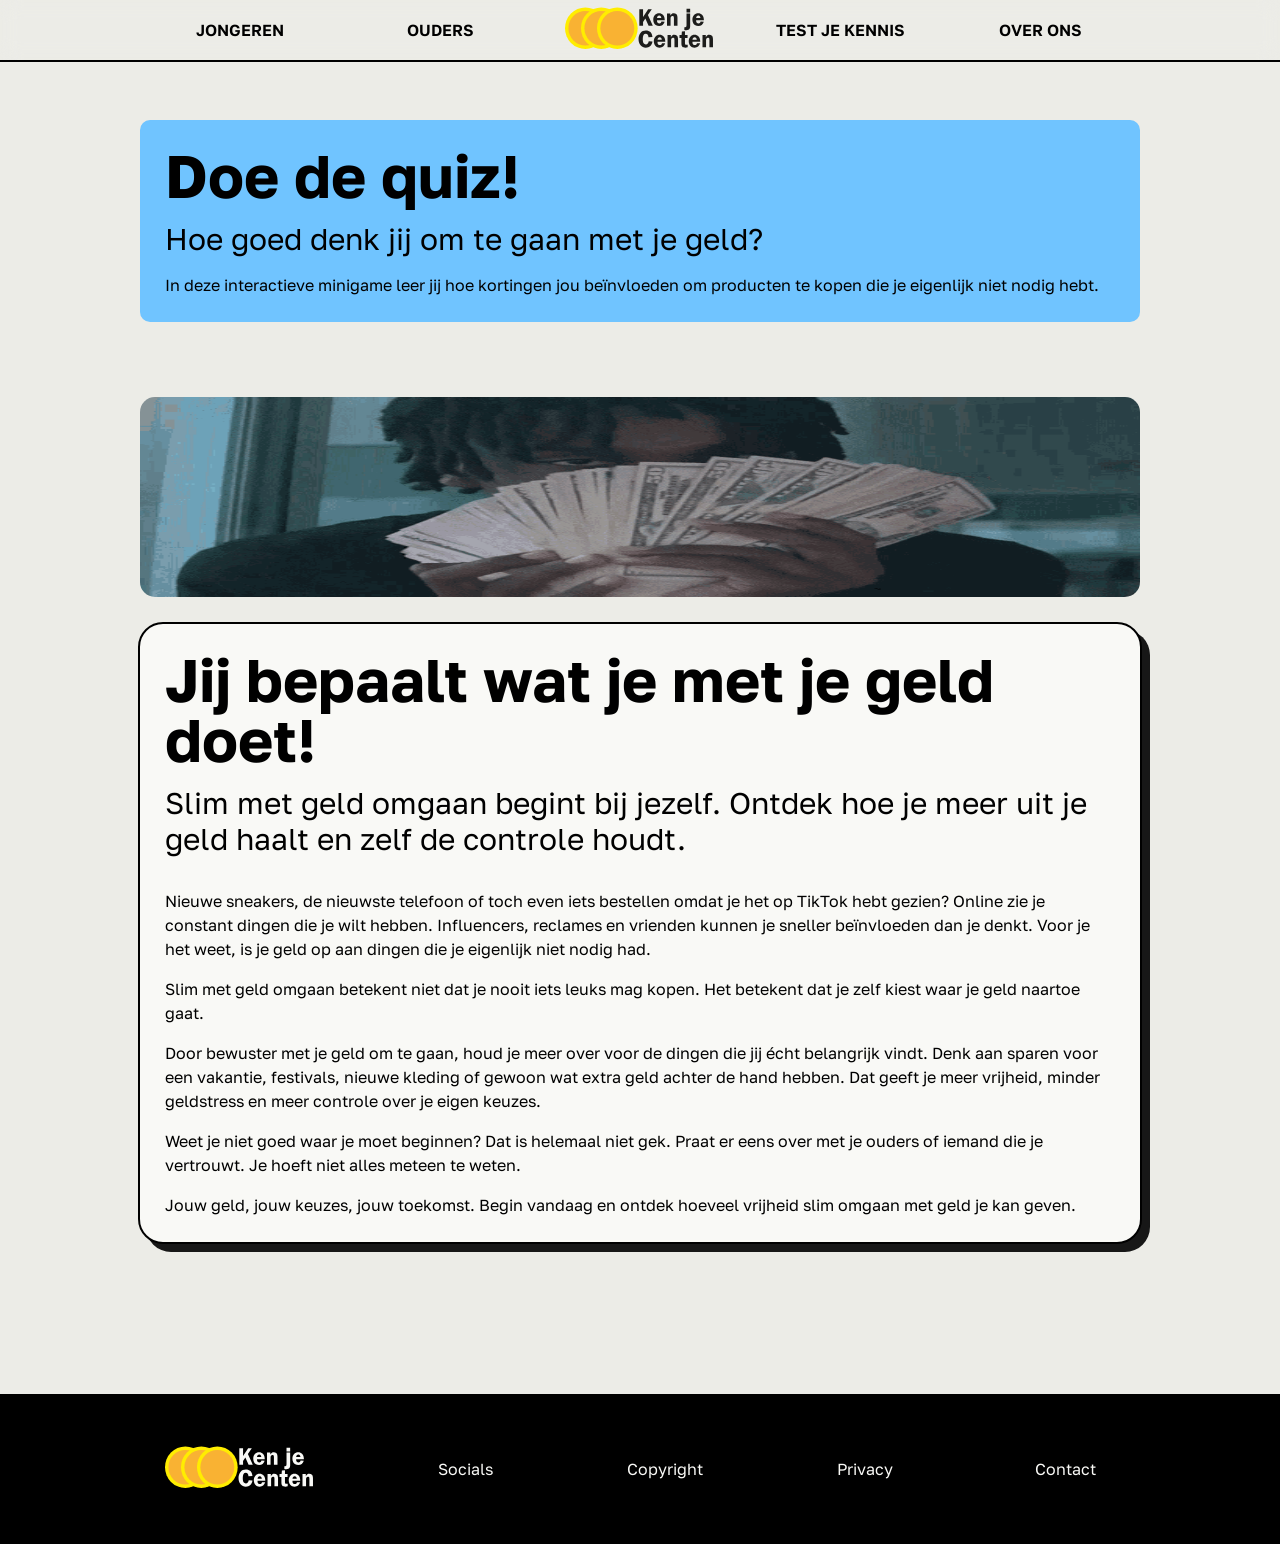
<file: jongeren.html>
<!DOCTYPE html>
<html lang="en">
<head>
    <meta charset="UTF-8">
    <meta name="viewport" content="width=device-width, initial-scale=1.0">
    <link rel="stylesheet" href="css/style.css">
    <link rel="preconnect" href="https://fonts.googleapis.com">
    <link rel="preconnect" href="https://fonts.gstatic.com" crossorigin>
    <link href="https://fonts.googleapis.com/css2?family=Golos+Text:wght@400..900&family=Work+Sans:ital,wght@0,100..900;1,100..900&display=swap" rel="stylesheet">
    <title>Jongeren</title>
</head>
<body>

    <div class="header">
        <div class="headerbuttons">
            <a href="jongeren.html" class="headerbutton"><h1>jongeren</h1></a>
            <a href="ouders.html" class="headerbutton"><h1>ouders</h1></a>
        </div>
        <a href="index.html" class="logo"><img src="assets/kenjecentenlogo.svg" alt=""></a>
        <div class="headerbuttons">
            <a href="quiz.html" class="headerbutton"><h1>test je kennis</h1></a>
            <a href="overons.html" class="headerbutton"><h1>over ons</h1></a>
        </div>
    </div>

    <a href="quiz.html" class="buttontoquiz">
        <h2>Doe de quiz!</h2>
        <br>
        <h3>Hoe goed denk jij om te gaan met je geld?</h3>
        <br>
        <p>In deze interactieve minigame leer jij hoe kortingen jou beïnvloeden om producten te kopen die je eigenlijk niet nodig hebt.</p>
    </a>

    <div class="fotogif">
        <img src="assets/flex.gif" alt="">
    </div>



    <div class="tekstblok">
        <h2>Jij bepaalt wat je met je geld doet!</h2>
        <br>
        <h3>Slim met geld omgaan begint bij jezelf. Ontdek hoe je meer uit je geld haalt en zelf de controle houdt.</h3>
        <br>
        <br>
        <p>Nieuwe sneakers, de nieuwste telefoon of toch even iets bestellen omdat je het op TikTok hebt gezien? Online zie je constant dingen die je wilt hebben. Influencers, reclames en vrienden kunnen je sneller beïnvloeden dan je denkt. Voor je het weet, is je geld op aan dingen die je eigenlijk niet nodig had.</p>
        <br>
        <p>Slim met geld omgaan betekent niet dat je nooit iets leuks mag kopen. Het betekent dat je zelf kiest waar je geld naartoe gaat.</p>
        <br>
        <p>Door bewuster met je geld om te gaan, houd je meer over voor de dingen die jij écht belangrijk vindt. Denk aan sparen voor een vakantie, festivals, nieuwe kleding of gewoon wat extra geld achter de hand hebben. Dat geeft je meer vrijheid, minder geldstress en meer controle over je eigen keuzes.</p>
        <br>
        <p>Weet je niet goed waar je moet beginnen? Dat is helemaal niet gek. Praat er eens over met je ouders of iemand die je vertrouwt. Je hoeft niet alles meteen te weten.</p>
        <br>
        <p>Jouw geld, jouw keuzes, jouw toekomst. Begin vandaag en ontdek hoeveel vrijheid slim omgaan met geld je kan geven.</p>
    </div>








    <div class="footer">
        <a href="index.html" class="logo"><img src="assets/kenjecentenlogowit.svg" alt=""></a>
        <a href="https://www.instagram.com/kenjecenten/" target="_blank" rel="noopener noreferrer"><p class="footertext">Socials</p></a>
        <a href="copyright.html" target="_blank" rel="noopener noreferrer"><p class="footertext">Copyright</p></a>
        <a href="https://www.youtube.com/watch?v=dQw4w9WgXcQ" target="_blank" rel="noopener noreferrer"><p class="footertext">Privacy</p></a>
        <a href="contact.html"><p class="footertext">Contact</p></a>
    </div>

</body>
</html>
</file>
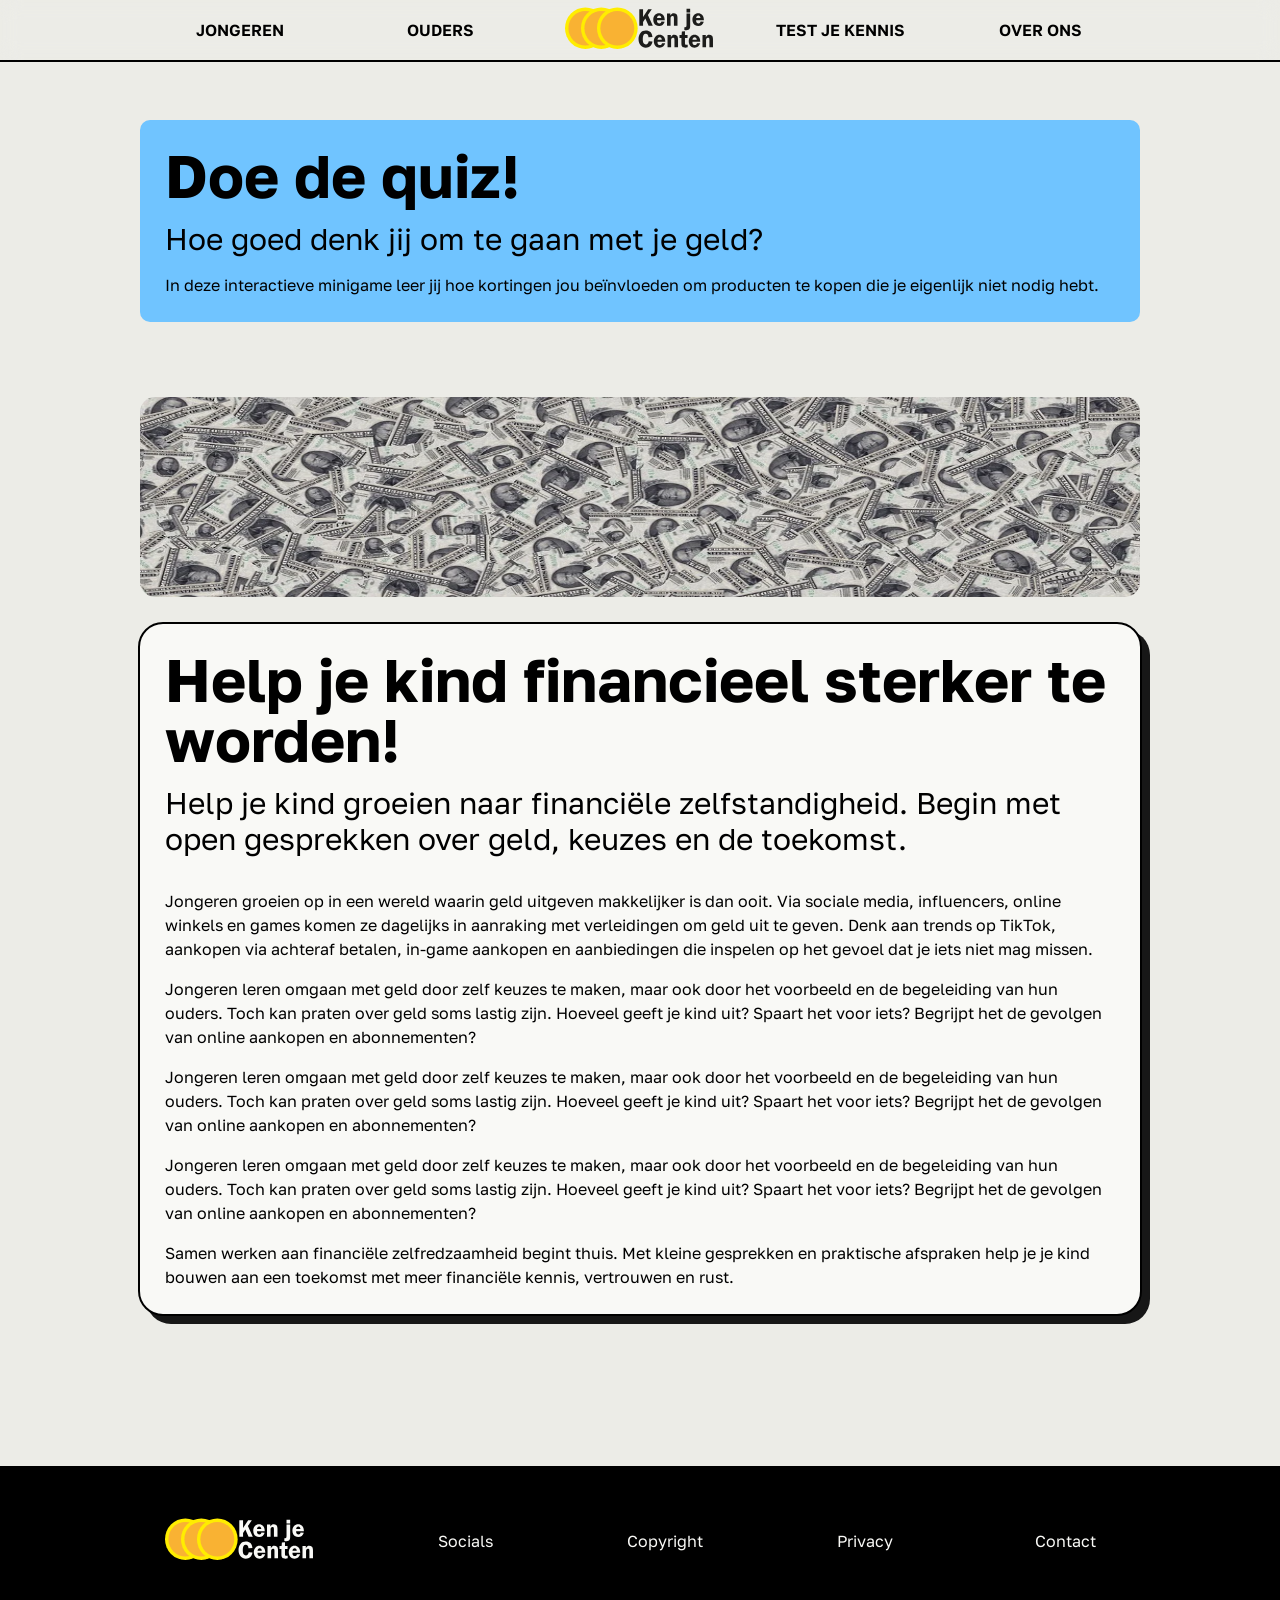
<file: ouders.html>
<!DOCTYPE html>
<html lang="en">
<head>
    <meta charset="UTF-8">
    <meta name="viewport" content="width=device-width, initial-scale=1.0">
    <link rel="stylesheet" href="css/style.css">
    <link rel="preconnect" href="https://fonts.googleapis.com">
    <link rel="preconnect" href="https://fonts.gstatic.com" crossorigin>
    <link href="https://fonts.googleapis.com/css2?family=Golos+Text:wght@400..900&family=Work+Sans:ital,wght@0,100..900;1,100..900&display=swap" rel="stylesheet">
    <title>Ouders</title>
</head>
<body>

    <div class="header">
        <div class="headerbuttons">
            <a href="jongeren.html" class="headerbutton"><h1>jongeren</h1></a>
            <a href="ouders.html" class="headerbutton"><h1>ouders</h1></a>
        </div>
        <a href="index.html" class="logo"><img src="assets/kenjecentenlogo.svg" alt=""></a>
        <div class="headerbuttons">
            <a href="quiz.html" class="headerbutton"><h1>test je kennis</h1></a>
            <a href="overons.html" class="headerbutton"><h1>over ons</h1></a>
        </div>
    </div>

    <a href="quiz.html" class="buttontoquiz">
        <h2>Doe de quiz!</h2>
        <br>
        <h3>Hoe goed denk jij om te gaan met je geld?</h3>
        <br>
        <p>In deze interactieve minigame leer jij hoe kortingen jou beïnvloeden om producten te kopen die je eigenlijk niet nodig hebt.</p>
    </a>

    <div class="fotogif">
        <img src="assets/geldgeldgeld.jpg" alt="">
    </div>



    <div class="tekstblok">
        <h2>Help je kind financieel sterker te worden!</h2>
        <br>
        <h3>Help je kind groeien naar financiële zelfstandigheid. Begin met open gesprekken over geld, keuzes en de toekomst.</h3>
        <br>
        <br>
        <p>Jongeren groeien op in een wereld waarin geld uitgeven makkelijker is dan ooit. Via sociale media, influencers, online winkels en games komen ze dagelijks in aanraking met verleidingen om geld uit te geven. Denk aan trends op TikTok, aankopen via achteraf betalen, in-game aankopen en aanbiedingen die inspelen op het gevoel dat je iets niet mag missen.</p>
        <br>
        <p>Jongeren leren omgaan met geld door zelf keuzes te maken, maar ook door het voorbeeld en de begeleiding van hun ouders. Toch kan praten over geld soms lastig zijn. Hoeveel geeft je kind uit? Spaart het voor iets? Begrijpt het de gevolgen van online aankopen en abonnementen?</p>
        <br>
        <p>Jongeren leren omgaan met geld door zelf keuzes te maken, maar ook door het voorbeeld en de begeleiding van hun ouders. Toch kan praten over geld soms lastig zijn. Hoeveel geeft je kind uit? Spaart het voor iets? Begrijpt het de gevolgen van online aankopen en abonnementen?</p>
        <br>
        <p>Jongeren leren omgaan met geld door zelf keuzes te maken, maar ook door het voorbeeld en de begeleiding van hun ouders. Toch kan praten over geld soms lastig zijn. Hoeveel geeft je kind uit? Spaart het voor iets? Begrijpt het de gevolgen van online aankopen en abonnementen?</p>
        <br>
        <p>Samen werken aan financiële zelfredzaamheid begint thuis. Met kleine gesprekken en praktische afspraken help je je kind bouwen aan een toekomst met meer financiële kennis, vertrouwen en rust.</p>
    </div>








    <div class="footer">
        <a href="index.html" class="logo"><img src="assets/kenjecentenlogowit.svg" alt=""></a>
        <a href="https://www.instagram.com/kenjecenten/" target="_blank" rel="noopener noreferrer"><p class="footertext">Socials</p></a>
        <a href="https://cw39.com/wp-content/uploads/sites/10/2020/09/longest-word.pdf" target="_blank" rel="noopener noreferrer"><p class="footertext">Copyright</p></a>
        <a href="https://www.youtube.com/watch?v=dQw4w9WgXcQ" target="_blank" rel="noopener noreferrer"><p class="footertext">Privacy</p></a>
        <a href="contact.html"><p class="footertext">Contact</p></a>
    </div>

</body>
</html>
</file>
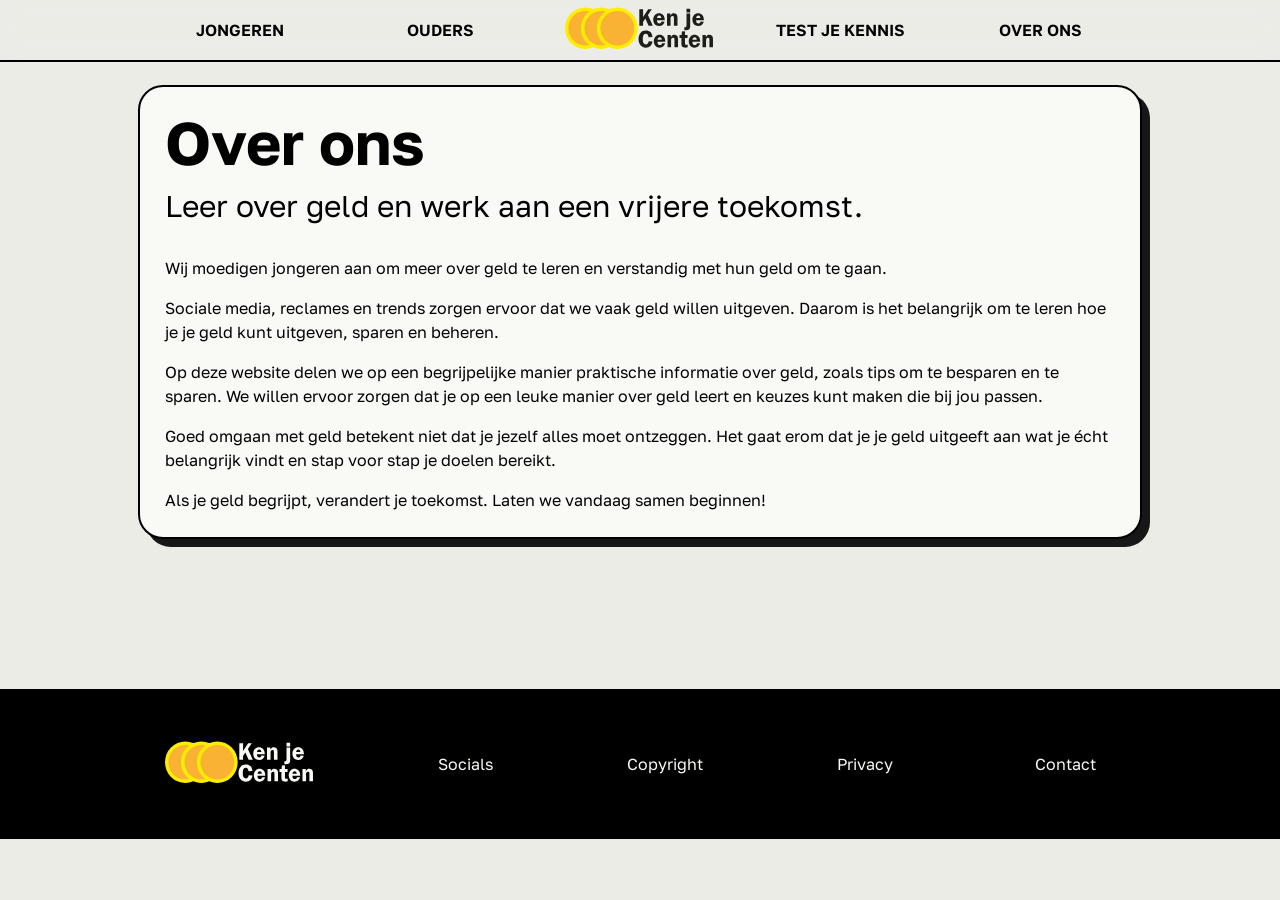
<file: overons.html>
<!DOCTYPE html>
<html lang="en">
<head>
    <meta charset="UTF-8">
    <meta name="viewport" content="width=device-width, initial-scale=1.0">
    <link rel="stylesheet" href="css/style.css">
    <link rel="preconnect" href="https://fonts.googleapis.com">
    <link rel="preconnect" href="https://fonts.gstatic.com" crossorigin>
    <link href="https://fonts.googleapis.com/css2?family=Golos+Text:wght@400..900&family=Work+Sans:ital,wght@0,100..900;1,100..900&display=swap" rel="stylesheet">
    <title>Ken je Centen</title>
</head>
<body>

    <div class="header">
        <div class="headerbuttons">
            <a href="jongeren.html" class="headerbutton"><h1>jongeren</h1></a>
            <a href="ouders.html" class="headerbutton"><h1>ouders</h1></a>
        </div>
        <a href="index.html" class="logo"><img src="assets/kenjecentenlogo.svg" alt=""></a>
        <div class="headerbuttons">
            <a href="quiz.html" class="headerbutton"><h1>test je kennis</h1></a>
            <a href="overons.html" class="headerbutton"><h1>over ons</h1></a>
        </div>
    </div>

    <div class="tekstblok">
        <h2>Over ons</h2>
        <br>
        <h3>Leer over geld en werk aan een vrijere toekomst.</h3>
        <br>
        <br>
        <p>Wij moedigen jongeren aan om meer over geld te leren en verstandig met hun geld om te gaan.</p>
        <br>
        <p>Sociale media, reclames en trends zorgen ervoor dat we vaak geld willen uitgeven. Daarom is het belangrijk om te leren hoe je je geld kunt uitgeven, sparen en beheren.</p>
        <br>
        <p>Op deze website delen we op een begrijpelijke manier praktische informatie over geld, zoals tips om te besparen en te sparen. We willen ervoor zorgen dat je op een leuke manier over geld leert en keuzes kunt maken die bij jou passen.</p>
        <br>
        <p>Goed omgaan met geld betekent niet dat je jezelf alles moet ontzeggen. Het gaat erom dat je je geld uitgeeft aan wat je écht belangrijk vindt en stap voor stap je doelen bereikt.</p>
        <br>
        <p>Als je geld begrijpt, verandert je toekomst. Laten we vandaag samen beginnen!</p>
    </div>


    <div class="footer">
        <a href="index.html" class="logo"><img src="assets/kenjecentenlogowit.svg" alt=""></a>
        <a href="https://www.instagram.com/kenjecenten/" target="_blank" rel="noopener noreferrer"><p class="footertext">Socials</p></a>
        <a href="copyright.html" target="_blank" rel="noopener noreferrer"><p class="footertext">Copyright</p></a>
        <a href="https://www.youtube.com/watch?v=dQw4w9WgXcQ" target="_blank" rel="noopener noreferrer"><p class="footertext">Privacy</p></a>
        <a href="contact.html"><p class="footertext">Contact</p></a>
    </div>

</body>
</html>
</file>
<file: css/style.css>
/* http://meyerweb.com/eric/tools/css/reset/ 
   v2.0 | 20110126
   License: none (public domain)
*/

html, body, div, span, applet, object, iframe,
h1, h2, h3, h4, h5, h6, p, blockquote, pre,
a, abbr, acronym, address, big, cite, code,
del, dfn, em, img, ins, kbd, q, s, samp,
small, strike, strong, sub, sup, tt, var,
b, u, i, center,
dl, dt, dd, ol, ul, li,
fieldset, form, label, legend,
table, caption, tbody, tfoot, thead, tr, th, td,
article, aside, canvas, details, embed, 
figure, figcaption, footer, header, hgroup, 
menu, nav, output, ruby, section, summary,
time, mark, audio, video {
	margin: 0;
	padding: 0;
	border: 0;
	font-size: 100%;
	font: inherit;
	vertical-align: baseline;
}
/* HTML5 display-role reset for older browsers */
article, aside, details, figcaption, figure, 
footer, header, hgroup, menu, nav, section {
	display: block;
}
body {
	line-height: 1;
}
ol, ul {
	list-style: none;
}
blockquote, q {
	quotes: none;
}
blockquote:before, blockquote:after,
q:before, q:after {
	content: '';
	content: none;
}
table {
	border-collapse: collapse;
	border-spacing: 0;
}

a{
	text-decoration: none;
	color: black;
}

body{
	font-family: Golos Text;
	background-color: #ecece7;
}

h1{
	text-transform: uppercase;
	font-weight: 600;
}

h2{
	font-size: 60px;
	font-weight: 700;
}

h3{
	font-size: 30px;
    line-height: 1.2;
}

p{
    line-height: 1.5;
}

.header {
    display: flex;
    align-items: center;
    justify-content: center;
    gap: 50px;
	outline: 2px solid black;
	position: sticky;
	top: 0;
	z-index: 1000;
    backdrop-filter: blur(10px);
}

.logo{
	height: 60px;
	width: 150px;
	display: flex;
	align-items: center;
}

.headerbuttons {
    display: flex;
    gap: 50px;
}

.headerbutton{
	height: 60px;
	width: 150px;
	display: flex;
	align-items: center;
	justify-content: center;
	transition: 300ms;
}

.headerbutton:hover{
	background-color: #cccccc;
	outline: 2px solid black;
	box-shadow: 3px 3px 0 black;
}

.buttontoquiz{
	display: block;
	margin: 60px auto 75px auto;
	width: 950px;
	height: auto;
	background-color: rgb(112, 196, 255);
	padding: 25px;
	border-radius: 10px;
	transition: 300ms;
}

.buttontoquiz:hover{
	background-color: rgb(33, 163, 255);
	outline: solid black 2px;
	box-shadow: 8px 8px 0 black;
}



.zoekbalkblok {
    height: 200px;
    display: flex;
    margin: 30px auto 0 auto;
    padding: 25px;
    box-sizing: border-box;
}

.zoekbalk {
    display: flex;
    width: 100%;
    max-width: 900px;
    margin: 20px auto;
}

.zoekbalk input {
    flex: 1;
    padding: 12px;
    font-size: 16px;
    border-radius: 5px 0 0 5px;
    outline: 1px solid black;
    border-radius: 5px 0 0 5px;
}

.zoekbalk button {
    padding: 12px 20px;
    background-color: #333;
    color: white;
    border: none;
    cursor: pointer;
    border-radius: 0 5px 5px 0;
    outline: 1px solid #f9f9f6;
}

.zoekbalk button:hover {
	background-color: #444444;
	outline: 1px solid #f9f9f6;
	box-shadow: 3px 3px 0 #f9f9f6;
}


.geldachtergrond {
	margin: 0 auto;
    width: 1000px;
    height: 200px;
    overflow: hidden;
	border-radius: 15px;
    background: url("../assets/geldgeldgeld.jpg") center / cover no-repeat;
    background-blend-mode: darken;
    background-color: rgba(0, 0, 0, 0.6);
    padding: 0 100px 0 100px;
}

.geldachtergrond img{
    display: block;
    width: 1000px;
    height: 200px;
    object-fit: fill;
}

.geldachtergrond h3{
    color: white;
}

.tekstblok{
	width: 950px;
	padding: 25px;
	height: auto;
	border: black solid 2px;
	border-radius: 25px;
	margin: 25px auto 150px auto;
    box-shadow: 8px 8px 0 #171717;
    background-color: #f9f9f6;
}

.fotogif{
	margin: 0 auto;
    width: 1000px;
    height: 200px;
    overflow: hidden;
	border-radius: 15px;
}

.fotogif img{
    display: block;
    width: 1000px;
    height: 200px;
    object-fit: fill;
}


.footer{
	background-color: black;
	height: 150px;
	display: flex;
	align-items: center;
	justify-content: center;
	gap: 100px;
}

.footertext{
	color: #f9f9f6;
	height: 40px;
	width: 100px;
	display: flex;
	align-items: center;
	justify-content: center;
	transition: 300ms;
	border-radius: 10px;
}

.footertext:hover{
	background-color: #444444;
	outline: 1px solid #f9f9f6;
	box-shadow: 3px 3px 0 #f9f9f6;
}

.contact {
    max-width: 500px;
    margin: 50px auto;
    padding: 30px;
    background-color: #f9f9f6;
    border-radius: 10px;
    box-shadow: 8px 8px 0 #171717;
	outline: 2px solid black;
}

.contact h2 {
    text-align: center;
    color: #222;
    margin-bottom: 10px;
}

.contact p {
    text-align: center;
    color: #666;
    margin-bottom: 25px;
}

.contact form {
    display: flex;
    flex-direction: column;
    gap: 10px;
}

.contact label {
    font-weight: bold;
    color: #333;
}

.contact input,
.contact textarea {
    padding: 12px;
    border: 1px solid #ccc;
    border-radius: 5px;
    font-size: 15px;
	font-family: Golos Text;
    box-sizing: border-box;
    width: 100%;
}

.contact input:focus,
.contact textarea:focus {
    outline: 1px solid #333;
    border-color: #333;
}

.contact textarea {
    resize: vertical;
}

.contact button {
    margin-top: 10px;
    padding: 12px;
    background-color: #222;
    color: white;
    border: none;
    border-radius: 5px;
    font-size: 16px;
    cursor: pointer;
    transition: background-color 0.3s ease;
}

.contact button:hover {
    background-color: #555;
}


[hidden] {
    display: none !important;
}

.spel {
    width: min(100% - 32px, 1000px);
    margin: 55px auto 100px;
    color: #171717;
    line-height: 1.5;
}

.spel-start,
.spel-scherm,
.eindscherm {
    background: #ffffff;
    border: 2px solid #171717;
    border-radius: 24px;
    padding: clamp(22px, 5vw, 48px);
    box-shadow: 8px 8px 0 #171717;
}

.spel-start {
    max-width: 720px;
    margin: 0 auto;
    text-align: center;
}

.spel-label,
.stap-label {
    font-size: 13px;
    font-weight: 800;
    letter-spacing: 2px;
    text-transform: uppercase;
    margin-bottom: 12px;
}

.spel-start h2,
.eindscherm h2 {
    font-size: clamp(34px, 6vw, 56px);
    line-height: 1.08;
    margin-bottom: 20px;
}

.spel-start > p:not(.spel-label),
#eindintro {
    font-size: 17px;
    margin-bottom: 24px;
}

.start-budget {
    background: #e3f4e8;
    border: 2px solid #171717;
    border-radius: 16px;
    padding: 20px;
    margin: 26px 0;
    display: flex;
    flex-direction: column;
    gap: 5px;
}

.start-budget strong {
    font-size: 32px;
    font-weight: 800;
}

.spel-uitleg {
    text-align: left;
    list-style: none;
    margin: 24px 0 30px;
}

.spel-uitleg li {
    padding: 10px 0 10px 32px;
    position: relative;
    border-bottom: 1px solid #e5e5e5;
}

.spel-uitleg li::before {
    content: "✓";
    position: absolute;
    left: 4px;
    font-weight: 800;
}

.spel-knop,
.koopknop,
.overslaanknop,
.prijsoptie {
    font: inherit;
    font-weight: 700;
    cursor: pointer;
    border: 2px solid #171717;
    border-radius: 12px;
    padding: 14px 20px;
    transition: transform 150ms, background-color 150ms;
}

.spel-knop {
    background: #70c4ff;
    color: #171717;
	transition: 300ms;
}

.spel-knop:hover,
.koopknop:hover,
.overslaanknop:hover,
.prijsoptie:hover {
   	background-color: rgb(33, 163, 255);
	outline: solid black 1px;
	box-shadow: 4px 4px 0 black;
}

.spel-knop:focus-visible,
.koopknop:focus-visible,
.overslaanknop:focus-visible,
.prijsoptie:focus-visible {
    outline: 3px solid #2869c7;
    outline-offset: 3px;
}

.spel-scherm {
    max-width: 850px;
    margin: 0 auto;
}

.spel-bovenbalk {
    display: flex;
    justify-content: space-between;
    align-items: center;
    flex-wrap: wrap;
    gap: 12px;
    font-size: 14px;
    font-weight: 800;
}

.budget-label strong {
    font-size: 18px;
}

.voortgang-balk {
    height: 12px;
    background: #e8e8e8;
    border: 1px solid #171717;
    border-radius: 20px;
    overflow: hidden;
    margin: 18px 0 28px;
}

#voortgangvulling {
    width: 0;
    height: 100%;
    background: #70c4ff;
    transition: width 250ms ease;
}

.productkaart {
    display: grid;
    grid-template-columns: minmax(0, 1fr) minmax(0, 1fr);
    border: 2px solid #171717;
    border-radius: 18px;
    overflow: hidden;
    margin-bottom: 28px;
}

.productfoto {
    position: relative;
    min-height: 280px;
    background: #f2f2ee;
}

.productfoto img {
    display: block;
    width: 100%;
    height: 100%;
    min-height: 280px;
    object-fit: cover;
}

.kortingsbadge {
    position: absolute;
    top: 14px;
    left: 14px;
    padding: 8px 12px;
    background: #ffdf66;
    border: 2px solid #171717;
    border-radius: 9px;
    font-weight: 800;
}

.productinfo {
    padding: clamp(20px, 4vw, 32px);
    align-self: center;
}

.productcategorie {
    color: #555;
    font-size: 13px;
    font-weight: 800;
    text-transform: uppercase;
    letter-spacing: 1px;
    margin-bottom: 8px;
}

.productinfo h2 {
    font-size: clamp(28px, 4vw, 40px);
    line-height: 1.1;
    margin-bottom: 20px;
}

.prijzen {
    display: flex;
    flex-wrap: wrap;
    align-items: baseline;
    gap: 12px;
    margin-bottom: 10px;
}

.oude-prijs {
    color: #666;
    text-decoration: line-through;
    font-size: 18px;
}

.aanbiedingsprijs {
    font-size: 28px;
    font-weight: 800;
}

.kortingstekst {
    font-size: 14px;
    color: #444;
}

.prijsvraag,
.koopkeuze,
.eindproducten,
.eindreflectie {
    margin-top: 28px;
}

.stap-label {
    color: #444;
}

.prijsvraag h3,
.koopkeuze h3,
.eindproducten h3,
.eindreflectie h3 {
    font-size: clamp(23px, 4vw, 30px);
    font-weight: 800;
    line-height: 1.2;
    margin-bottom: 12px;
}

.vraag-uitleg,
#koopuitleg {
    margin-bottom: 20px;
}

.prijsopties {
    display: grid;
    grid-template-columns: repeat(2, minmax(0, 1fr));
    gap: 12px;
}

.prijsoptie {
    background: #f9f9f6;
    min-height: 60px;
    font-size: 18px;
}

.prijsoptie:disabled {
    cursor: default;
    transform: none;
    opacity: 0.85;
}

.prijsoptie.antwoord-goed {
    background: #c9f1d4;
    border-color: #237541;
}

.prijsoptie.antwoord-fout {
    background: #ffd8d8;
    border-color: #b3261e;
}

.antwoordfeedback,
.keuzefeedback {
    padding: 15px;
    margin-top: 18px;
    border-radius: 12px;
    background: #f1f1ed;
    border: 1px solid #d2d2cd;
}

.feedback-goed {
    background: #e3f4e8 !important;
    border-color: #237541 !important;
}

.timerstatus {
    font-weight: 800;
    margin: 0 0 14px;
}

.timer-bijna-om {
    color: #b3261e;
}

.keuzeknoppen {
    display: flex;
    flex-wrap: wrap;
    gap: 12px;
    margin-top: 20px;
}

.koopknop {
    background: #bcebc9;
    flex: 1;
}

.overslaanknop {
    background: #f1f1ed;
    flex: 1;
}

.koopknop:disabled,
.overslaanknop:disabled {
    cursor: not-allowed;
    opacity: 0.55;
    transform: none;
}

.volgende-product {
    margin-top: 20px;
    width: 100%;
}

.resultaatcijfers {
    display: grid;
    grid-template-columns: repeat(3, minmax(0, 1fr));
    gap: 12px;
    margin: 28px 0;
}

.resultaatcijfer {
    display: flex;
    flex-direction: column;
    gap: 8px;
    padding: 18px;
    border: 2px solid #171717;
    border-radius: 14px;
    background: #f9f9f6;
}

.resultaatcijfer span {
    font-size: 13px;
    font-weight: 700;
}

.resultaatcijfer strong {
    font-size: clamp(18px, 3vw, 26px);
    overflow-wrap: anywhere;
}

.resultaatcijfer.over {
    background: #e3f4e8;
}

#gekochteproducten {
    display: grid;
    grid-template-columns: repeat(2, minmax(0, 1fr));
    gap: 14px;
}

.gekocht-product {
    display: flex;
    align-items: center;
    gap: 14px;
    padding: 12px;
    border: 1px solid #d8d8d3;
    border-radius: 12px;
}

.gekocht-product img {
    width: 85px;
    height: 85px;
    object-fit: cover;
    border-radius: 8px;
}

.gekocht-product strong {
    display: block;
    margin-bottom: 5px;
}

#leerpunt p {
    padding: 16px;
    margin-bottom: 10px;
    background: #f9f9f6;
    border-left: 4px solid #70c4ff;
    border-radius: 0 10px 10px 0;
}

#opnieuwknop {
    margin-top: 30px;
}

@media (max-width: 650px) {
    .spel {
        margin-top: 28px;
        margin-bottom: 60px;
    }

    .spel-start,
    .spel-scherm,
    .eindscherm {
        box-shadow: 4px 4px 0 #171717;
        border-radius: 17px;
    }

    .productkaart {
        grid-template-columns: 1fr;
    }

    .productfoto,
    .productfoto img {
        min-height: 230px;
        max-height: 300px;
    }

    .productinfo h2 {
        font-size: 32px;
    }

    .resultaatcijfers {
        grid-template-columns: 1fr;
    }

    .resultaatcijfer {
        flex-direction: row;
        justify-content: space-between;
        align-items: center;
    }

    #gekochteproducten {
        grid-template-columns: 1fr;
    }

    .spel-bovenbalk {
        align-items: flex-start;
    }

    .keuzeknoppen {
        flex-direction: column;
    }
}

@media (prefers-reduced-motion: reduce) {
    *,
    *::before,
    *::after {
        scroll-behavior: auto !important;
        transition-duration: 0.01ms !important;
    }
}
</file>
